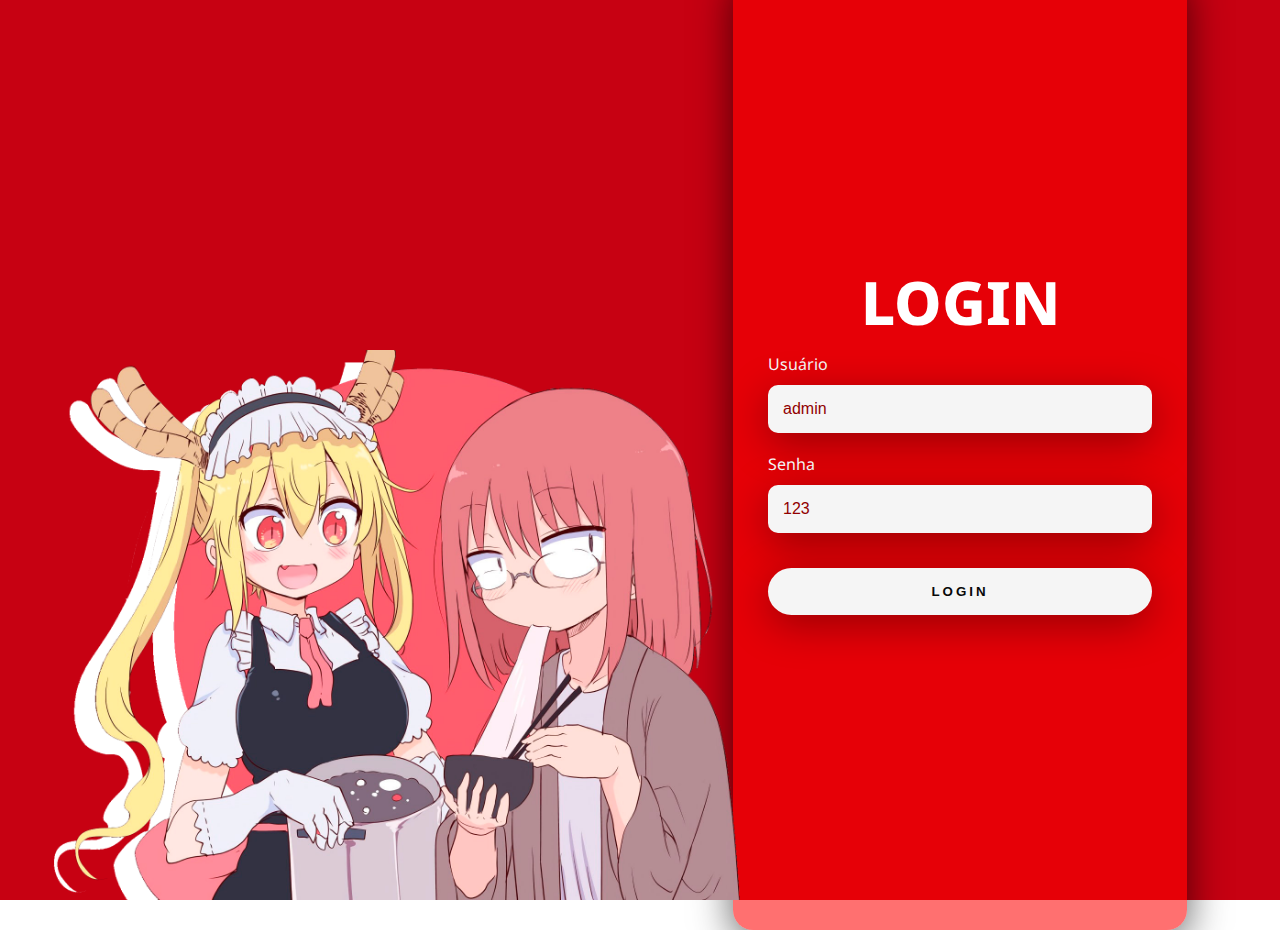
<file: index.html>
<!DOCTYPE html>
<html lang="pt-br">
<head>
    <link rel="shortcut icon" href="imagens/iconA.png">
    <meta charset="UTF-8">
    <meta http-equiv="X-UA-Compatible" content="IE=edge">
    <meta name="viewport" content="width=device-width, initial-scale=1.0">
    <link rel="stylesheet" type="text/css" href="CSS/layout.css">
    <title>Tela de Login</title>
    <script src="https://cdn.jsdelivr.net/npm/bootstrap@5.2.0-beta1/dist/js/bootstrap.bundle.min.js"></script>
    <script type="text/javascript" src="javascript/login.js"></script>

</head>
<body>
    <div class="main-login">
       
        <div class="left-login">
           
            <img src="Imagens/Tohru2.png" class="tohru-img" alt="Tohru">
        </div>
        <div class="right-login">
            <div class="card-login">
                <h1>LOGIN</h1>

                <div class="textfield">
                    <label for="usuario">Usuário</label>
                    <input id="usuario" type="text" name="usuario" placeholder="admin">
                </div>
                <div class="textfield">
                    <label for="password">Senha</label>
                    <input id="senha" type="password" name="Senha" placeholder="123">
                </div>
                <button onclick="logar()"type="submit" class="btn-login">Login<i class="fas fa-sign-in-alt"></i></button>
            </div>
            
        </div>
            
    </div>
       
</body>
</html>
</file>
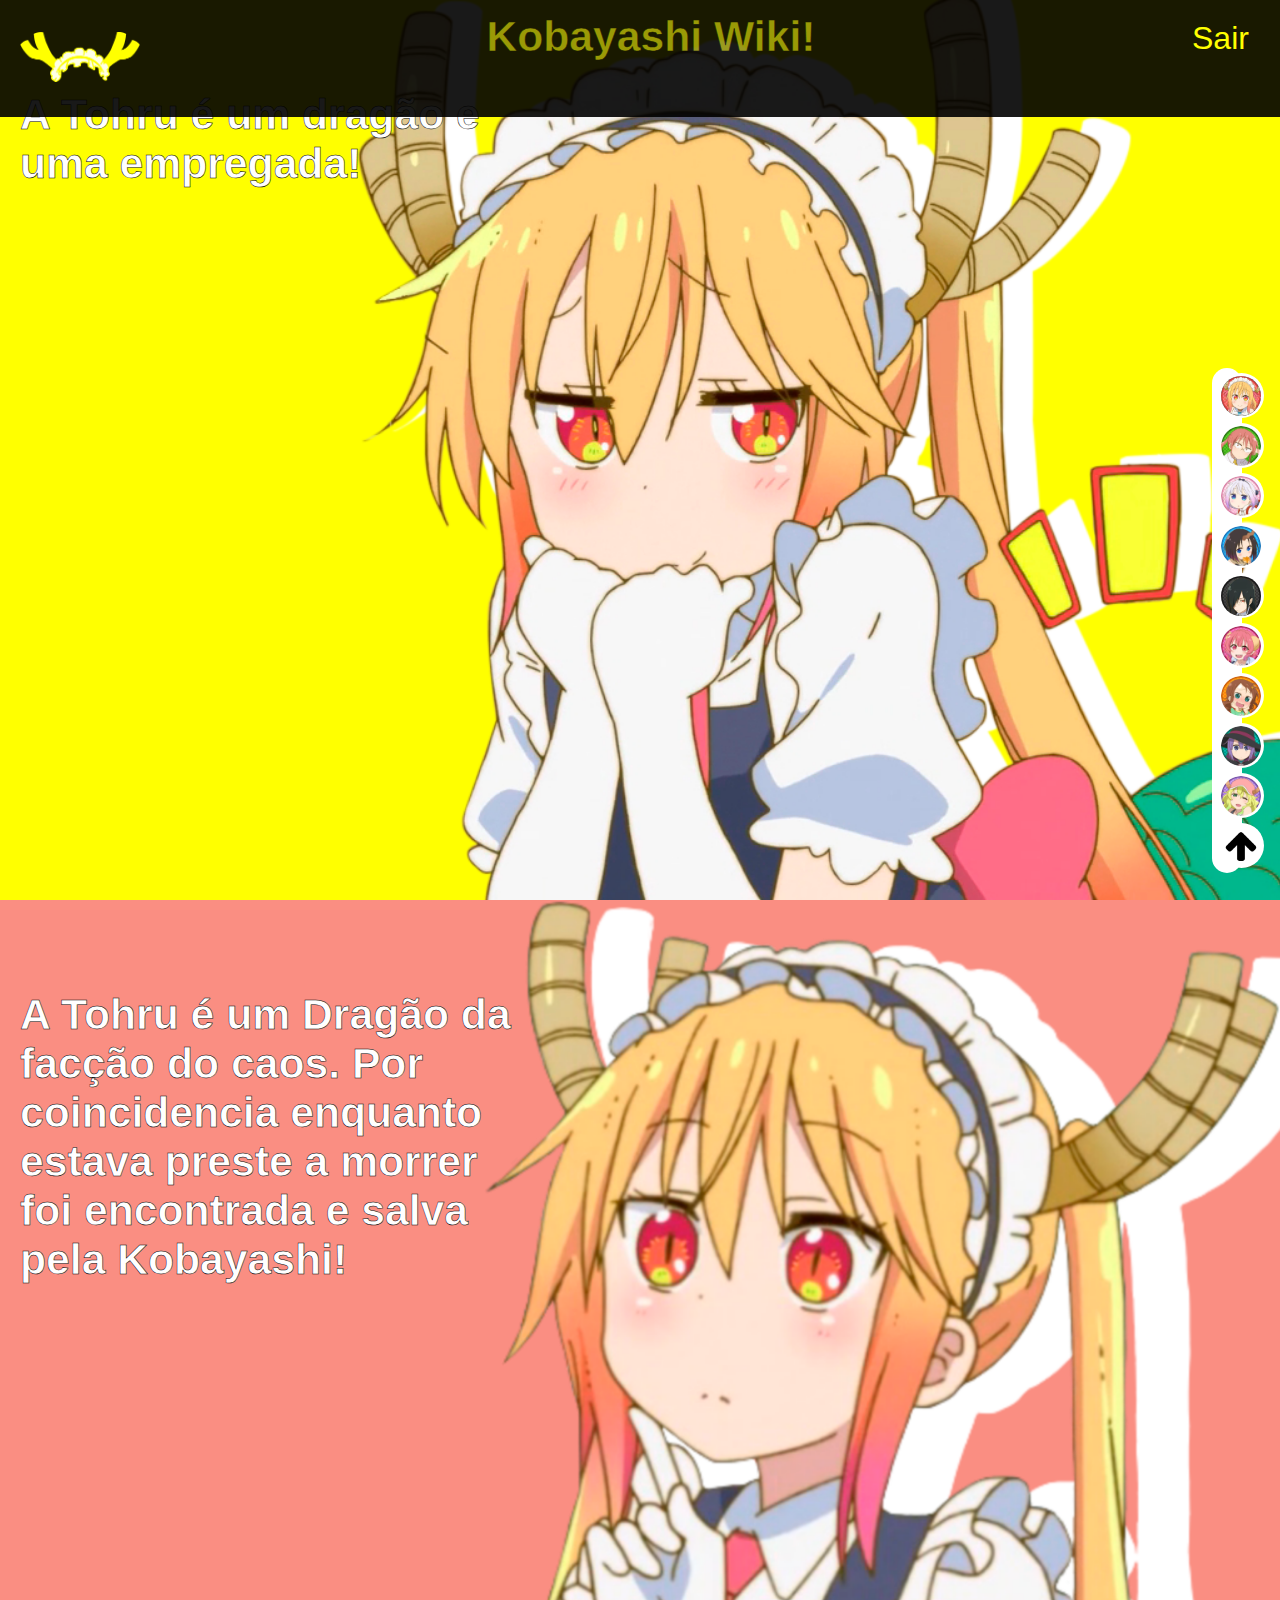
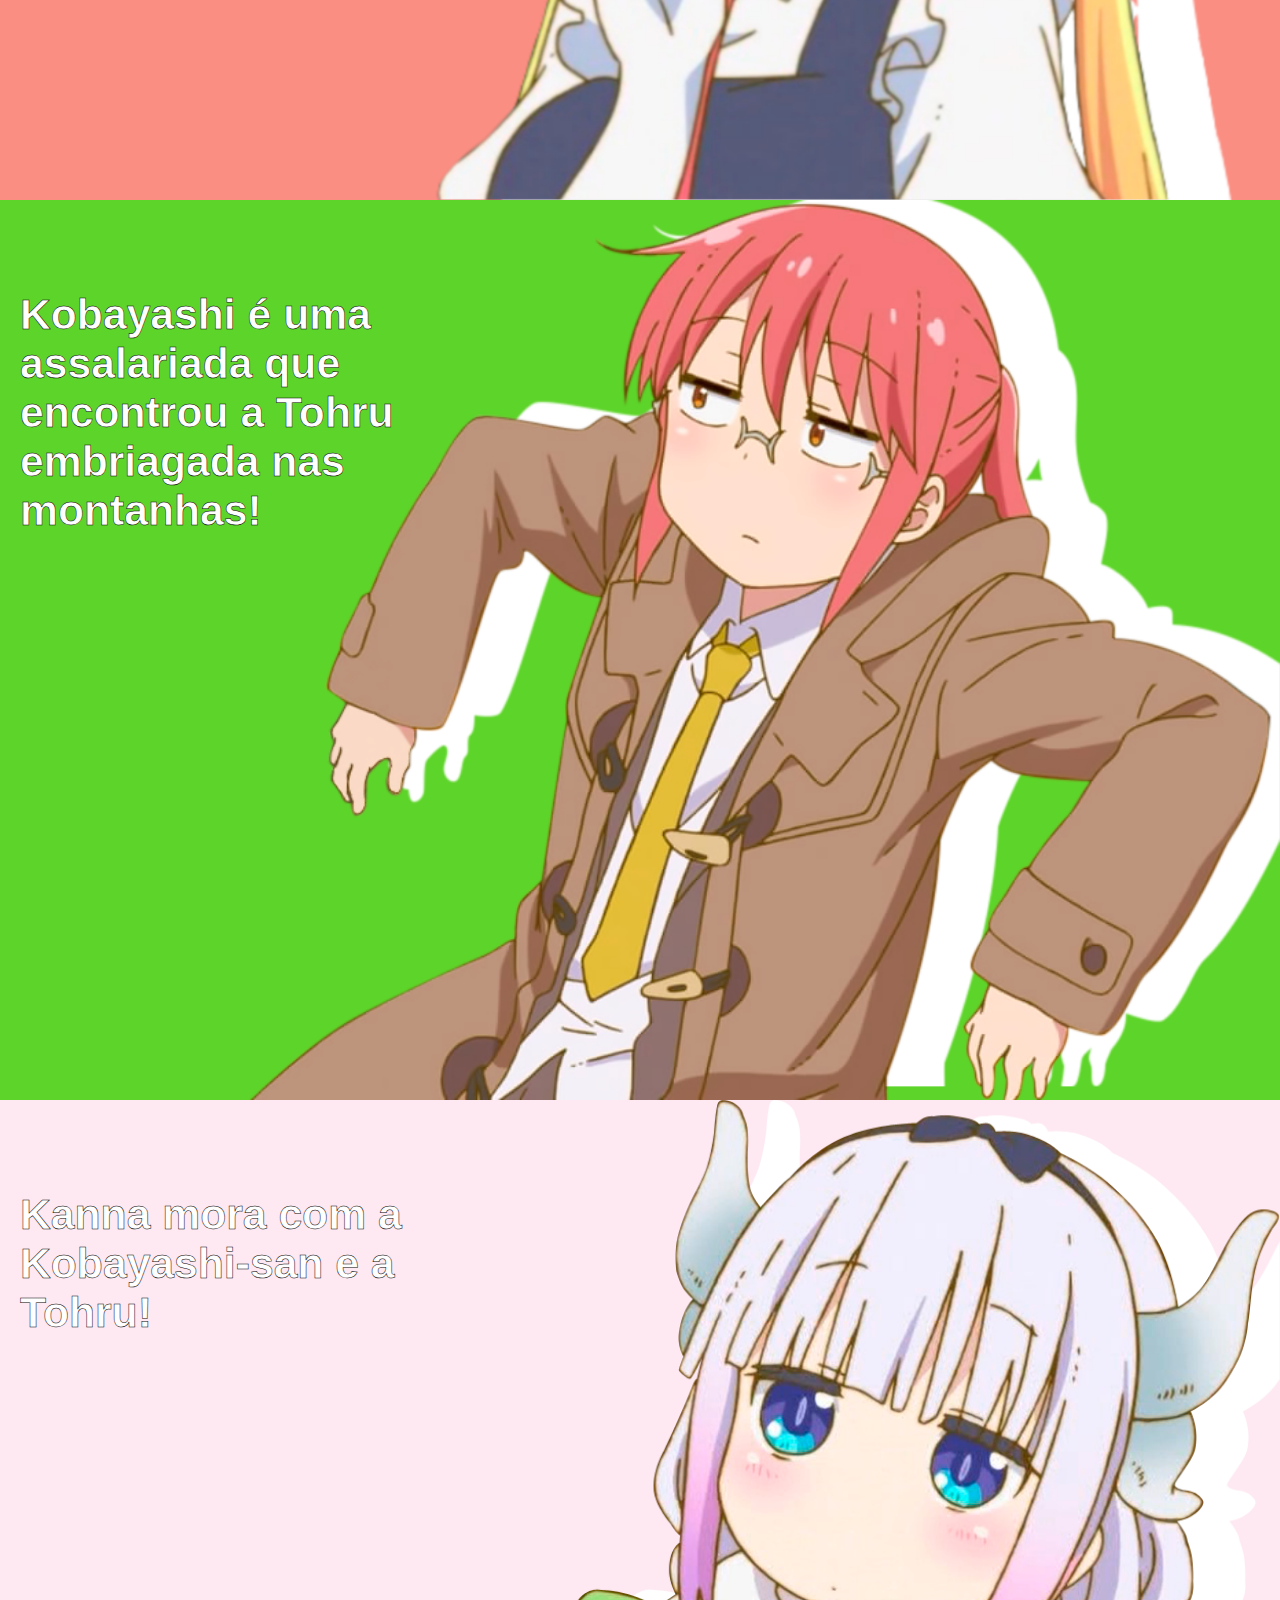
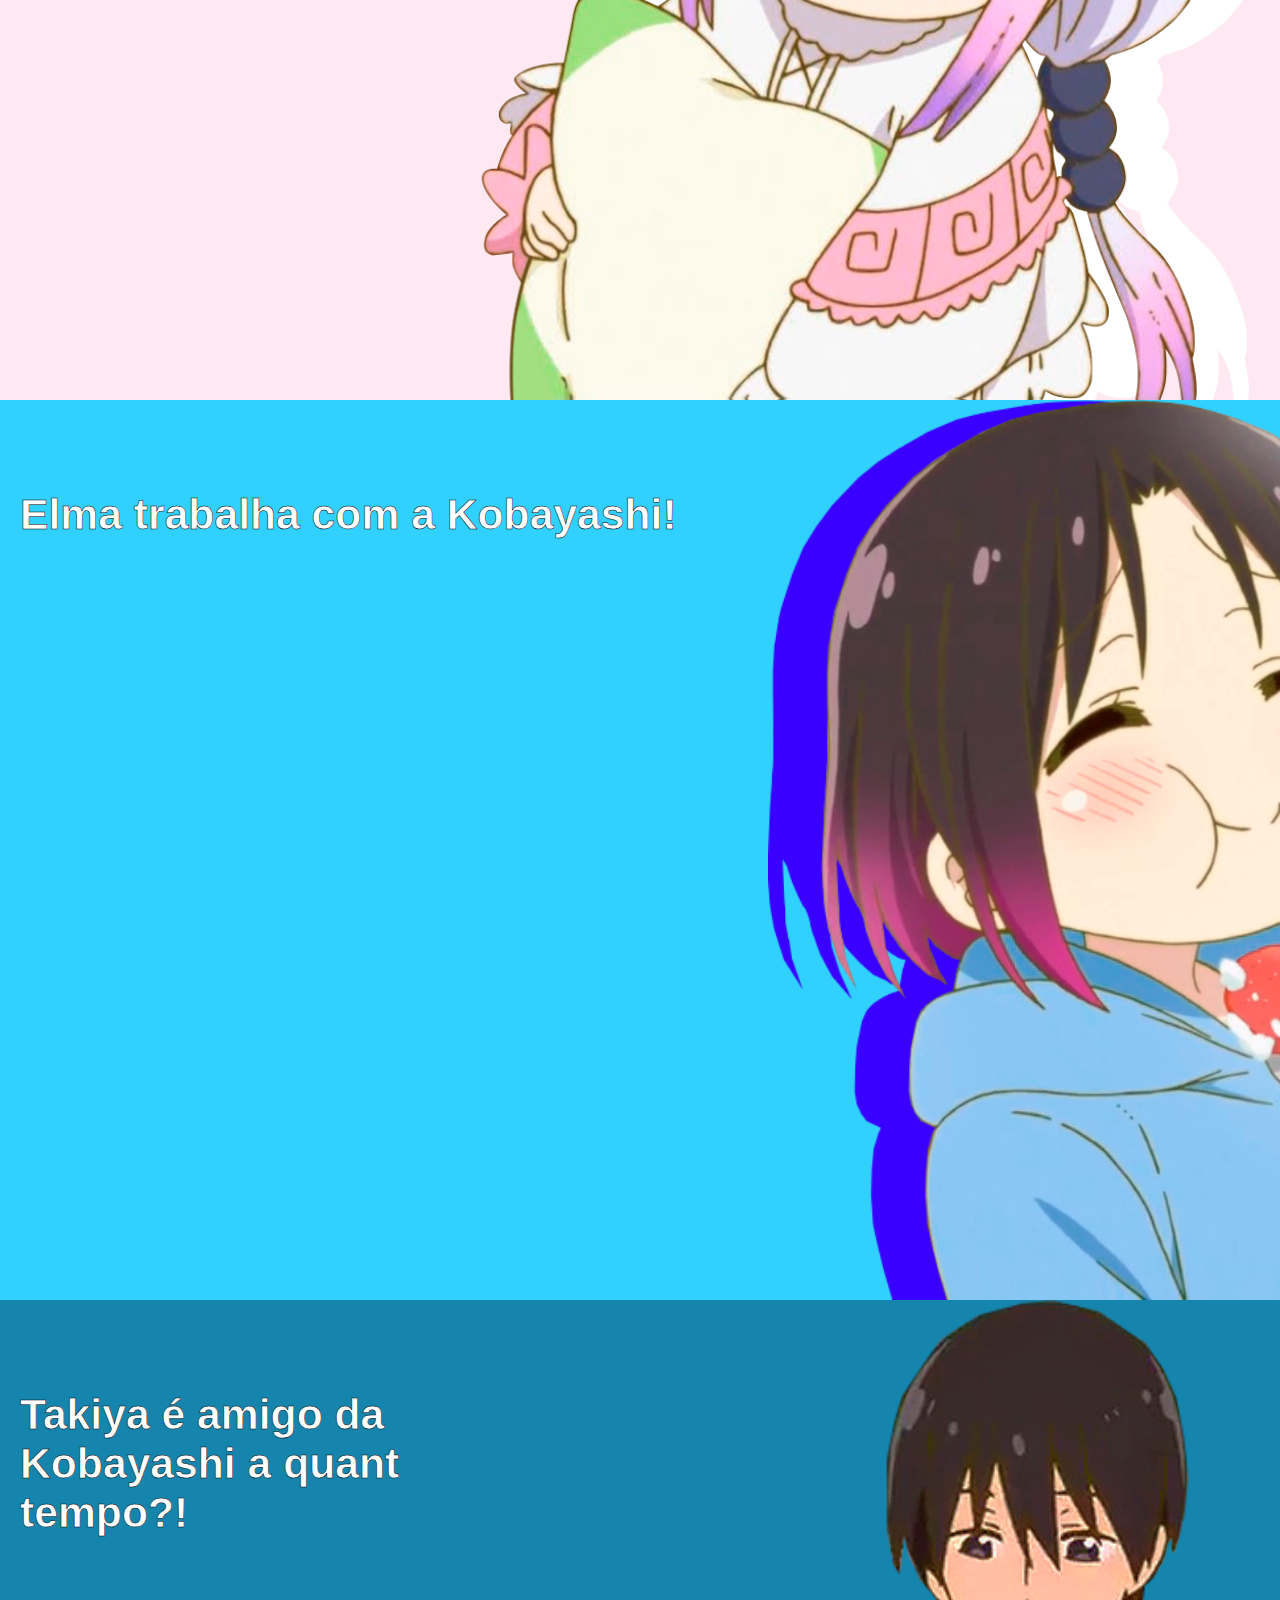
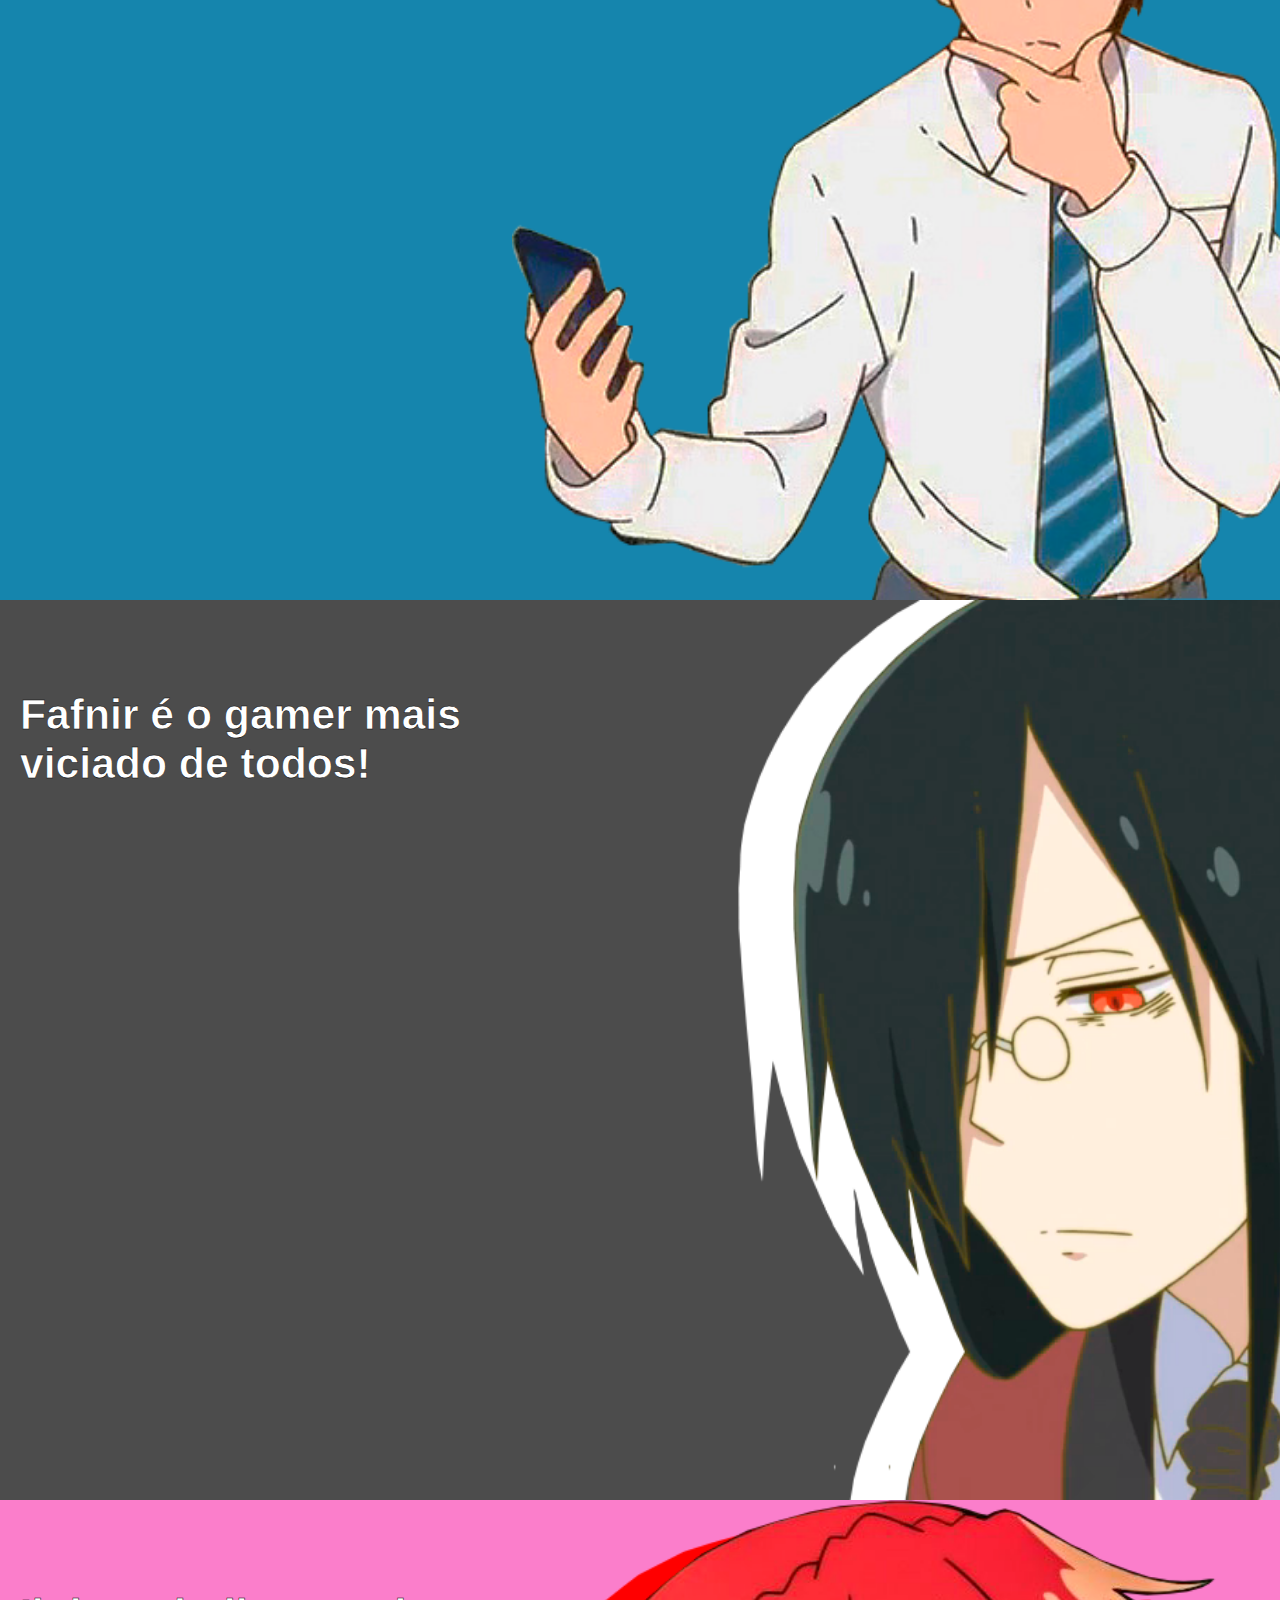
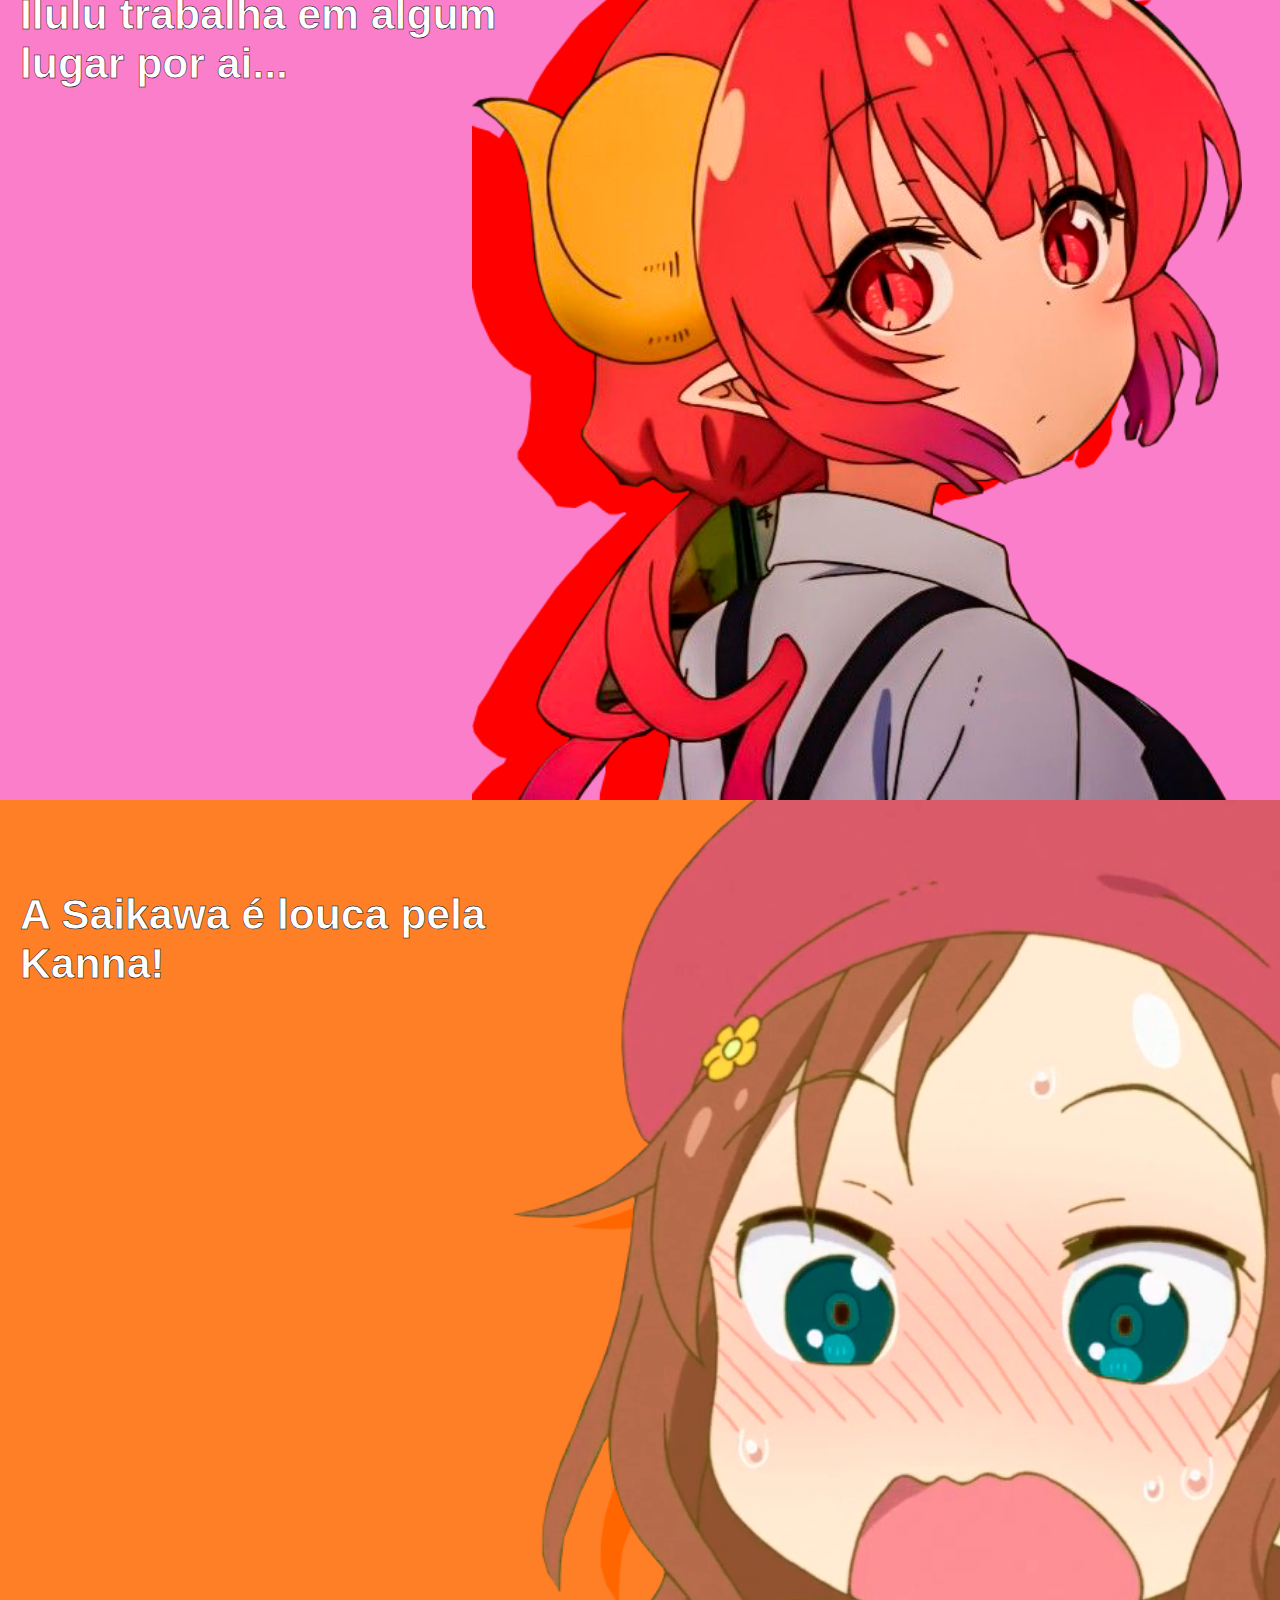
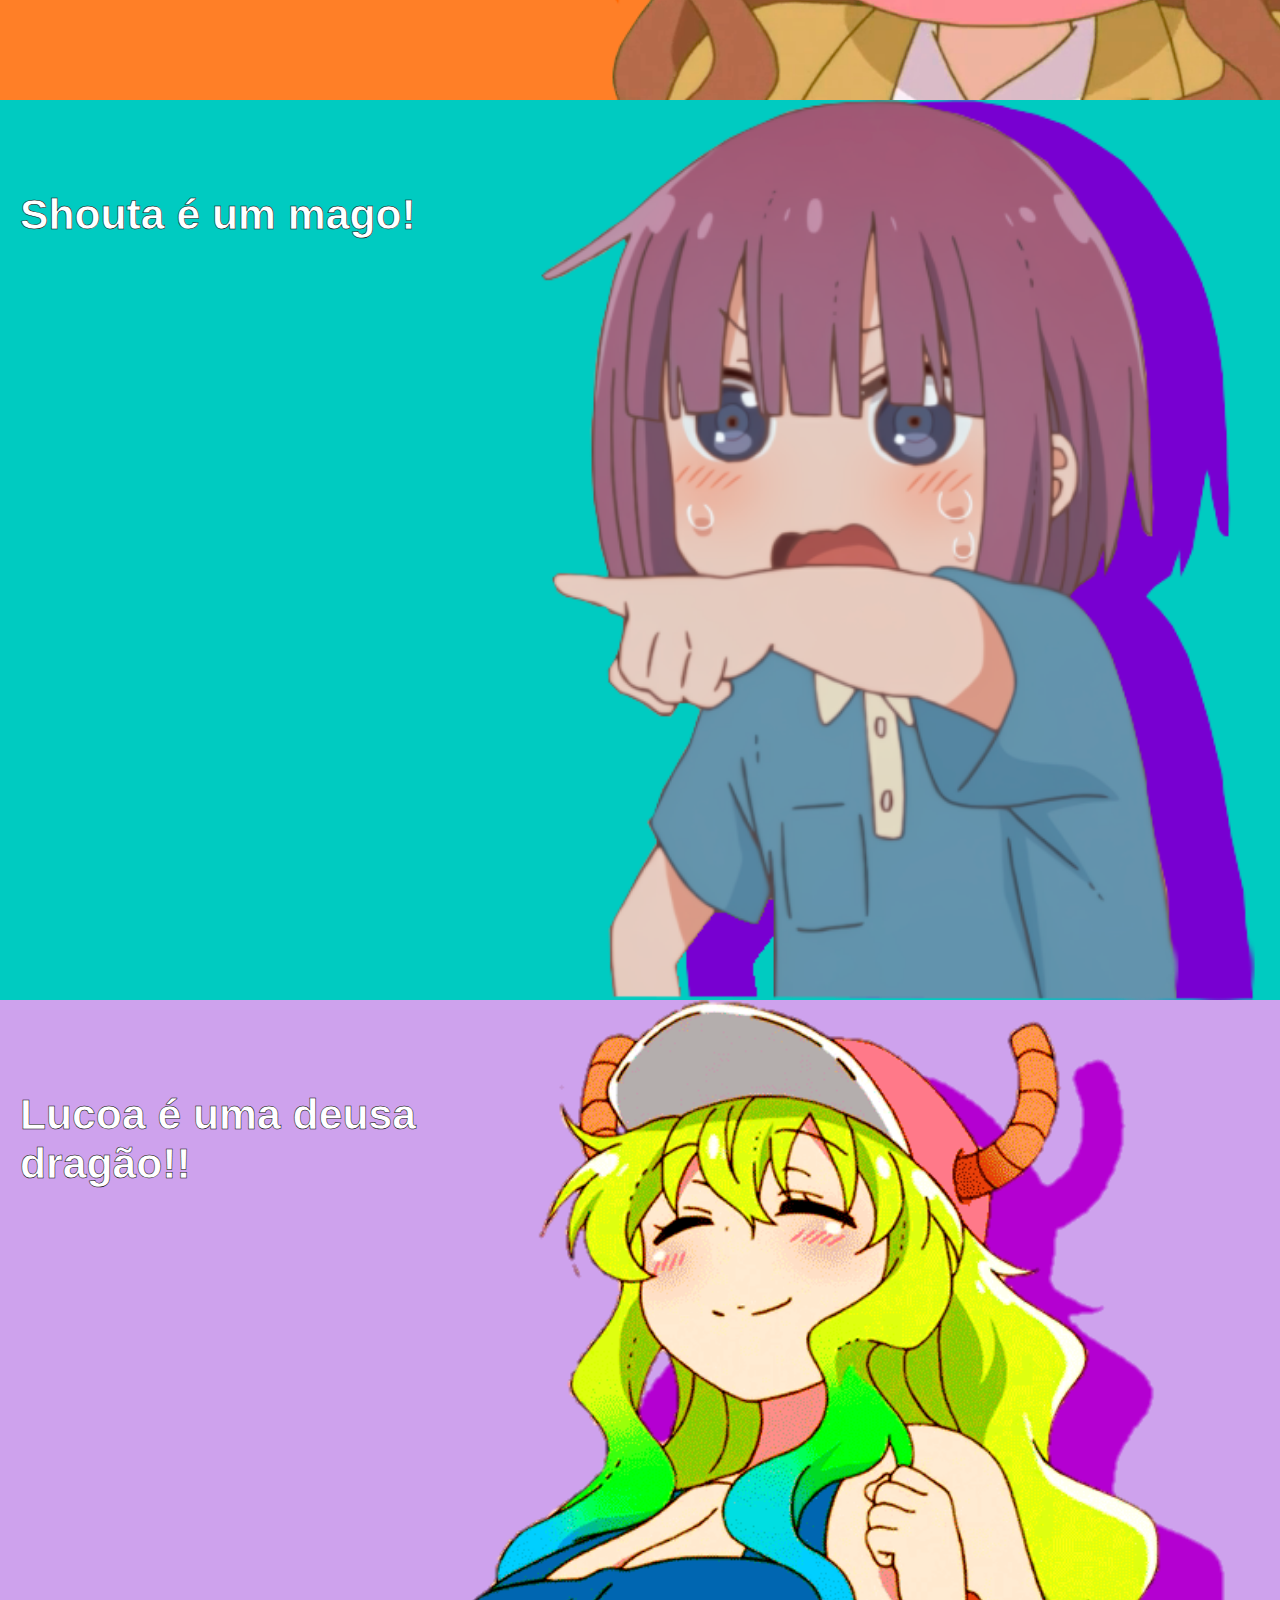
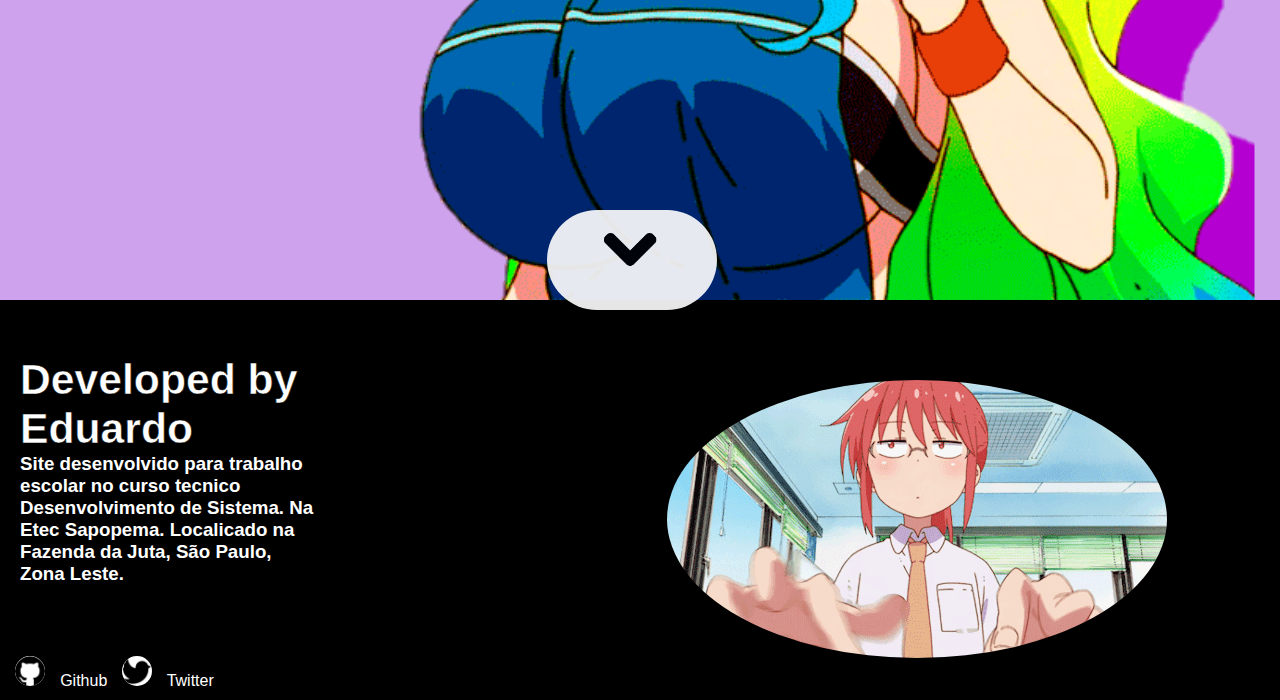
<file: indexpag.html>
<!DOCTYPE html>
<html lang="pt-br">
<head>
    <link rel="shortcut icon" href="Indexpag/iconA.png">
    <meta charset="UTF-8">
    <meta http-equiv="X-UA-Compatible" content="IE=edge">
    <meta name="viewport" content="width=device-width, initial-scale=1.0">
    <link rel="stylesheet" type="text/css" href="CSS/indexstyles.css">
    <script src="https://code.jquery.com/jquery-3.6.0.min.js"></script>
    <script src="https://ajax.googleapis.com/ajax/libs/jquery/2.1.0/jquery.min.js"></script>
    <title>Kobayashi-san Chi no Maid Dragon </title>

</script>
</head>
<body>
    <div class="all-divs-pag">

        <nav class="navbar-indexpag" id="navbar-indexpag">  
            <a class="icon-navbar" href="#tohru-apresentation"><img class="icon-navbar-img" src="navbar-icon/iconA.png"></a>
            <div class="div-title">
            <h1><a class="navtitle"href="#">Kobayashi Wiki!</a></h1>
            </div>
            <ul class="urnordered-nav">
                <li class="li-exit"><a class="hiperlink-navbar" href="../../index.html">Sair</a></li>
            </ul>
        </nav>

        <div class="tohru-apresentation" id="tohru-apresentation">
            <div class="ta-left">
                <h1 class="text-apresentation">A Tohru é um dragão e uma empregada!</h1>
            </div>
            <div class="ta-right">
                <img class="Tohru-Apresentation-img" src="Indexpag/Tohru-Apresentation.png">
                
                
            </div>
        </div>
        <div class="tohru-session" id="tohru-session">
            <div class="ts-left">
                <h1 class="tohru-session-text">A <a href="#">Tohru</a> é um Dragão da facção do caos. Por coincidencia enquanto estava preste a morrer foi encontrada e salva pela Kobayashi!</h1>
            </div>
            <div class="ts-right">
                <img class="tohru-session-img" src="Indexpag/Tohru-Session.png">
            </div>
        </div>
        <div class="kobayashi-session" id="kobayashi-session">
            <div class="ks-left">
                <h1 class="kobayashi-text"><a href="#">Kobayashi </a> é uma assalariada que encontrou a Tohru embriagada nas montanhas!</h1>
            </div>
            <div class="ks-right">
                <img class="ks-img" src="Indexpag/Kobayashi Apresentation.png">
            </div>

        </div>
        <div class="kanna-session" id="kanna-session">
            <div class="kn-left">
                <h1 class="kanna-text"><a href="#">Kanna</a> mora com a Kobayashi-san e a Tohru!</h1>
            </div>
            <div class="kn-right">
                <img class="kn-img" src="Indexpag/Kanna-Apresentation.png">
            </div>

        </div>
        <div class="elma-session" id="elma-session">
            <div class="el-left">
                <h1 class="elma-text"><a href="#">Elma</a> trabalha com a Kobayashi!</h1>
            </div>
            <div class="el-right">
                <img class="el-img" src="Indexpag/Elma-Apresentation.png">
            </div>

        </div>
        <div class="takiya-session" id="takiya-session">
            <div class="tk-left">
                <h1 class="tk-text"><a href="#">Takiya</a> é amigo da Kobayashi a quant tempo?!</h1>
            </div>
            <div class="tk-right">
                <img class="tk-img" src="Indexpag/Tokiya-Apresentation.png">
            </div>

        </div>
        <div class="fafnir-session" id="fafnir-session">
            <div class="faf-left">
                <h1 class="faf-text"><a href="#">Fafnir</a> é o gamer mais viciado de todos!</h1>
            </div>
            <div class="faf-right">
                <img class="faf-img" src="Indexpag/Fafnir-Apresentation.png">
            </div>
            

        </div>
        <div class="ilulu-session" id="ilulu-session">
            <div class="il-left">
                <h1 class="il-text"><a href="#">Ilulu</a> trabalha em algum lugar por ai...</h1>
            </div>
            <div class="il-right">
                <img class="il-img" src="Indexpag/Ilulu-Apresentation.png">
            </div>
            

        </div>
        <div class="saikawa-session" id="saikawa-session">
            <div class="sai-left">
                <h1 class="sai-text">A <a href="#">Saikawa</a> é louca pela Kanna!</h1>

            </div>
            <div class="sai-right">
                <img class="sai-img" src="Indexpag/Saikawa-Apresentation.png">
            </div>
            

        </div>
        <div class="shouta-session" id="shouta-session">
            <div class="shou-left">
                <h1 class="shou-text"><a href="#">Shouta</a> é um mago!</h1>
            </div>
            <div class="shou-right">
                <img class="shou-img" src="Indexpag/Shouta-Apresentation.png">
            </div>
            

        </div>
        <div class="quetza-session" id="quetza-session">
            <div class="que-left">
                <h1 class="que-text"><a href="#">Lucoa</a> é uma deusa dragão!!</h1>
            </div>
            <div class="que-right">
                <img class="que-img" src="Indexpag/Quetza-Apresentation.png">
            </div>

             
            <div class="more-below">
                
                
                <input type="checkbox" id="check-more-below" class="check-more-below">
                <label for="check-more-below">
                   
                    <div class="more-below-section">
                        
                        <div class="buttom-more-below">
                            <a id="a-more-below" class="a-more-below" href="#about-the-user"> 
                            <img class="more-below-icon" src="about/more-below-icon.png"> 
                            </a>
                             
                         </div>
                    </a>
                    </div>
                 </label>
                
                
                 
                 
                 
            </div>

               
            

        
        </div>

        <div class="about-the-user" id="about-the-user">

            <div class="social-network">
                <div class="text-about">
                    <h1>Developed by Eduardo</h1>
                    <h3>Site desenvolvido para trabalho escolar no curso tecnico Desenvolvimento de Sistema. Na Etec Sapopema. Localicado na Fazenda da Juta, São Paulo, Zona Leste.</h3>
                   </div>
            <div class="my-network">
            <span class="github-span">
                <img class="github-icon" src="about/github-icon.png">
                <a class="github-a" href="https://github.com/duzoka" target="_blank">Github</a>
            </span>

            <span class="twitter-span">
                <img class="twitter-icon" src="about/twitter-icon.png">
                <a class="twitter-a" href="https://twitter.com/eoduzoka" target="_blank">Twitter</a>
            </span>
            </div>
         </div>

         <div class="about-right">
             
            <img class="kb-tap" src="about/kobayshi-tapping.gif">
         </div>
        </div>
        
        <div class="home-icons">
           
            <div class="tohru-home-icon">
                <a href="#tohru-session"><img class="tohru-home-icon-img" src="home-icons/tohru-icon.jpg"></a>
            </div>
            <div class="kobayashi-home-icon">
                <a href="#kobayashi-session"><img class="kobayashi-home-icon-img" src="home-icons/kobayashi-icon.png"></a>
            </div>
            <div class="kanna-home-icon">
                <a href="#kanna-session"><img class="kanna-home-icon-img" src="home-icons/kanna-icon.png"></a>
            </div>
            <div class="elma-home-icon">
                <a href="#elma-session"><img class="elma-home-icon-img" src="home-icons/elma-icon.png"></a>
            </div>
            <div class="fafnir-home-icon">
                <a href="#fafnir-session"><img class="fafnir-home-icon-img" src="home-icons/fafnir-icon.jpg"></a>
            </div>
            <div class="ilulu-home-icon">
                <a href="#ilulu-session"><img class="ilulu-home-icon-img" src="home-icons/ilulu-icon.png"></a>
            </div>
            <div class="saikawa-home-icon">
                <a href="#saikawa-session"><img class="saikawa-home-icon-img" src="home-icons/saikawa-icon.jpg"></a>
            </div>
            <div class="shouta-home-icon">
                <a href="#shouta-session"><img class="shouta-home-icon-img" src="home-icons/shouta-icon.png"></a>
            </div>
            <div class="lucoa-home-icon">
                <a href="#quetza-session"><img class="lucoa-home-icon-img" src="home-icons/lucoa-icon.png"></a>
            </div>
            <div class="main-pag-home-icon">
                <a href="#tohru-apresentation"><img class="main-pag-home-icon-img" src="home-icons/main-home.png"></a>
            </div>

        </div>


    </div>

</body>
<Script src="javascript/btn-demon.js"></Script>
<!-- <script src="javascript/indexpag.js"></script> -->

</html>
</file>
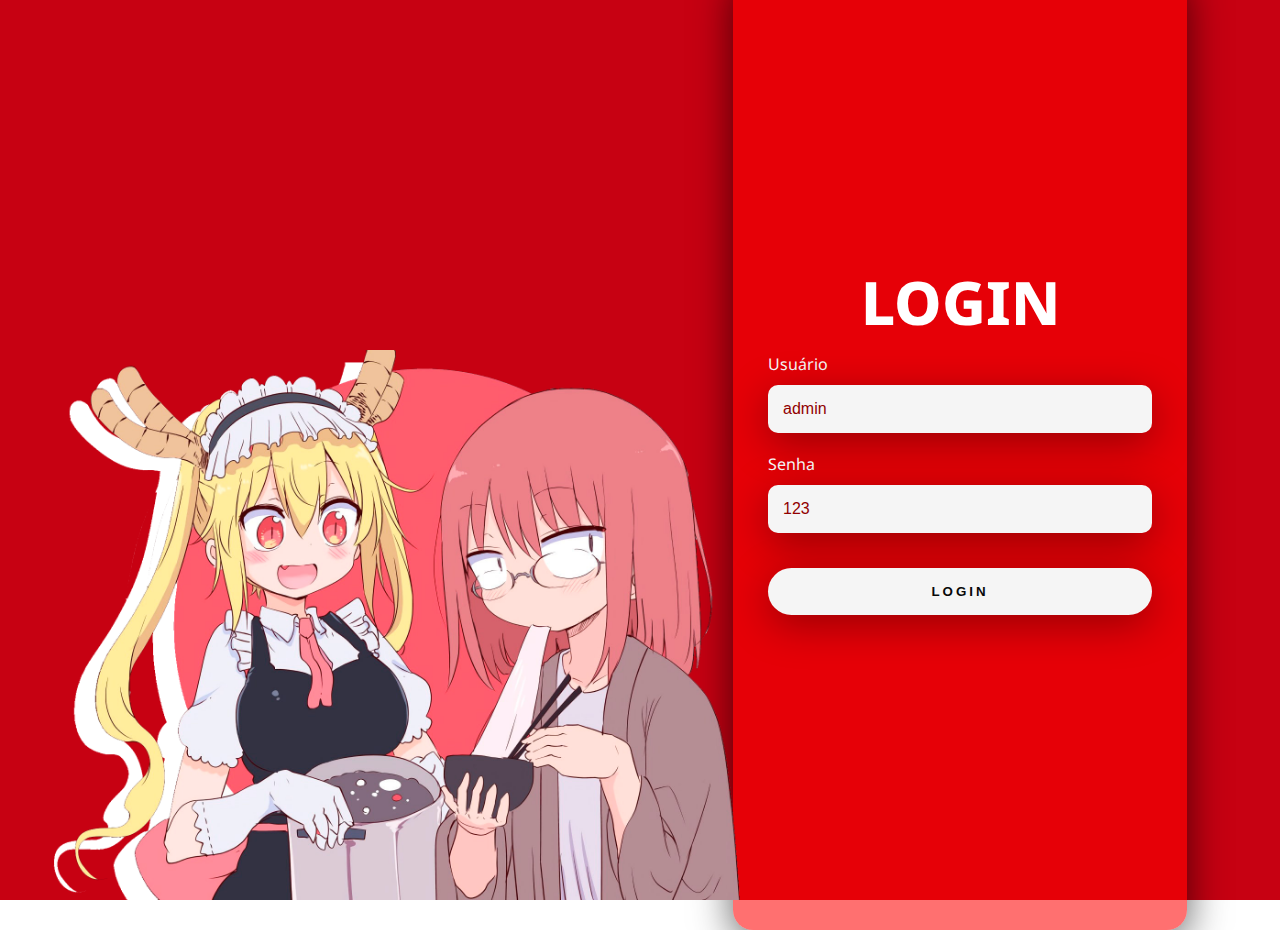
<file: login.html>
<!DOCTYPE html>
<html lang="pt-br">
<head>
    <link rel="shortcut icon" href="imagens/iconA.png">
    <meta charset="UTF-8">
    <meta http-equiv="X-UA-Compatible" content="IE=edge">
    <meta name="viewport" content="width=device-width, initial-scale=1.0">
    <link rel="stylesheet" type="text/css" href="CSS/layout.css">
    <title>Tela de Login</title>
    <script src="https://cdn.jsdelivr.net/npm/bootstrap@5.2.0-beta1/dist/js/bootstrap.bundle.min.js"></script>
    <script type="text/javascript" src="javascript/login.js"></script>

</head>
<body>
    <div class="main-login">
       
        <div class="left-login">
           
            <img src="Imagens/Tohru2.png" class="tohru-img" alt="Tohru">
        </div>
        <div class="right-login">
            <div class="card-login">
                <h1>LOGIN</h1>

                <div class="textfield">
                    <label for="usuario">Usuário</label>
                    <input id="usuario" type="text" name="usuario" placeholder="admin">
                </div>
                <div class="textfield">
                    <label for="password">Senha</label>
                    <input id="senha" type="password" name="Senha" placeholder="123">
                </div>
                <button onclick="logar()"type="submit" class="btn-login">Login<i class="fas fa-sign-in-alt"></i></button>
            </div>
            
        </div>
            
    </div>
       
</body>
</html>
</file>
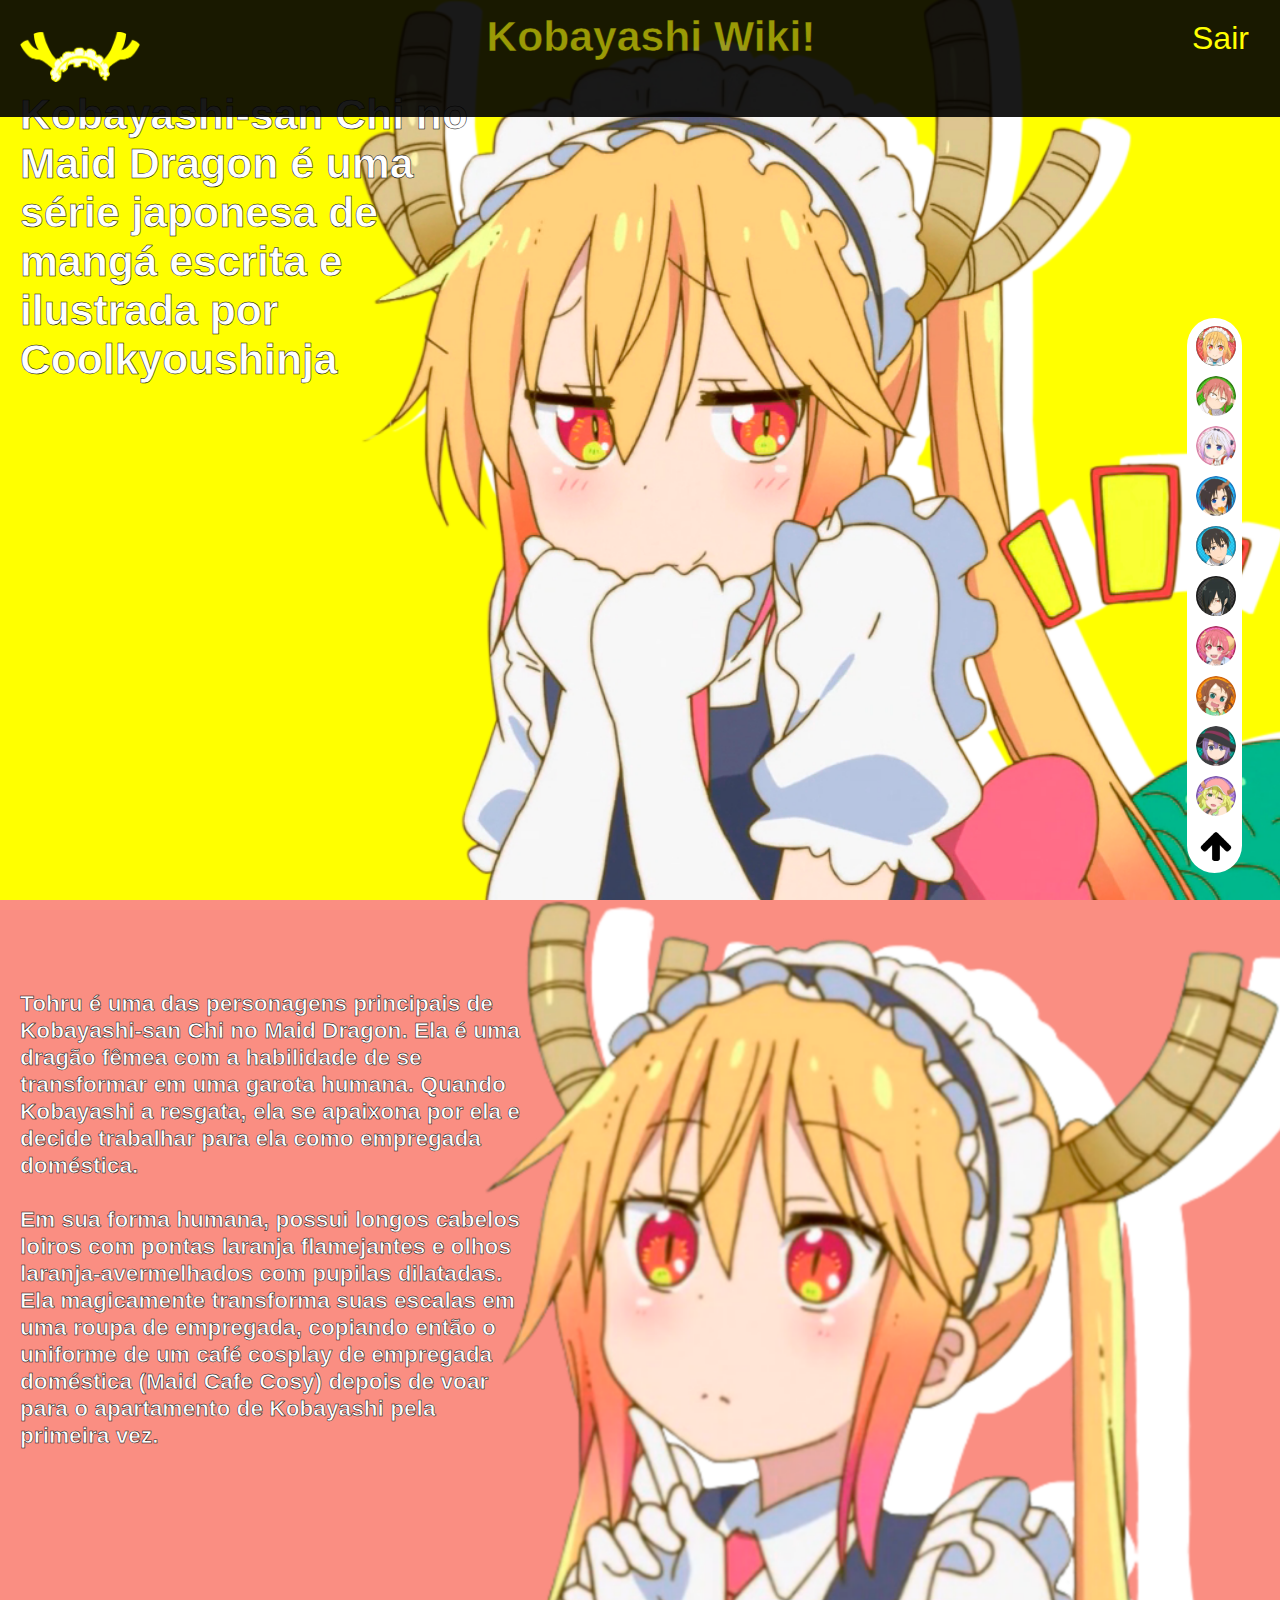
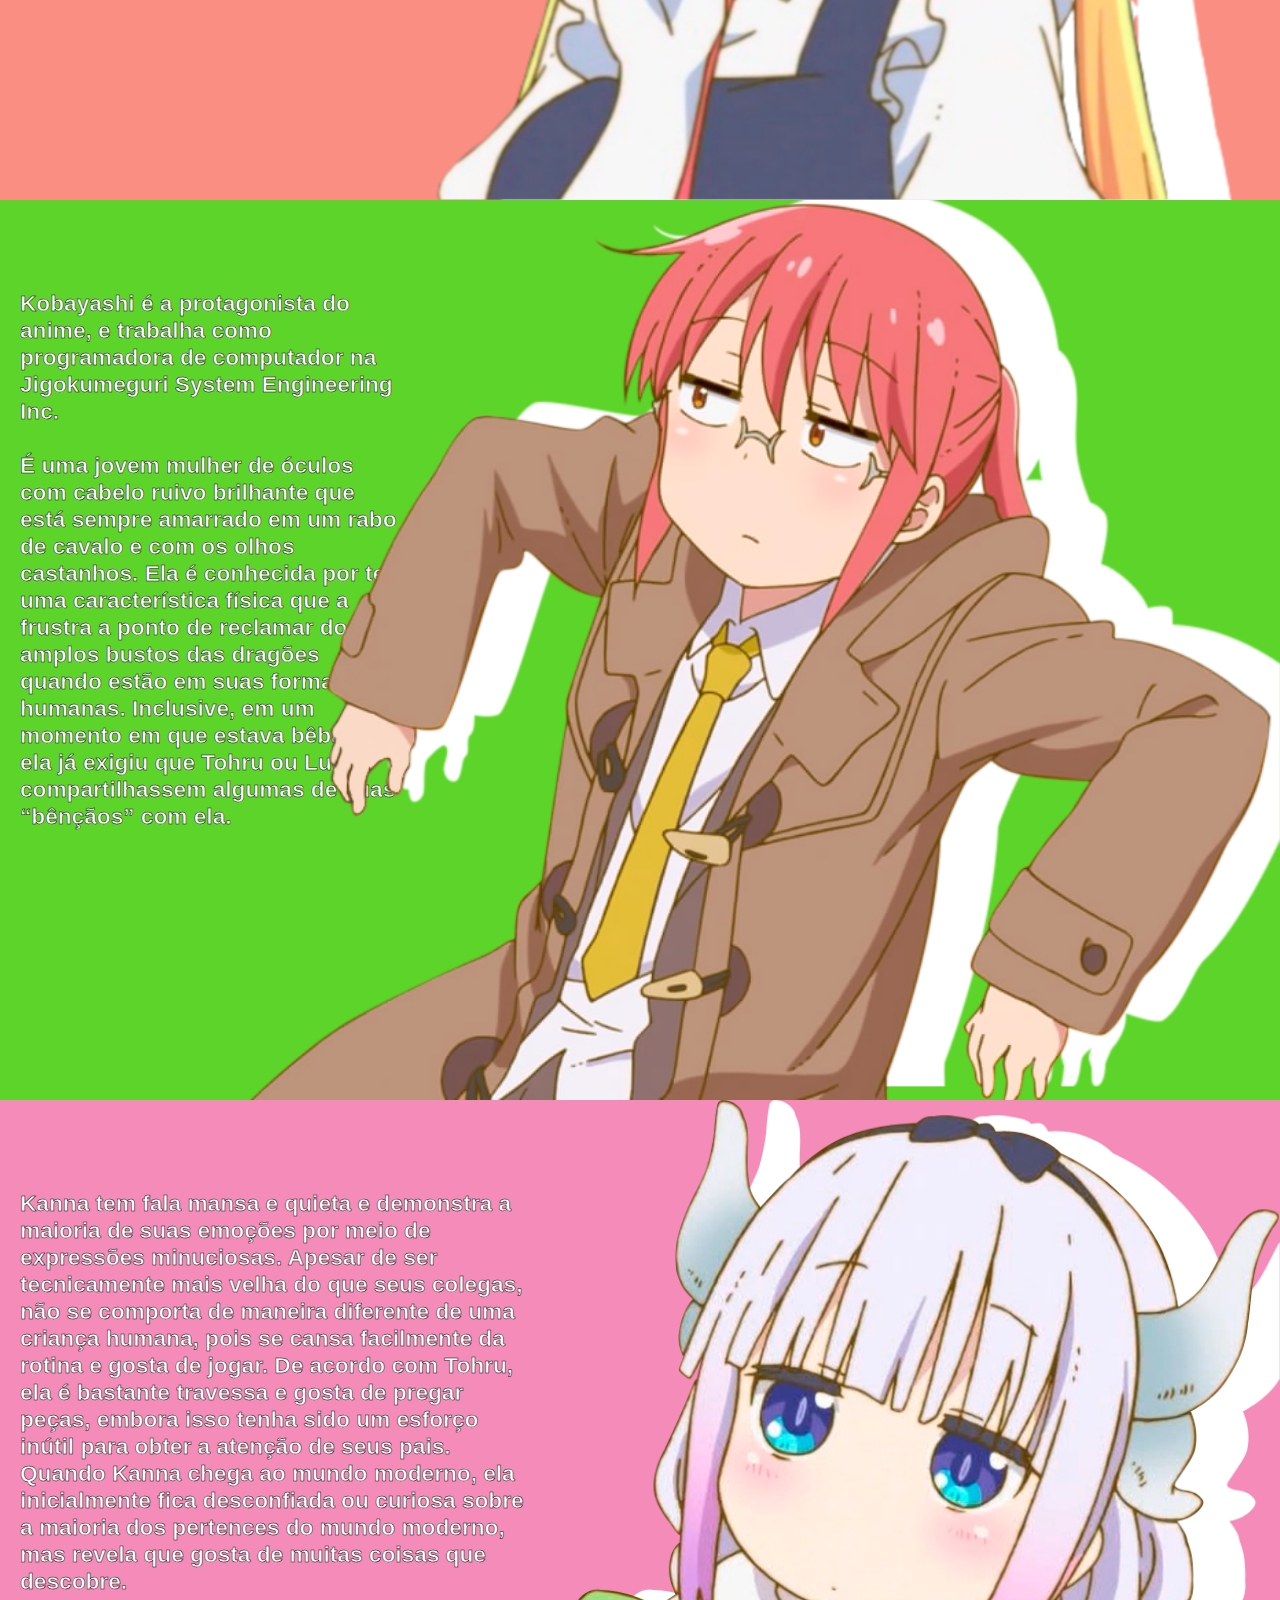
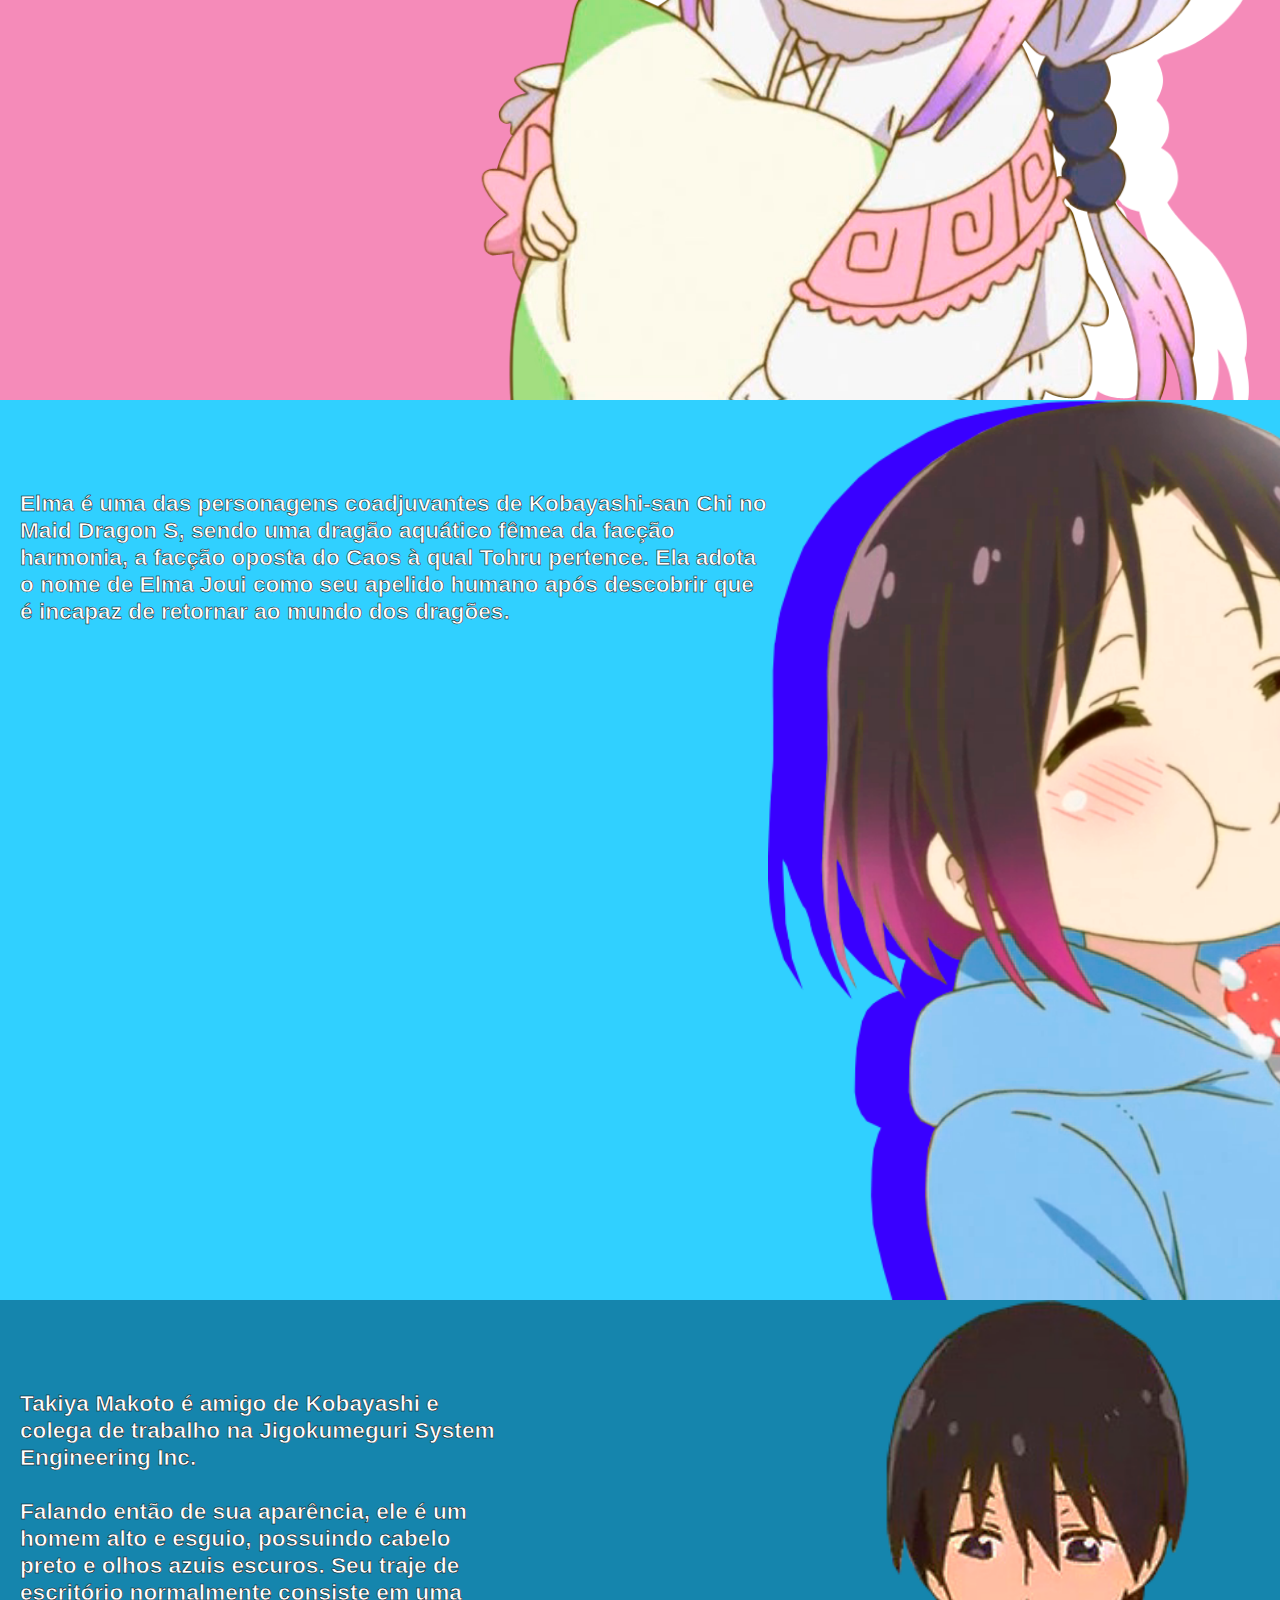
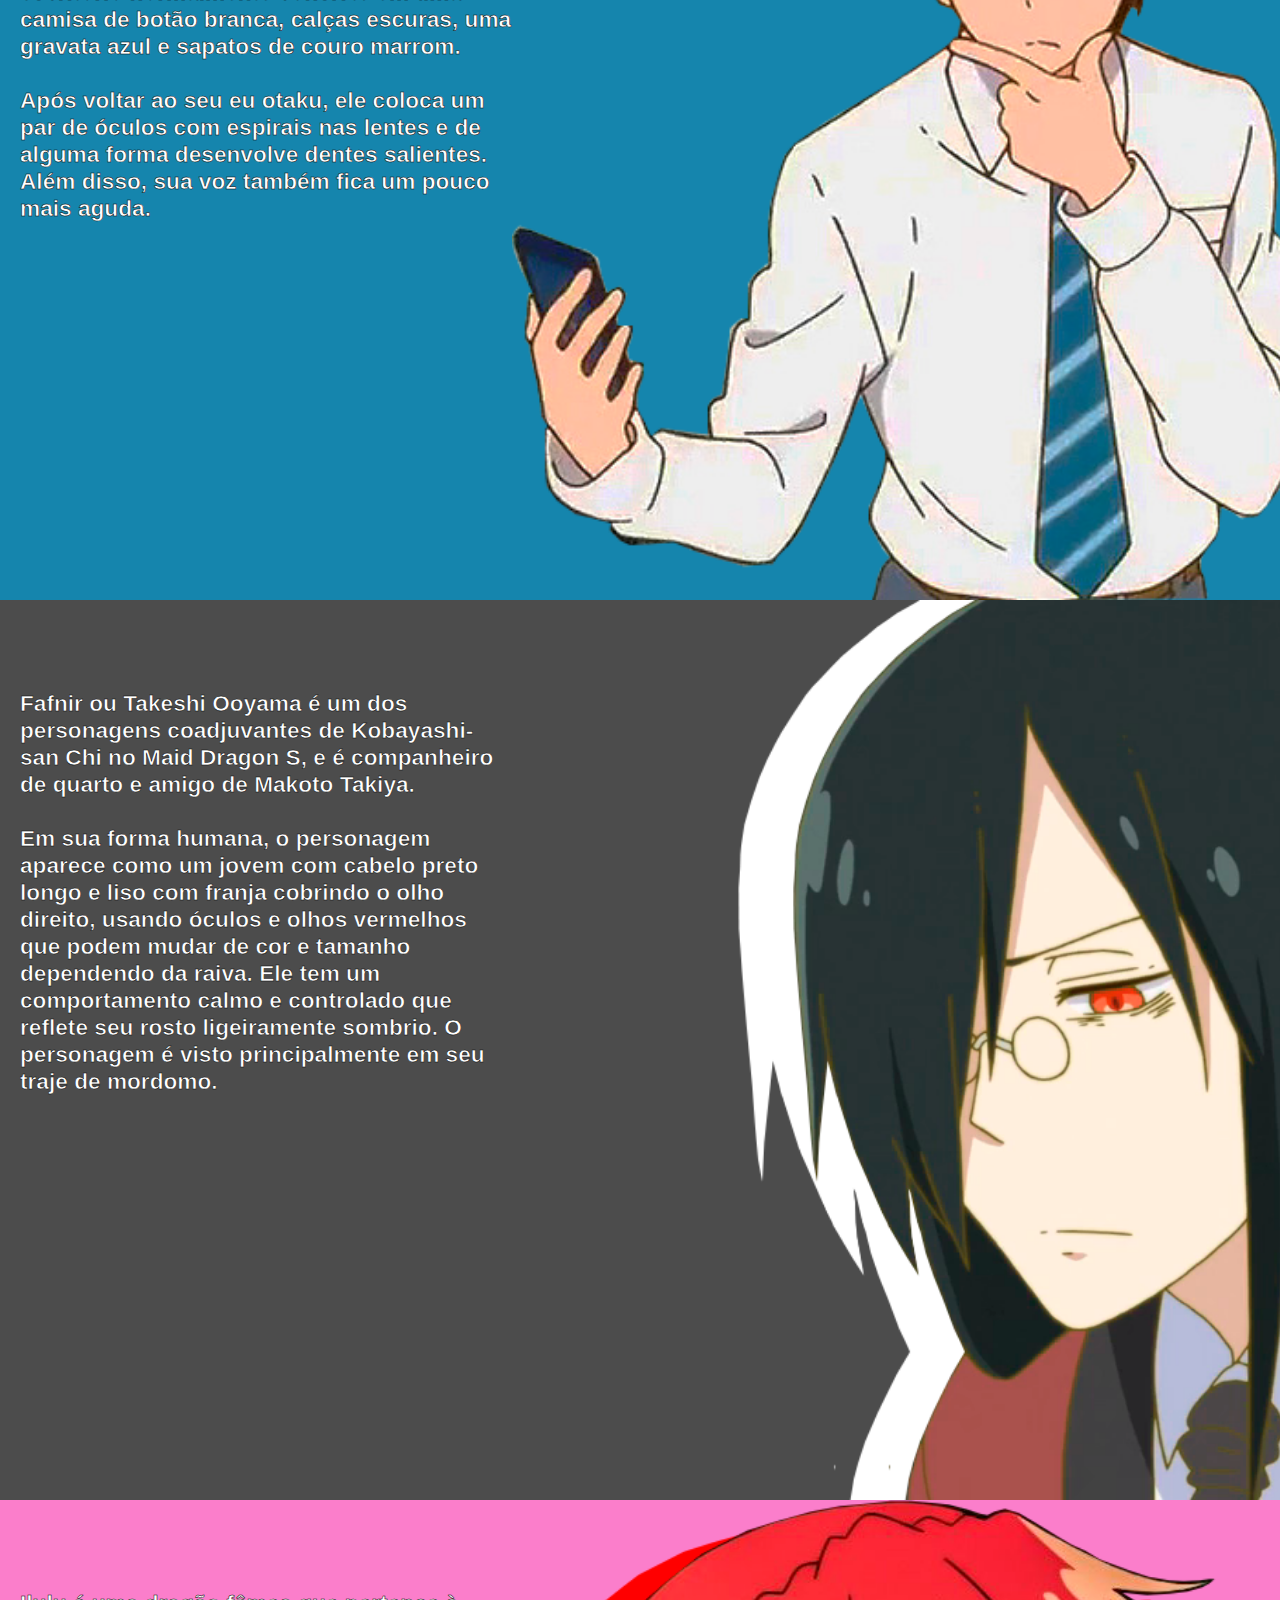
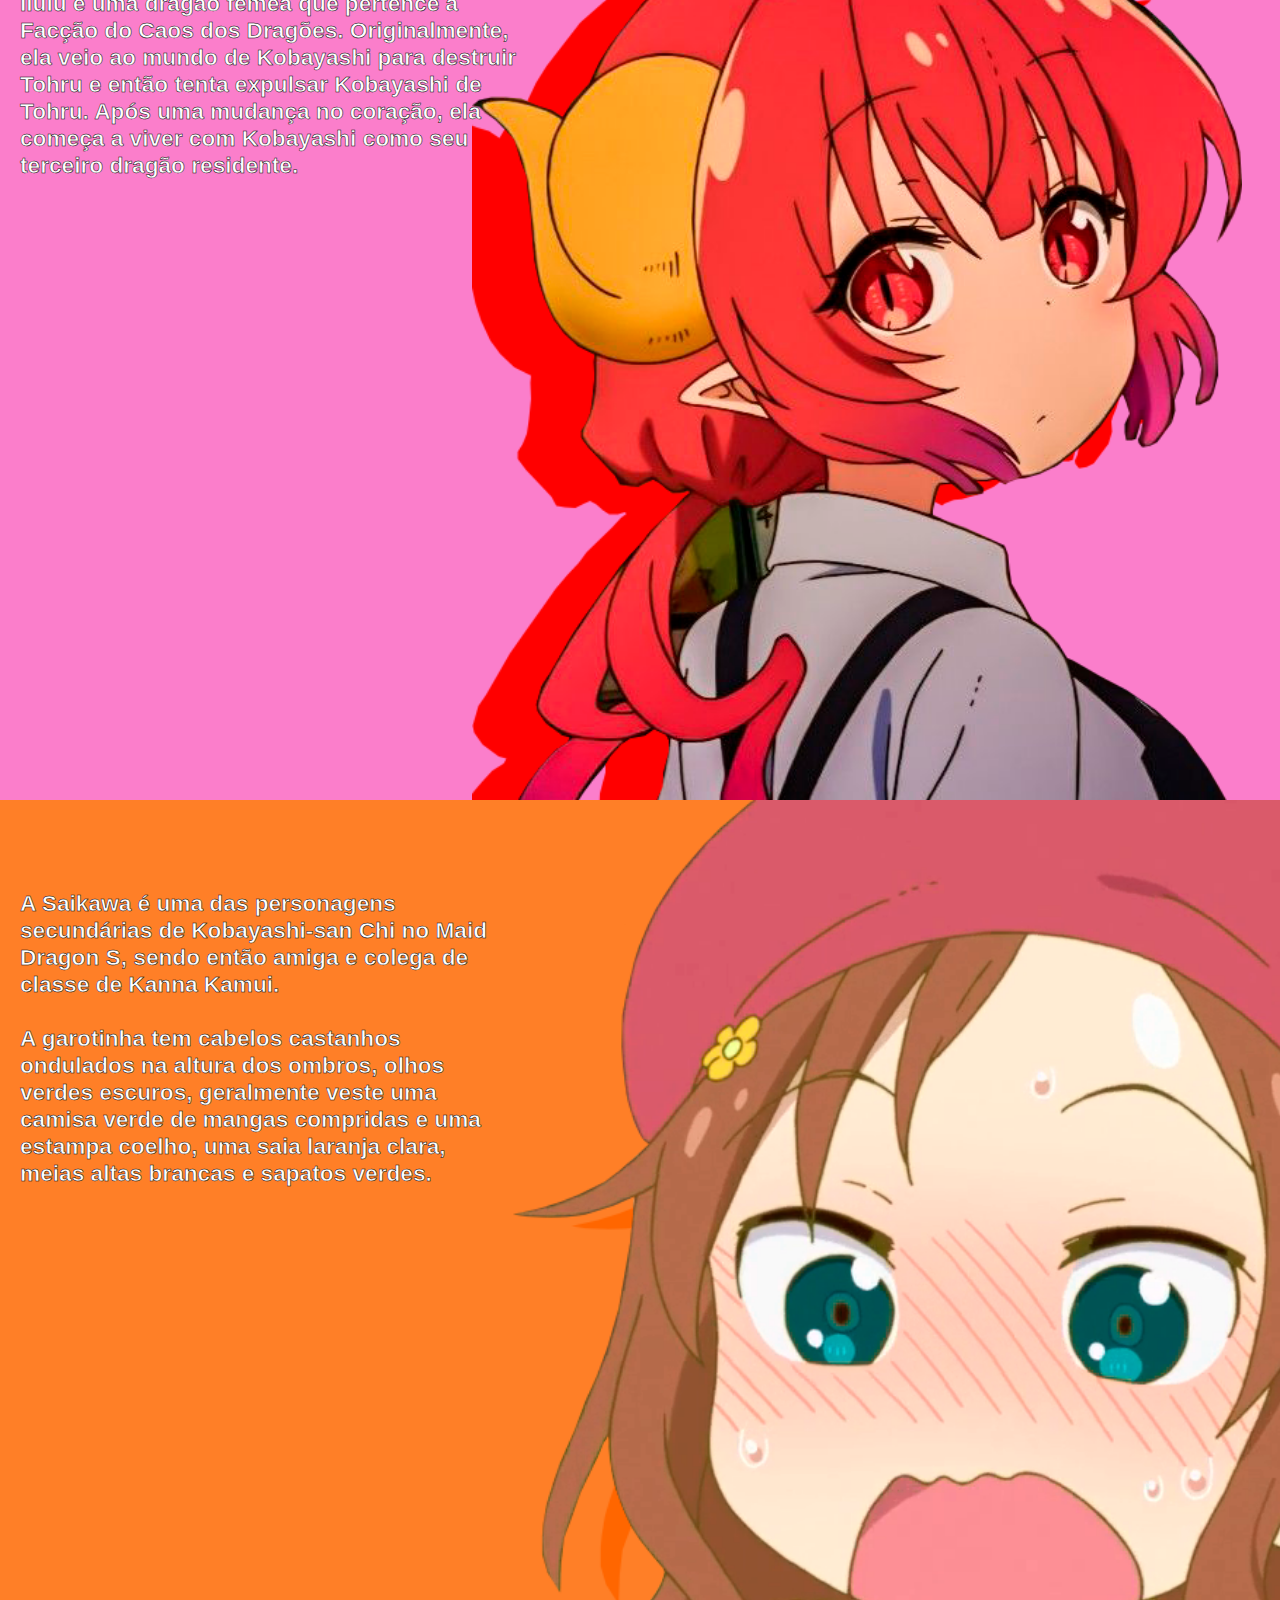
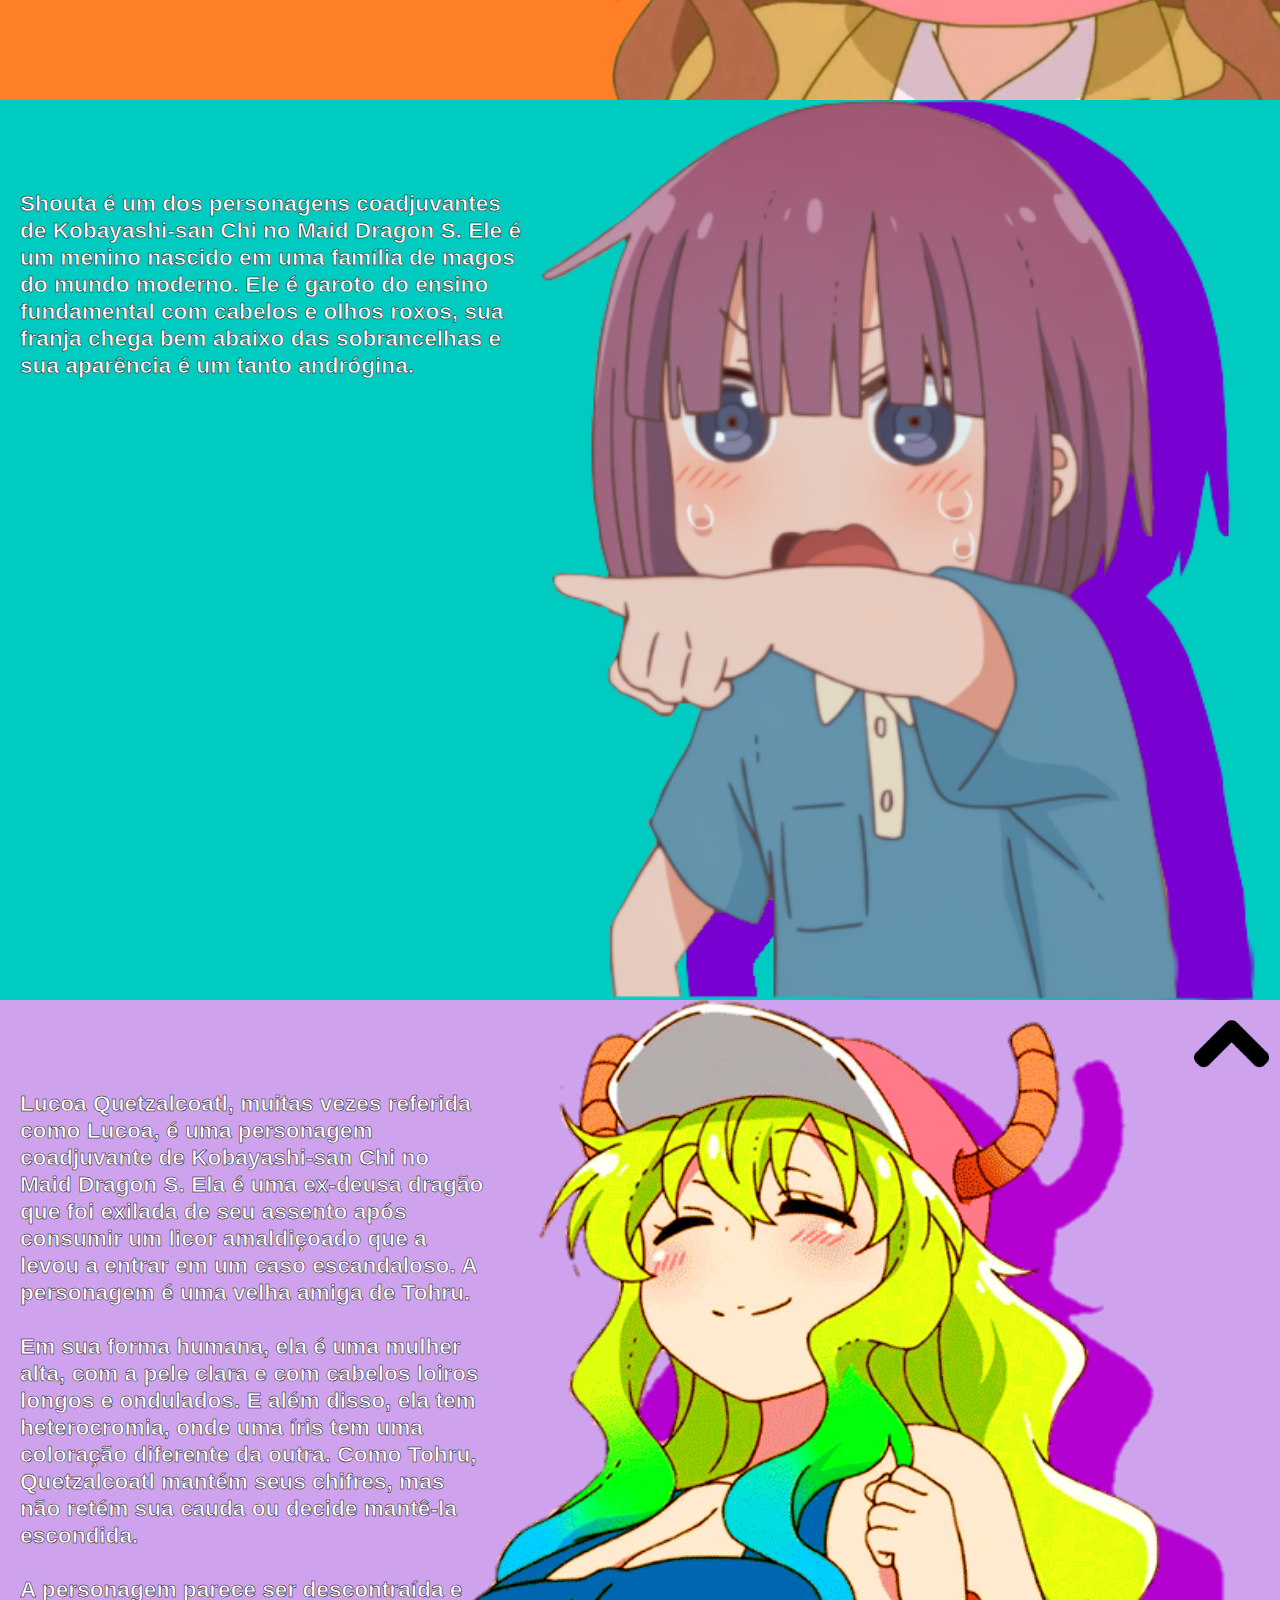
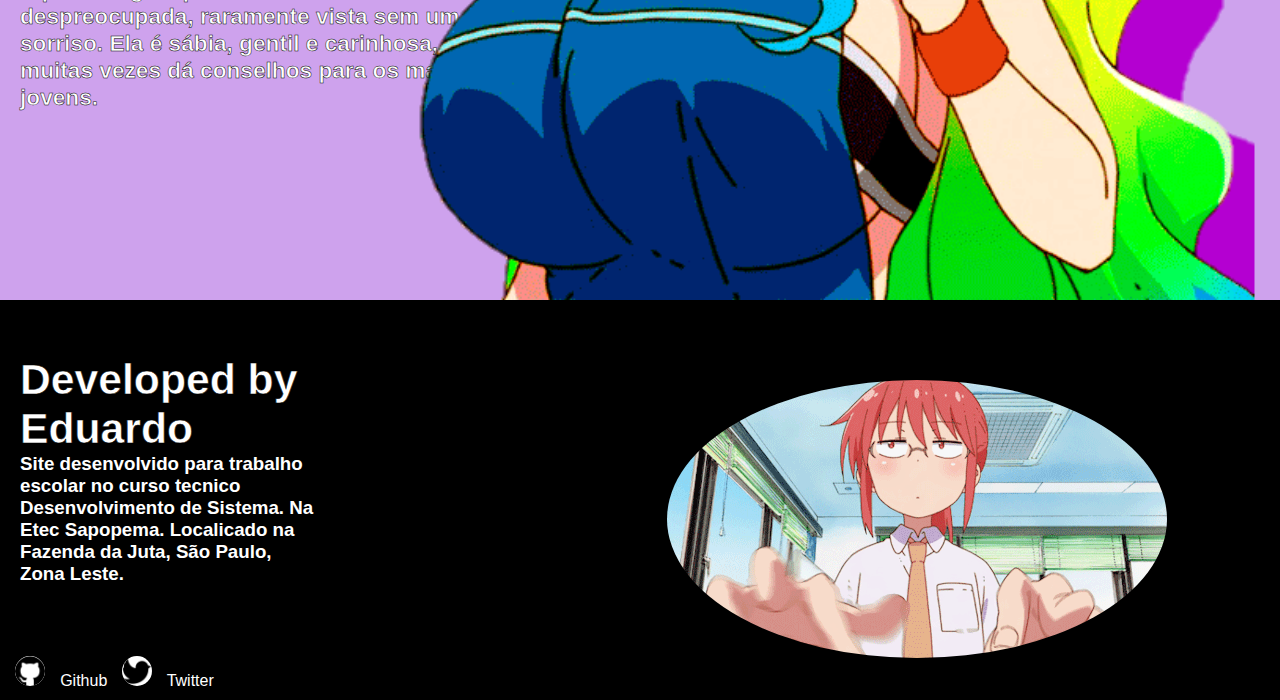
<file: mainpag.html>
<!DOCTYPE html>
<html lang="pt-br">
<head>
    <link rel="shortcut icon" href="Indexpag/iconA.png">
    <meta charset="UTF-8">
    <meta http-equiv="X-UA-Compatible" content="IE=edge">
    <meta name="viewport" content="width=device-width, initial-scale=1.0">
    <link rel="stylesheet" type="text/css" href="CSS/maingpag.css">
    <script src="https://code.jquery.com/jquery-3.6.0.min.js"></script>
    <script src="https://ajax.googleapis.com/ajax/libs/jquery/2.1.0/jquery.min.js"></script>
    <title>Kobayashi-san Chi no Maid Dragon </title>

</script>
</head>
<body>
    <div class="all-divs-pag">

        <nav class="navbar-indexpag" id="navbar-indexpag">  
            <a class="icon-navbar" href="#tohru-apresentation"><img class="icon-navbar-img" src="navbar-icon/iconA.png"></a>
            <div class="div-title">
            <h1><a class="navtitle" href="#">Kobayashi Wiki!</a></h1>
            </div>
            <ul class="urnordered-nav">
                <li class="li-exit"><a class="hiperlink-navbar" href="../../index.html">Sair</a></li>
            </ul>
        </nav>

        <div class="tohru-apresentation" id="tohru-apresentation">
            <div class="ta-left">
                <h1 class="text-apresentation">Kobayashi-san Chi no Maid Dragon é uma série japonesa de mangá escrita e ilustrada por Coolkyoushinja</h1>
            </div>
            <div class="ta-right">
                <img class="Tohru-Apresentation-img" src="Indexpag/Tohru-Apresentation.png">
                
                
            </div>
        </div>
        <div class="tohru-session" id="tohru-session">
            <div class="ts-left">
                <h2 class="tohru-session-text"><a class="ts-text" target="_blank" href="https://maid-dragon.fandom.com/wiki/Tohru">Tohru</a> é uma das personagens principais de Kobayashi-san Chi no Maid Dragon. Ela é uma dragão fêmea com a habilidade de se transformar em uma garota humana. Quando Kobayashi a resgata, ela se apaixona por ela e decide trabalhar para ela como empregada doméstica. <br><br> Em sua forma humana, possui longos cabelos loiros com pontas laranja flamejantes e olhos laranja-avermelhados com pupilas dilatadas. Ela magicamente transforma suas escalas em uma roupa de empregada, copiando então o uniforme de um café cosplay de empregada doméstica (Maid Cafe Cosy) depois de voar para o apartamento de Kobayashi pela primeira vez.</h2>
            </div>
            <div class="ts-right">
                <img class="tohru-session-img" src="Indexpag/Tohru-Session.png">
            </div>
        </div>
        <div class="kobayashi-session" id="kobayashi-session">
            <div class="ks-left">
                <h2 class="kobayashi-text"><a target="_blank" href="https://maid-dragon.fandom.com/wiki/Kobayashi">Kobayashi </a> é a protagonista do anime, e trabalha como programadora de computador na Jigokumeguri System Engineering Inc. <br><br> É uma jovem mulher de óculos com cabelo ruivo brilhante que está sempre amarrado em um rabo de cavalo e com os olhos castanhos. Ela é conhecida por ter uma característica física que a frustra a ponto de reclamar dos amplos bustos das dragões quando estão em suas formas humanas. Inclusive, em um momento em que estava bêbada, ela já exigiu que Tohru ou Lucoa compartilhassem algumas de suas “bênçãos” com ela.</h2>
            </div>
            <div class="ks-right">
                <img class="ks-img" src="Indexpag/Kobayashi Apresentation.png">
            </div>

        </div>
        <div class="kanna-session" id="kanna-session">
            <div class="kn-left">
                <h2 class="kanna-text"><a target="_blank" href="https://maid-dragon.fandom.com/wiki/Kanna_Kamui">Kanna</a> tem fala mansa e quieta e demonstra a maioria de suas emoções por meio de expressões minuciosas. Apesar de ser tecnicamente mais velha do que seus colegas, não se comporta de maneira diferente de uma criança humana, pois se cansa facilmente da rotina e gosta de jogar. De acordo com Tohru, ela é bastante travessa e gosta de pregar peças, embora isso tenha sido um esforço inútil para obter a atenção de seus pais. Quando Kanna chega ao mundo moderno, ela inicialmente fica desconfiada ou curiosa sobre a maioria dos pertences do mundo moderno, mas revela que gosta de muitas coisas que descobre.</h2>
            </div>
            <div class="kn-right">
                <img class="kn-img" src="Indexpag/Kanna-Apresentation.png">
            </div>

        </div>
        <div class="elma-session" id="elma-session">
            <div class="el-left">
                <h2 class="elma-text"><a target="_blank" href="https://maid-dragon.fandom.com/wiki/Elma">Elma</a> é uma das personagens coadjuvantes de Kobayashi-san Chi no Maid Dragon S, sendo uma dragão aquático fêmea da facção harmonia, a facção oposta do Caos à qual Tohru pertence. Ela adota o nome de Elma Joui como seu apelido humano após descobrir que é incapaz de retornar ao mundo dos dragões.</h2>
            </div>
            <div class="el-right">
                <img class="el-img" src="Indexpag/Elma-Apresentation.png">
            </div>

        </div>
        <div class="takiya-session" id="takiya-session">
            <div class="tk-left">
                <h2 class="tk-text"><a target="_blank" href="https://maid-dragon.fandom.com/wiki/Makoto_Takiya">Takiya</a> Makoto é amigo de Kobayashi e colega de trabalho na Jigokumeguri System Engineering Inc. <br><br> Falando então de sua aparência, ele é um homem alto e esguio, possuindo cabelo preto e olhos azuis escuros. Seu traje de escritório normalmente consiste em uma camisa de botão branca, calças escuras, uma gravata azul e sapatos de couro marrom. <br><br> Após voltar ao seu eu otaku, ele coloca um par de óculos com espirais nas lentes e de alguma forma desenvolve dentes salientes. Além disso, sua voz também fica um pouco mais aguda.</h2>
            </div>
            <div class="tk-right">
                <img class="tk-img" src="Indexpag/Tokiya-Apresentation.png">
            </div>

        </div>
        <div class="fafnir-session" id="fafnir-session">
            <div class="faf-left">
                <h2 class="faf-text"><a target="_blank" href="https://maid-dragon.fandom.com/wiki/Fafnir">Fafnir</a> ou Takeshi Ooyama é um dos personagens coadjuvantes de Kobayashi-san Chi no Maid Dragon S, e é companheiro de quarto e amigo de Makoto Takiya. <br><br> Em sua forma humana, o personagem aparece como um jovem com cabelo preto longo e liso com franja cobrindo o olho direito, usando óculos e olhos vermelhos que podem mudar de cor e tamanho dependendo da raiva. Ele tem um comportamento calmo e controlado que reflete seu rosto ligeiramente sombrio. O personagem é visto principalmente em seu traje de mordomo.</h2>
            </div>
            <div class="faf-right">
                <img class="faf-img" src="Indexpag/Fafnir-Apresentation.png">
            </div>
            

        </div>
        <div class="ilulu-session" id="ilulu-session">
            <div class="il-left">
                <h2 class="il-text"><a target="_blank" href="https://maid-dragon.fandom.com/wiki/Ilulu">Ilulu</a> é uma dragão fêmea que pertence à Facção do Caos dos Dragões. Originalmente, ela veio ao mundo de Kobayashi para destruir Tohru e então tenta expulsar Kobayashi de Tohru. Após uma mudança no coração, ela começa a viver com Kobayashi como seu terceiro dragão residente. </h2>
            </div>
            <div class="il-right">
                <img class="il-img" src="Indexpag/Ilulu-Apresentation.png">
            </div>
            

        </div>
        <div class="saikawa-session" id="saikawa-session">
            <div class="sai-left">
                <h2 class="sai-text">A <a target="_blank" href="https://maid-dragon.fandom.com/wiki/Riko_Saikawa">Saikawa</a> é uma das personagens secundárias de Kobayashi-san Chi no Maid Dragon S, sendo então amiga e colega de classe de Kanna Kamui. <br><br> A garotinha tem cabelos castanhos ondulados na altura dos ombros, olhos verdes escuros, geralmente veste uma camisa verde de mangas compridas e uma estampa coelho, uma saia laranja clara, meias altas brancas e sapatos verdes. </h2>

            </div>
            <div class="sai-right">
                <img class="sai-img" src="Indexpag/Saikawa-Apresentation.png">
            </div>
            

        </div>
        <div class="shouta-session" id="shouta-session">
            <div class="shou-left">
                <h2 class="shou-text"><a target="_blank" href="https://maid-dragon.fandom.com/wiki/Shouta_Magatsuchi">Shouta</a> é um dos personagens coadjuvantes de Kobayashi-san Chi no Maid Dragon S. Ele é um menino nascido em uma família de magos do mundo moderno. Ele é garoto do ensino fundamental com cabelos e olhos roxos, sua franja chega bem abaixo das sobrancelhas e sua aparência é um tanto andrógina.</h2>
            </div>
            <div class="shou-right">
                <img class="shou-img" src="Indexpag/Shouta-Apresentation.png">
            </div>
            

        </div>
        <div class="quetza-session" id="quetza-session">
            <div class="que-left">
                <h2 class="que-text"><a target="_blank" href="https://maid-dragon.fandom.com/wiki/Quetzalcoatl">Lucoa</a> Quetzalcoatl, muitas vezes referida como Lucoa, é uma personagem coadjuvante de Kobayashi-san Chi no Maid Dragon S. Ela é uma ex-deusa dragão que foi exilada de seu assento após consumir um licor amaldiçoado que a levou a entrar em um caso escandaloso. A personagem é uma velha amiga de Tohru. <br><br> Em sua forma humana, ela é uma mulher alta, com a pele clara e com cabelos loiros longos e ondulados. E além disso, ela tem heterocromia, onde uma íris tem uma coloração diferente da outra. Como Tohru, Quetzalcoatl mantém seus chifres, mas não retém sua cauda ou decide mantê-la escondida. <br><br> A personagem parece ser descontraída e despreocupada, raramente vista sem um sorriso. Ela é sábia, gentil e carinhosa, e muitas vezes dá conselhos para os mais jovens. </h2>
            </div>
            <div class="que-right">
                <img class="que-img" src="Indexpag/Quetza-Apresentation.png">
            </div>

              <div class="bottom-lc">
                <a id="a-more-below" class="a-more-below" href="#about-the-user"> 
                        <img class="more-below-icon" src="about/more-below-icon.png"> 
                </a>
                </div> 
 
        
               
            

        
        </div>

        <div class="about-the-user" id="about-the-user">

            <div class="social-network">
                <div class="text-about">
                    <h1>Developed by Eduardo</h1>
                    <h3>Site desenvolvido para trabalho escolar no curso tecnico Desenvolvimento de Sistema. Na Etec Sapopema. Localicado na Fazenda da Juta, São Paulo, Zona Leste.</h3>
                   </div>
            <div class="my-network">
            <span class="github-span">
                <img class="github-icon" src="about/github-icon.png">
                <a class="github-a" href="https://github.com/duzoka" target="_blank">Github</a>
            </span>

            <span class="twitter-span">
                <img class="twitter-icon" src="about/twitter-icon.png">
                <a class="twitter-a" href="https://twitter.com/eoduzoka" target="_blank">Twitter</a>
            </span>
            </div>
         </div>

         <div class="about-right">
             
            <img class="kb-tap" src="about/kobayshi-tapping.gif">
         </div>
        </div>
        
        <div class="home-icons">
           
            <div class="tohru-home-icon">
                <a href="#tohru-session"><img class="tohru-home-icon-img" src="home-icons/tohru-icon.jpg"></a>
            </div>
            <div class="kobayashi-home-icon">
                <a href="#kobayashi-session"><img class="kobayashi-home-icon-img" src="home-icons/kobayashi-icon.png"></a>
            </div>
            <div class="kanna-home-icon">
                <a href="#kanna-session"><img class="kanna-home-icon-img" src="home-icons/kanna-icon.png"></a>
            </div>
            <div class="elma-home-icon">
                <a href="#elma-session"><img class="elma-home-icon-img" src="home-icons/elma-icon.png"></a>
            </div>
            <div class="takiya-home-icon">
                <a href="#takiya-session"><img class="takiya-home-icon-img" src="home-icons/takiya.jpg"></a>
            </div>
            <div class="fafnir-home-icon">
                <a href="#fafnir-session"><img class="fafnir-home-icon-img" src="home-icons/fafnir-icon.jpg"></a>
            </div>
            <div class="ilulu-home-icon">
                <a href="#ilulu-session"><img class="ilulu-home-icon-img" src="home-icons/ilulu-icon.png"></a>
            </div>
            <div class="saikawa-home-icon">
                <a href="#saikawa-session"><img class="saikawa-home-icon-img" src="home-icons/saikawa-icon.jpg"></a>
            </div>
            <div class="shouta-home-icon">
                <a href="#shouta-session"><img class="shouta-home-icon-img" src="home-icons/shouta-icon.png"></a>
            </div>
            <div class="lucoa-home-icon">
                <a href="#quetza-session"><img class="lucoa-home-icon-img" src="home-icons/lucoa-icon.png"></a>
            </div>
            <div class="main-pag-home-icon">
                <a href="#tohru-apresentation"><img class="main-pag-home-icon-img" src="home-icons/main-home.png"></a>
            </div>

        </div>


    </div>

</body>
<Script src="javascript/btn-demon.js"></Script>
<!-- <script src="javascript/indexpag.js"></script> -->

</html>
</file>
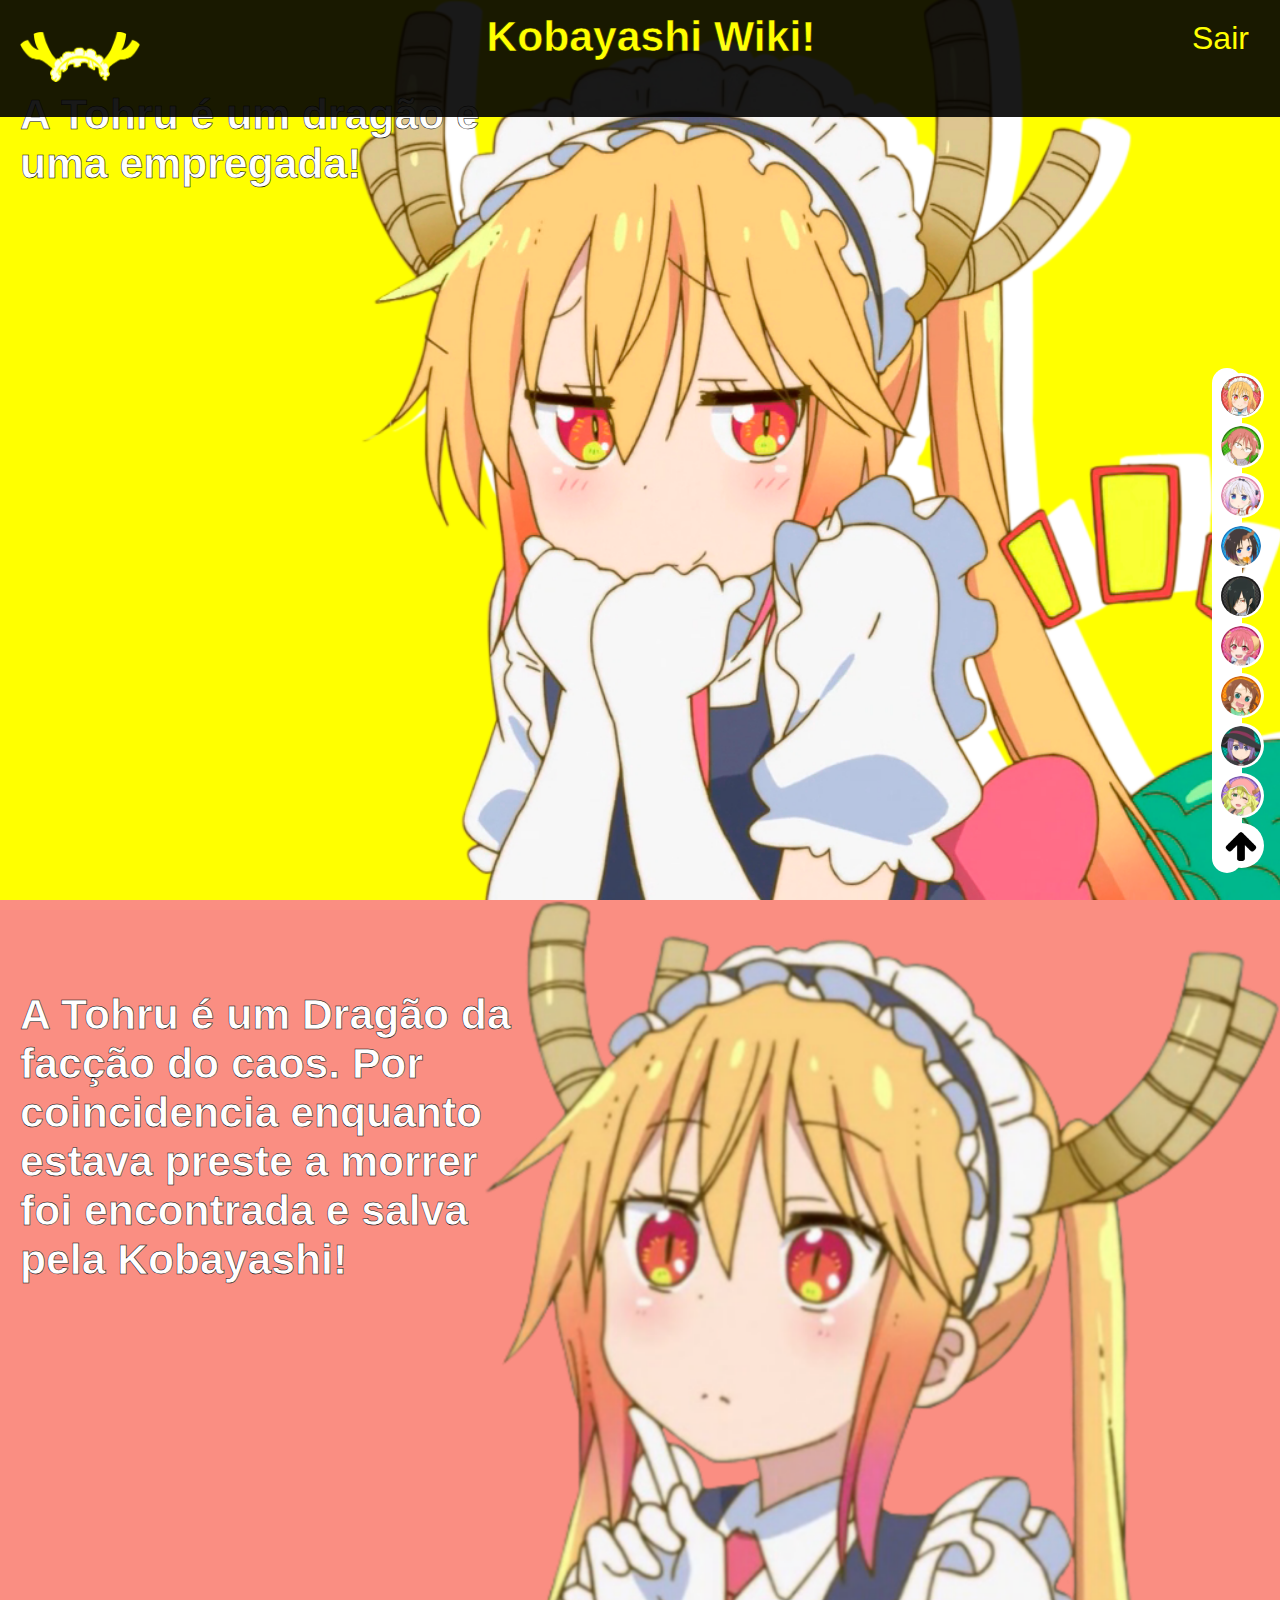
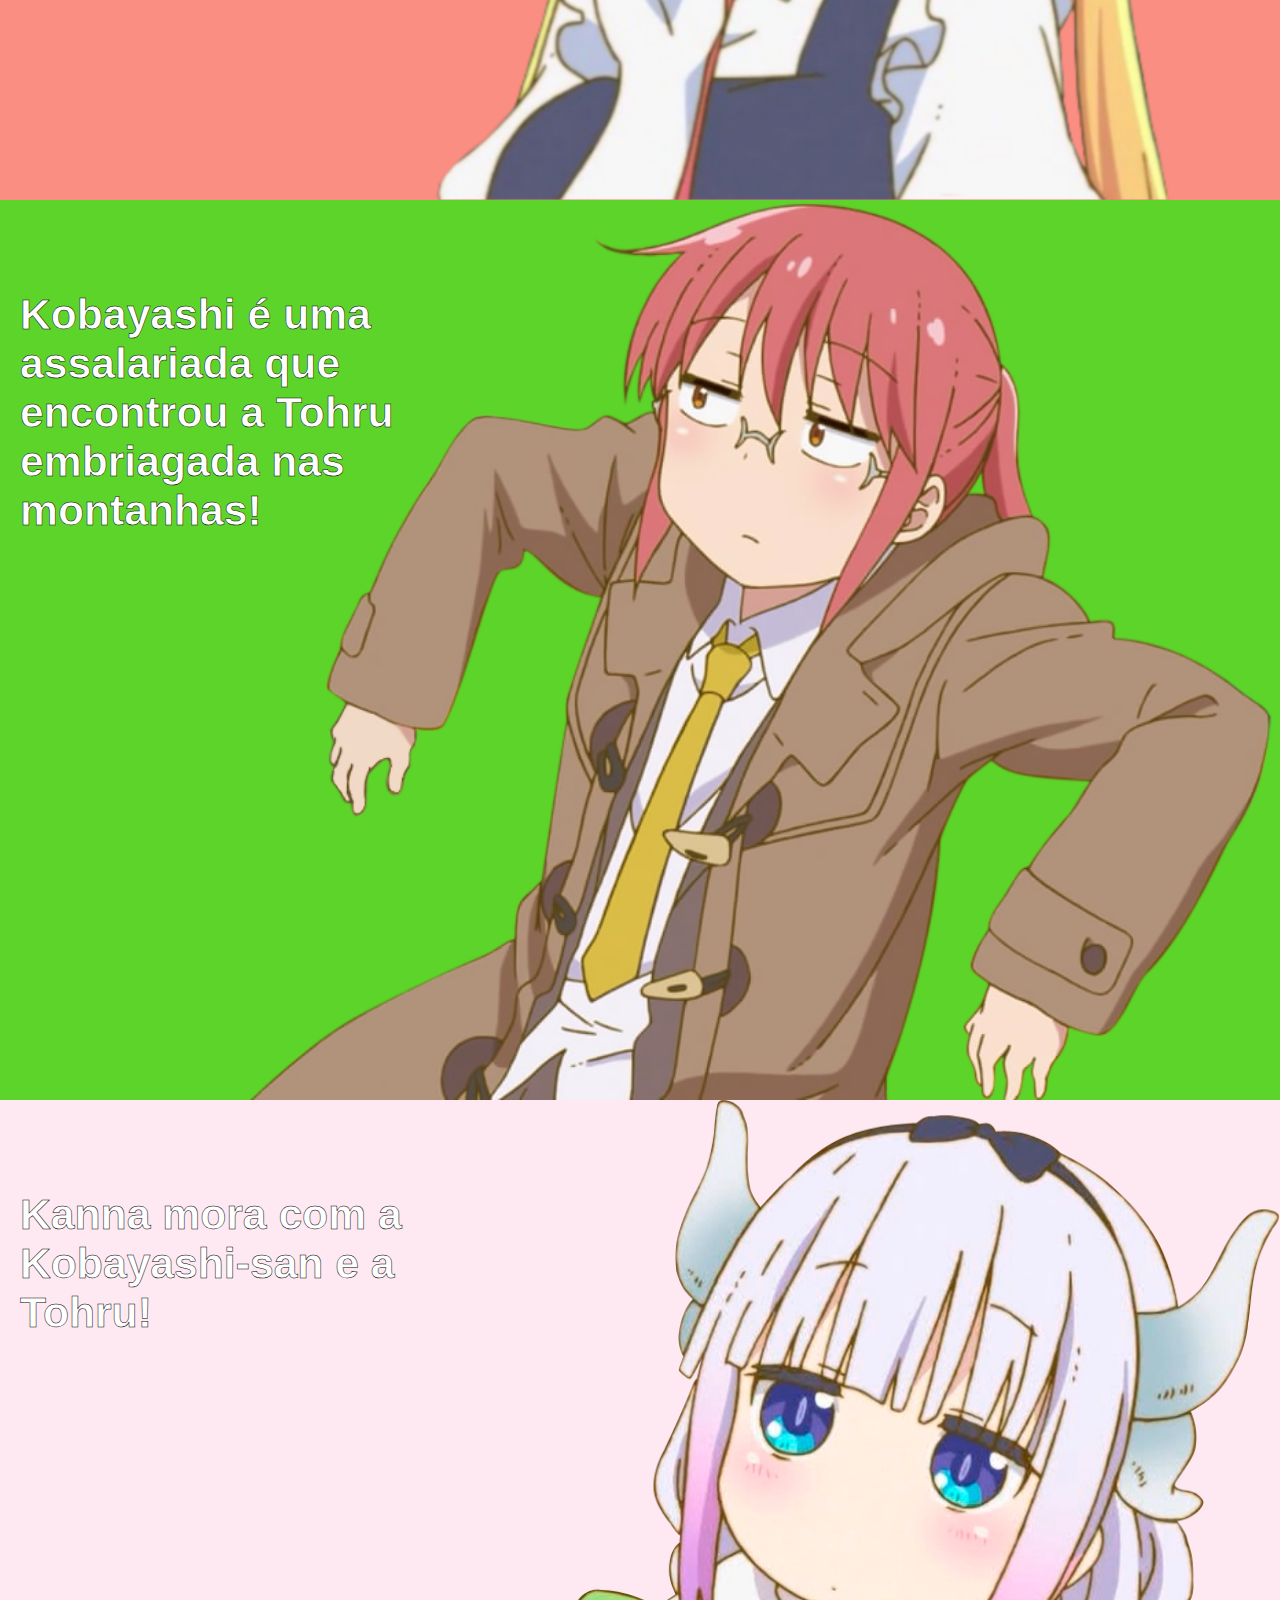
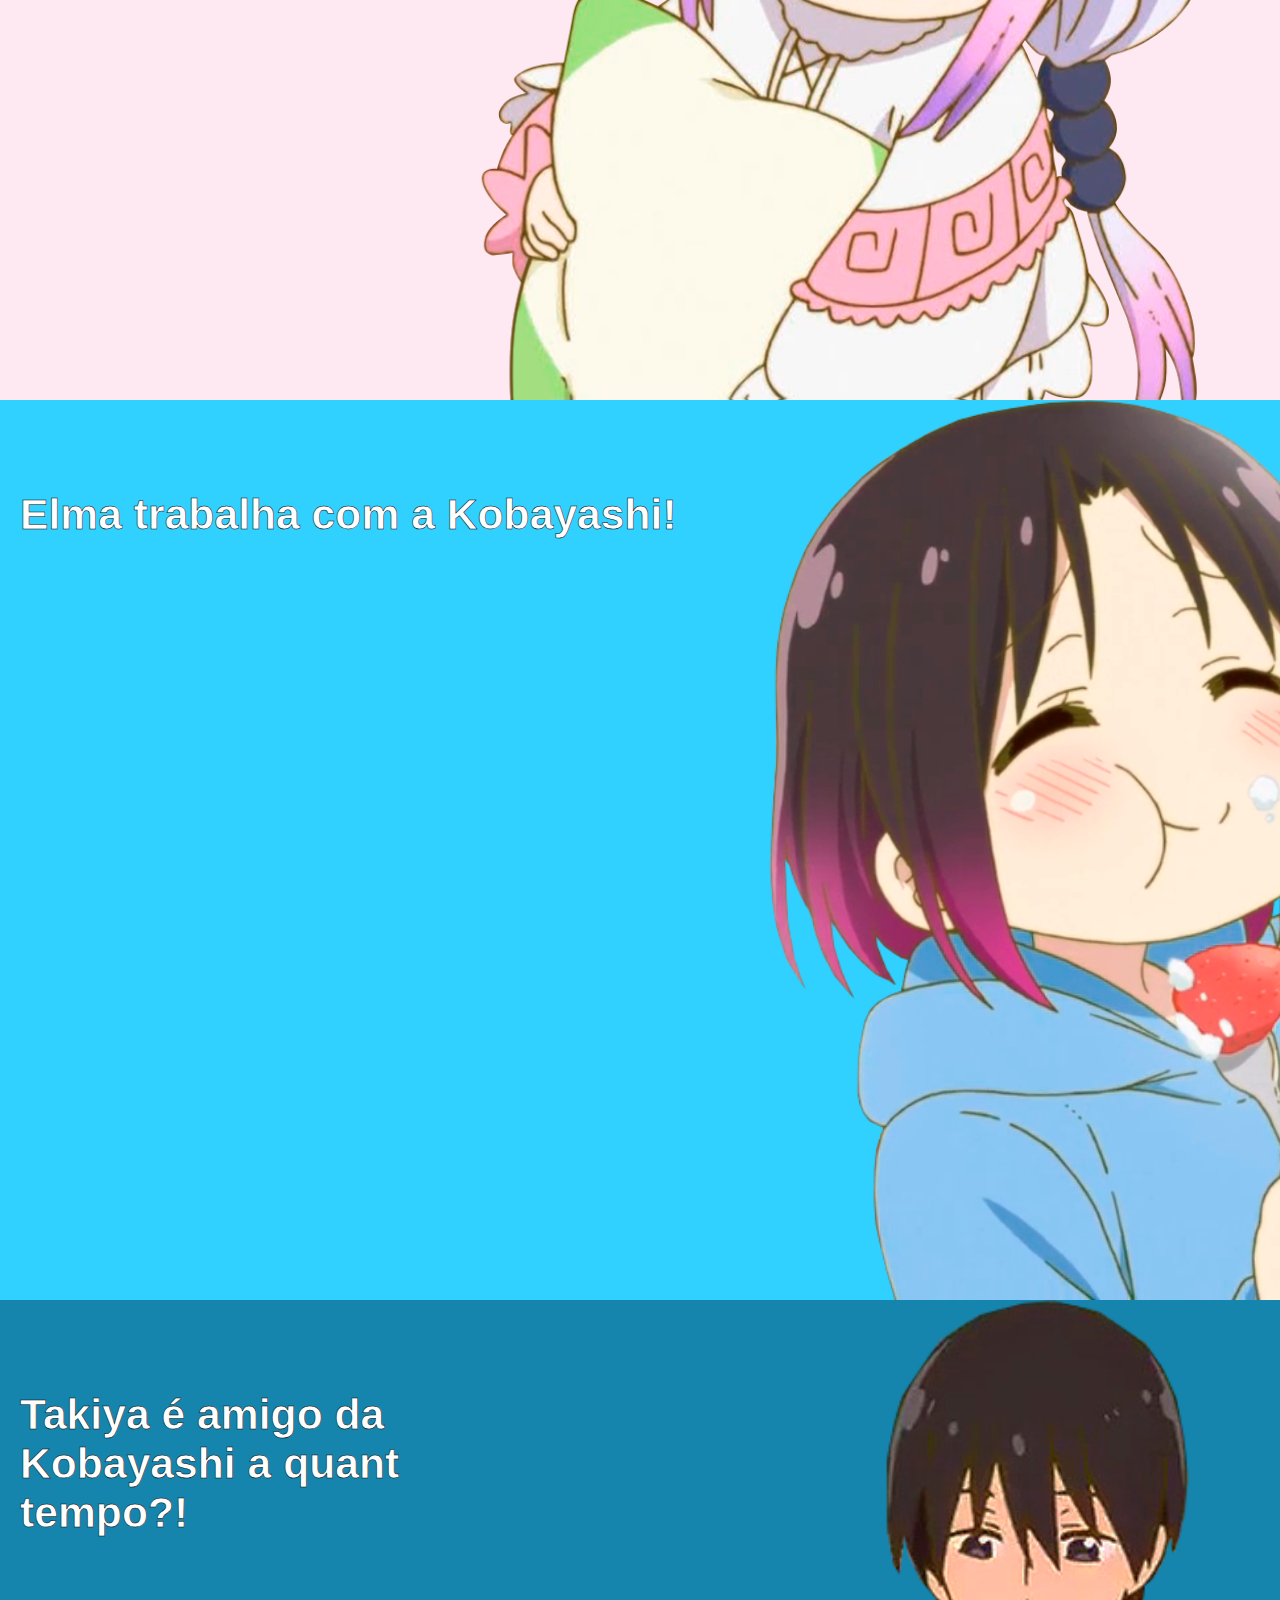
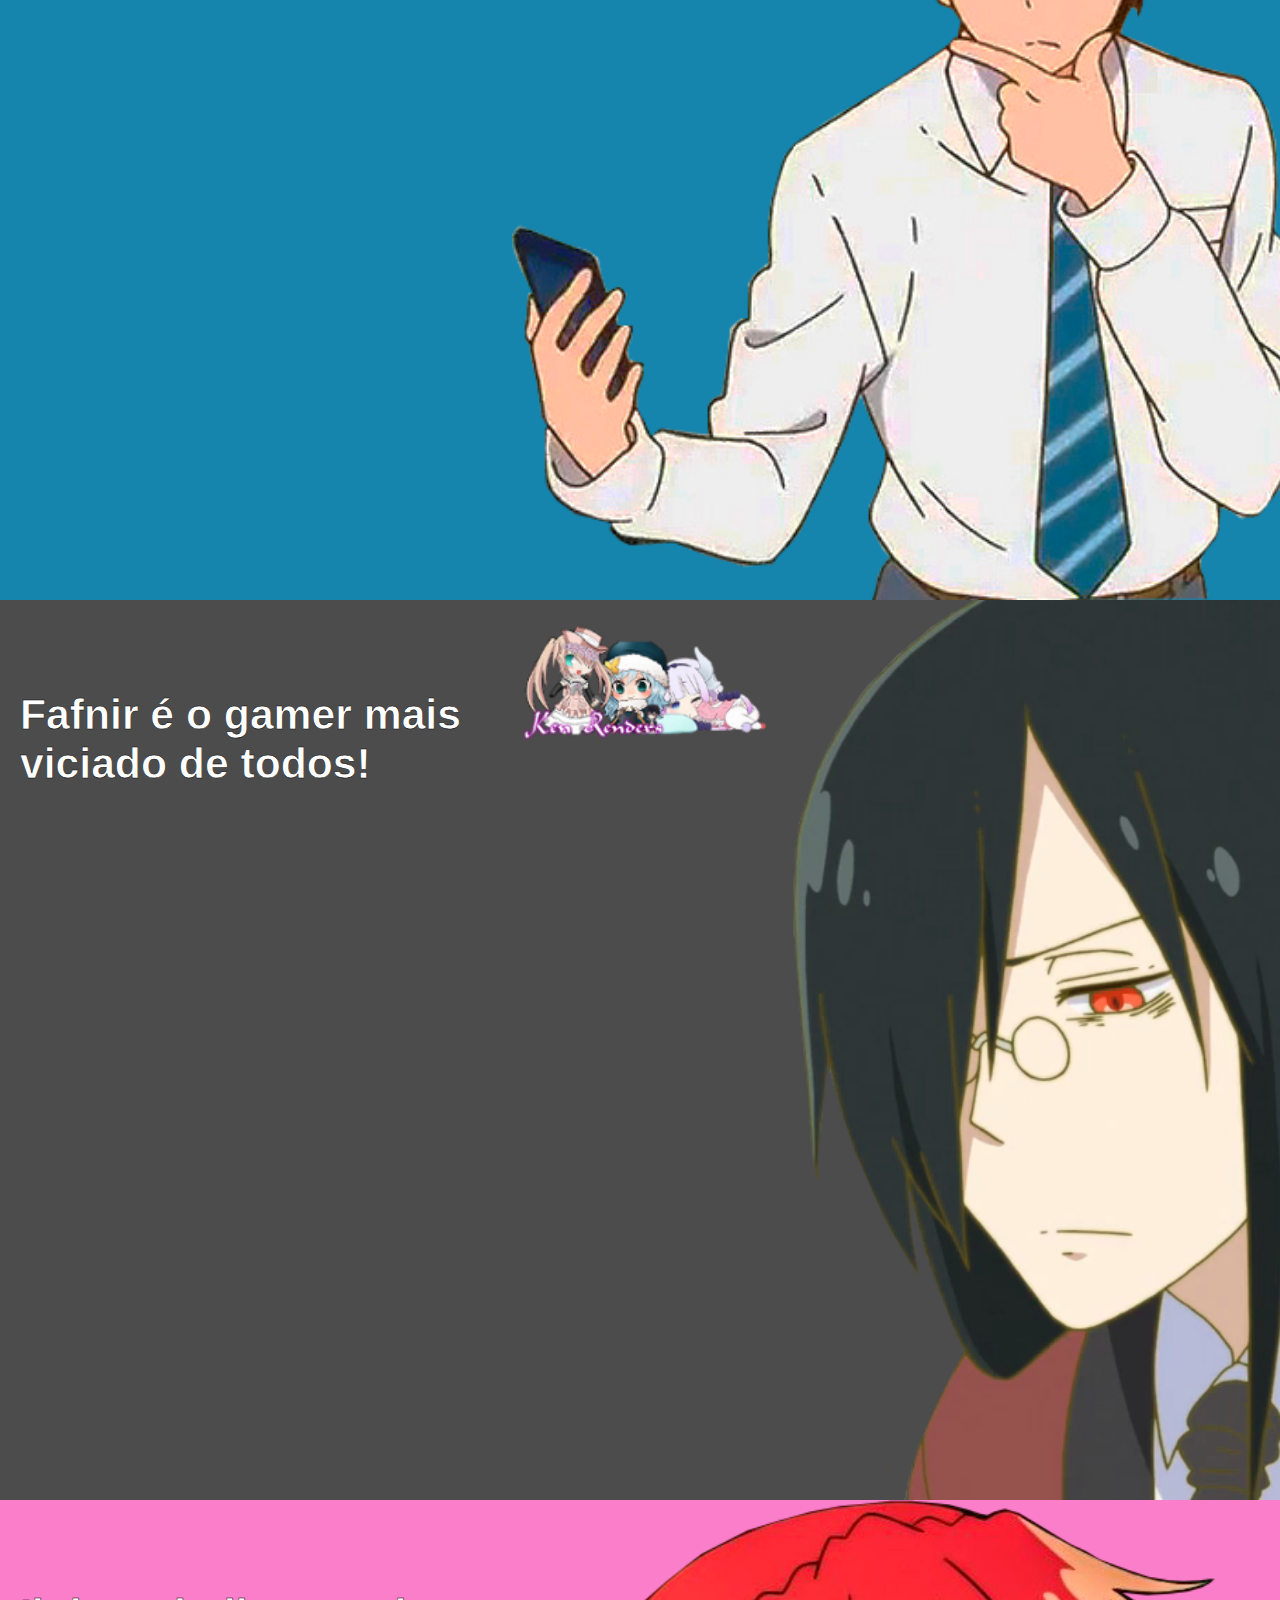
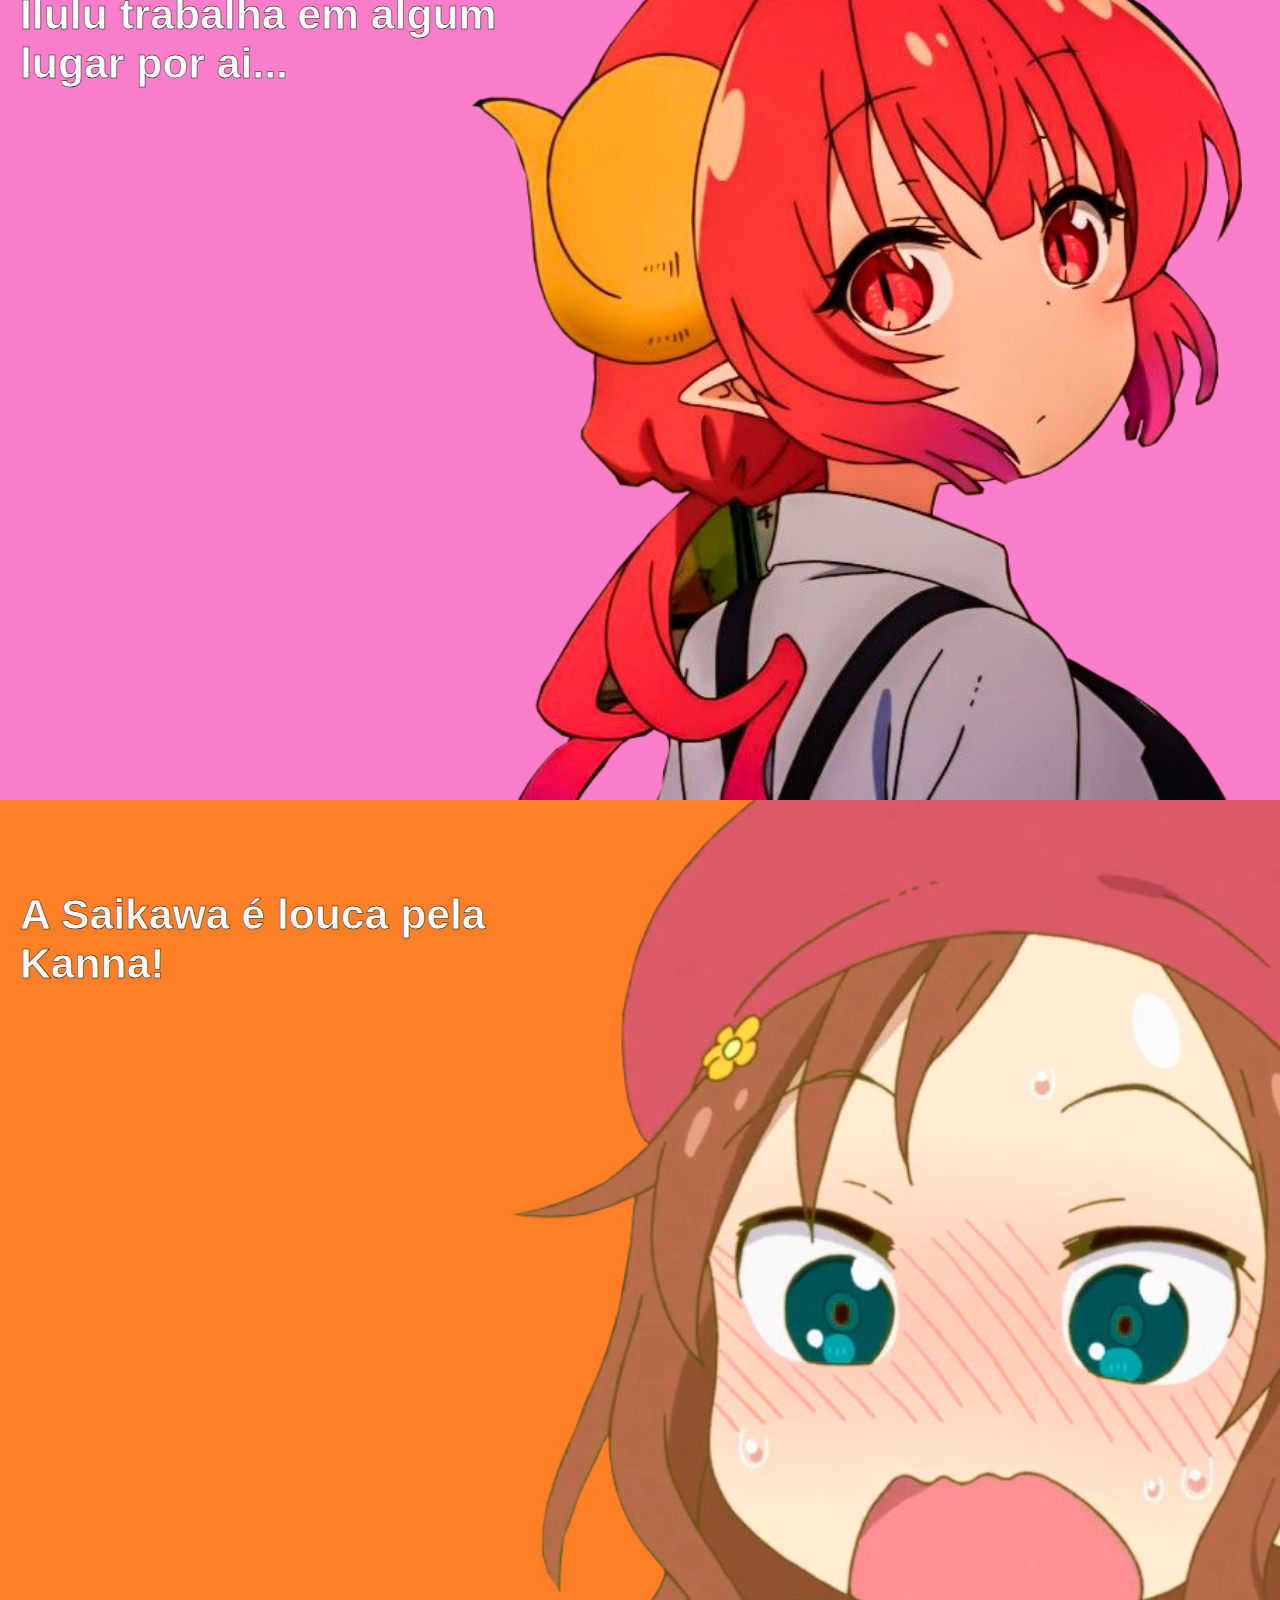
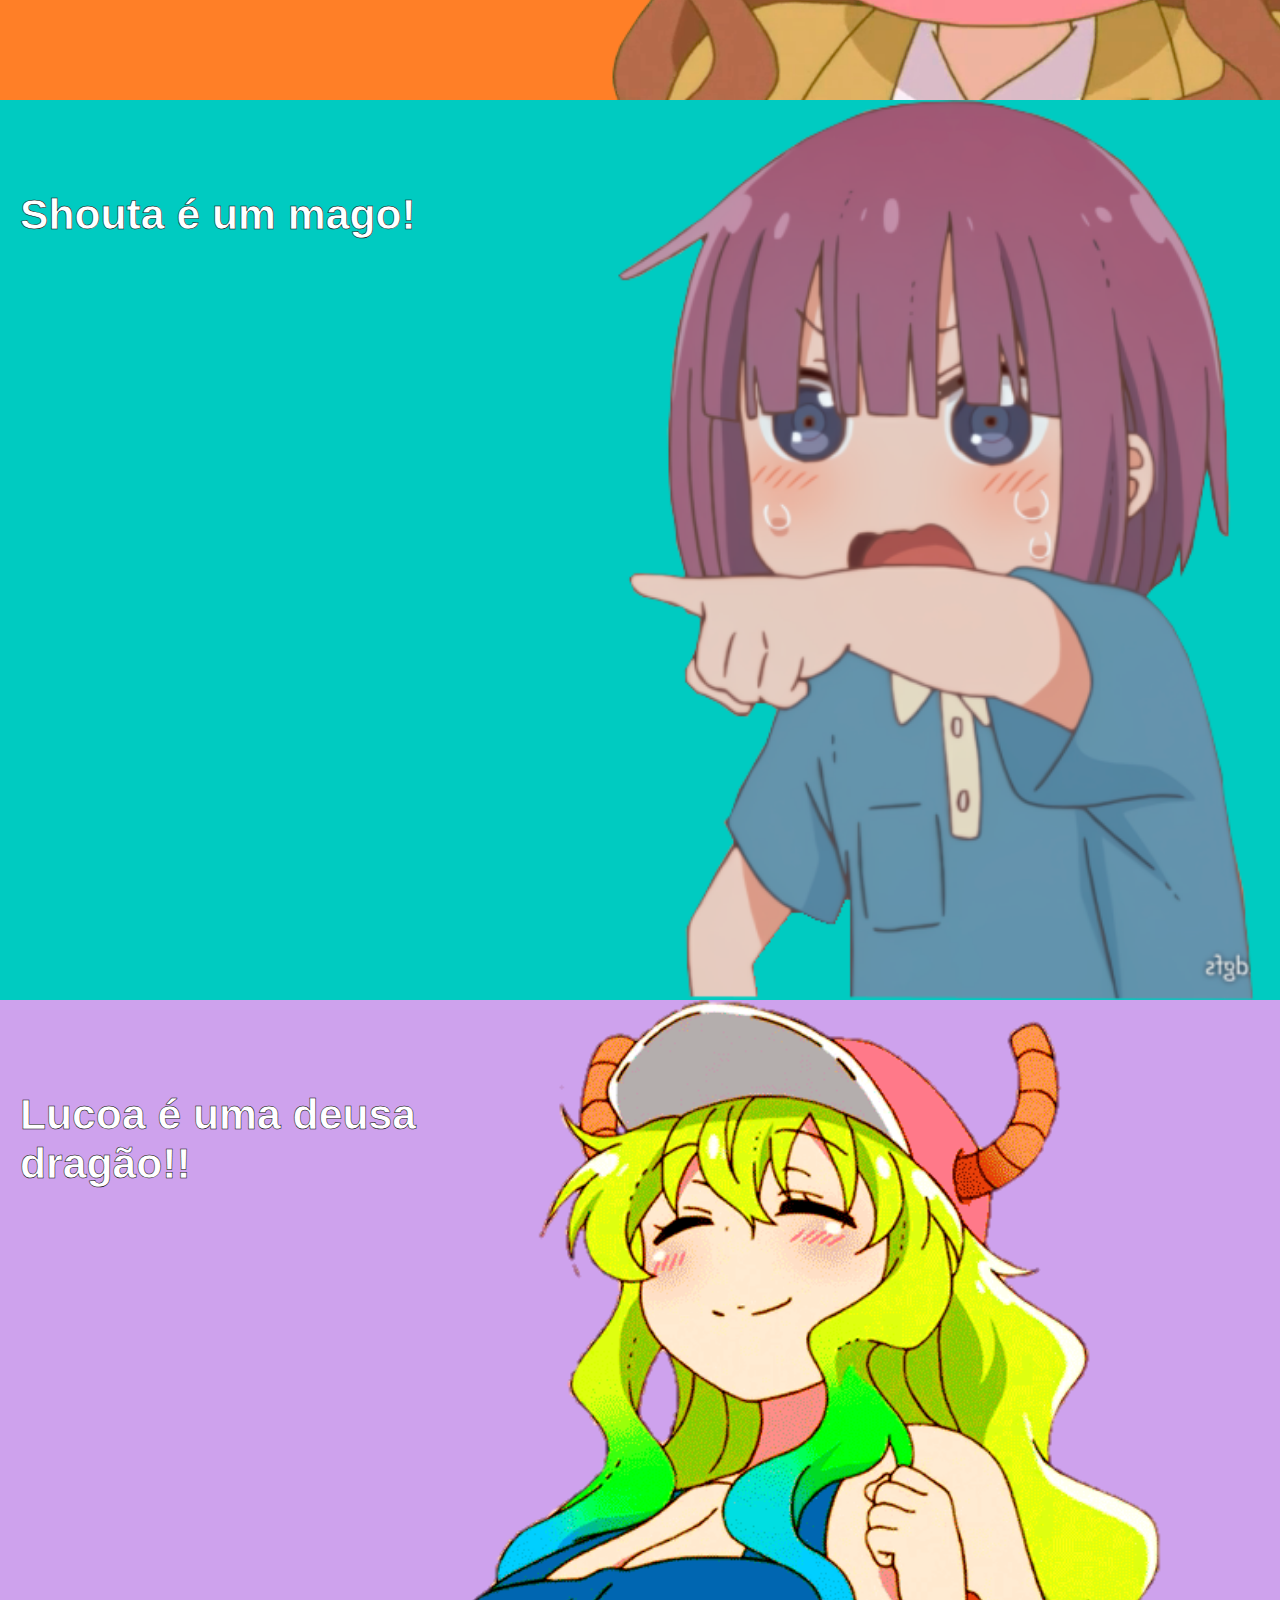
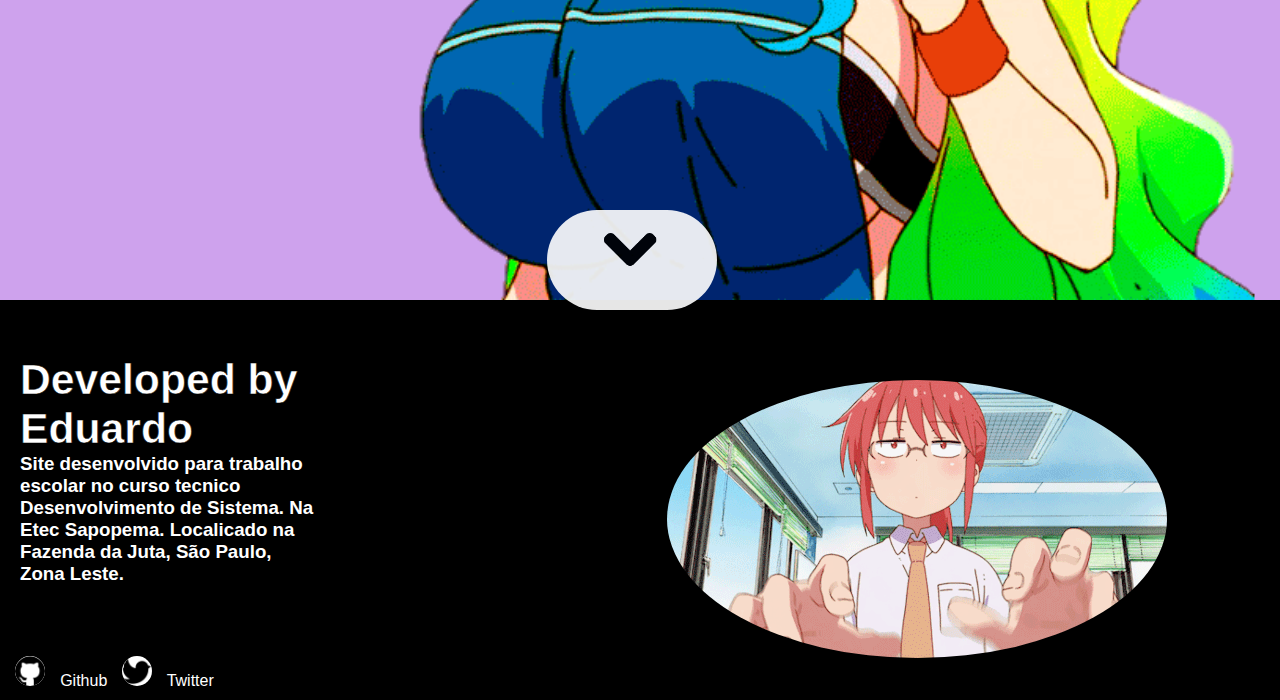
<file: Indexpag/mainpag.html>
<!DOCTYPE html>
<html lang="pt-br">
<head>
    <link rel="shortcut icon" href="Indexpag/iconA.png">
    <meta charset="UTF-8">
    <meta http-equiv="X-UA-Compatible" content="IE=edge">
    <meta name="viewport" content="width=device-width, initial-scale=1.0">
    <link rel="stylesheet" type="text/css" href="CSS/indexstyles.css">
    <script src="https://code.jquery.com/jquery-3.6.0.min.js"></script>
    <script src="https://ajax.googleapis.com/ajax/libs/jquery/2.1.0/jquery.min.js"></script>
    <title>Kobayashi-san Chi no Maid Dragon </title>

</script>
</head>
<body>
    <div class="all-divs-pag">

        <nav class="navbar-indexpag" id="navbar-indexpag">  
            <a class="icon-navbar" href="#tohru-apresentation"><img class="icon-navbar-img" src="navbar-icon/iconA.png"></a>
            <div class="div-title">
            <h1><a class="navtitle"href="#">Kobayashi Wiki!</a></h1>
            </div>
            <ul class="urnordered-nav">
                <li class="li-exit"><a class="hiperlink-navbar" href="../../index.html">Sair</a></li>
            </ul>
        </nav>

        <div class="tohru-apresentation" id="tohru-apresentation">
            <div class="ta-left">
                <h1 class="text-apresentation">A Tohru é um dragão e uma empregada!</h1>
            </div>
            <div class="ta-right">
                <img class="Tohru-Apresentation-img" src="Indexpag/Tohru-Apresentation.png">
                
                
            </div>
        </div>
        <div class="tohru-session" id="tohru-session">
            <div class="ts-left">
                <h1 class="tohru-session-text">A <a href="#">Tohru</a> é um Dragão da facção do caos. Por coincidencia enquanto estava preste a morrer foi encontrada e salva pela Kobayashi!</h1>
            </div>
            <div class="ts-right">
                <img class="tohru-session-img" src="Indexpag/Tohru-Session.png">
            </div>
        </div>
        <div class="kobayashi-session" id="kobayashi-session">
            <div class="ks-left">
                <h1 class="kobayashi-text"><a href="#">Kobayashi </a> é uma assalariada que encontrou a Tohru embriagada nas montanhas!</h1>
            </div>
            <div class="ks-right">
                <img class="ks-img" src="Indexpag/Kobayashi Apresentation.png">
            </div>

        </div>
        <div class="kanna-session" id="kanna-session">
            <div class="kn-left">
                <h1 class="kanna-text"><a href="#">Kanna</a> mora com a Kobayashi-san e a Tohru!</h1>
            </div>
            <div class="kn-right">
                <img class="kn-img" src="Indexpag/Kanna-Apresentation.png">
            </div>

        </div>
        <div class="elma-session" id="elma-session">
            <div class="el-left">
                <h1 class="elma-text"><a href="#">Elma</a> trabalha com a Kobayashi!</h1>
            </div>
            <div class="el-right">
                <img class="el-img" src="Indexpag/Elma-Apresentation.png">
            </div>

        </div>
        <div class="takiya-session" id="takiya-session">
            <div class="tk-left">
                <h1 class="tk-text"><a href="#">Takiya</a> é amigo da Kobayashi a quant tempo?!</h1>
            </div>
            <div class="tk-right">
                <img class="tk-img" src="Indexpag/Tokiya-Apresentation.png">
            </div>

        </div>
        <div class="fafnir-session" id="fafnir-session">
            <div class="faf-left">
                <h1 class="faf-text"><a href="#">Fafnir</a> é o gamer mais viciado de todos!</h1>
            </div>
            <div class="faf-right">
                <img class="faf-img" src="Indexpag/Fafnir-Apresentation.png">
            </div>
            

        </div>
        <div class="ilulu-session" id="ilulu-session">
            <div class="il-left">
                <h1 class="il-text"><a href="#">Ilulu</a> trabalha em algum lugar por ai...</h1>
            </div>
            <div class="il-right">
                <img class="il-img" src="Indexpag/Ilulu-Apresentation.png">
            </div>
            

        </div>
        <div class="saikawa-session" id="saikawa-session">
            <div class="sai-left">
                <h1 class="sai-text">A <a href="#">Saikawa</a> é louca pela Kanna!</h1>

            </div>
            <div class="sai-right">
                <img class="sai-img" src="Indexpag/Saikawa-Apresentation.png">
            </div>
            

        </div>
        <div class="shouta-session" id="shouta-session">
            <div class="shou-left">
                <h1 class="shou-text"><a href="#">Shouta</a> é um mago!</h1>
            </div>
            <div class="shou-right">
                <img class="shou-img" src="Indexpag/Shouta-Apresentation.png">
            </div>
            

        </div>
        <div class="quetza-session" id="quetza-session">
            <div class="que-left">
                <h1 class="que-text"><a href="#">Lucoa</a> é uma deusa dragão!!</h1>
            </div>
            <div class="que-right">
                <img class="que-img" src="Indexpag/Quetza-Apresentation.png">
            </div>

             
            <div class="more-below">
                
                
                <input type="checkbox" id="check-more-below" class="check-more-below">
                <label for="check-more-below">
                   
                    <div class="more-below-section">
                        
                        <div class="buttom-more-below">
                            <a id="a-more-below" class="a-more-below" href="#about-the-user"> 
                            <img class="more-below-icon" src="about/more-below-icon.png"> 
                            </a>
                             
                         </div>
                    </a>
                    </div>
                 </label>
                
                
                 
                 
                 
            </div>

               
            

        
        </div>

        <div class="about-the-user" id="about-the-user">

            <div class="social-network">
                <div class="text-about">
                    <h1>Developed by Eduardo</h1>
                    <h3>Site desenvolvido para trabalho escolar no curso tecnico Desenvolvimento de Sistema. Na Etec Sapopema. Localicado na Fazenda da Juta, São Paulo, Zona Leste.</h3>
                   </div>
            <div class="my-network">
            <span class="github-span">
                <img class="github-icon" src="about/github-icon.png">
                <a class="github-a" href="https://github.com/duzoka" target="_blank">Github</a>
            </span>

            <span class="twitter-span">
                <img class="twitter-icon" src="about/twitter-icon.png">
                <a class="twitter-a" href="https://twitter.com/eoduzoka" target="_blank">Twitter</a>
            </span>
            </div>
         </div>

         <div class="about-right">
             
            <img class="kb-tap" src="about/kobayshi-tapping.gif">
         </div>
        </div>
        
        <div class="home-icons">
           
            <div class="tohru-home-icon">
                <a href="#tohru-session"><img class="tohru-home-icon-img" src="home-icons/tohru-icon.jpg"></a>
            </div>
            <div class="kobayashi-home-icon">
                <a href="#kobayashi-session"><img class="kobayashi-home-icon-img" src="home-icons/kobayashi-icon.png"></a>
            </div>
            <div class="kanna-home-icon">
                <a href="#kanna-session"><img class="kanna-home-icon-img" src="home-icons/kanna-icon.png"></a>
            </div>
            <div class="elma-home-icon">
                <a href="#elma-session"><img class="elma-home-icon-img" src="home-icons/elma-icon.png"></a>
            </div>
            <div class="fafnir-home-icon">
                <a href="#fafnir-session"><img class="fafnir-home-icon-img" src="home-icons/fafnir-icon.jpg"></a>
            </div>
            <div class="ilulu-home-icon">
                <a href="#ilulu-session"><img class="ilulu-home-icon-img" src="home-icons/ilulu-icon.png"></a>
            </div>
            <div class="saikawa-home-icon">
                <a href="#saikawa-session"><img class="saikawa-home-icon-img" src="home-icons/saikawa-icon.jpg"></a>
            </div>
            <div class="shouta-home-icon">
                <a href="#shouta-session"><img class="shouta-home-icon-img" src="home-icons/shouta-icon.png"></a>
            </div>
            <div class="lucoa-home-icon">
                <a href="#quetza-session"><img class="lucoa-home-icon-img" src="home-icons/lucoa-icon.png"></a>
            </div>
            <div class="main-pag-home-icon">
                <a href="#tohru-apresentation"><img class="main-pag-home-icon-img" src="home-icons/main-home.png"></a>
            </div>

        </div>


    </div>

</body>
<Script src="javascript/btn-demon.js"></Script>
<!-- <script src="javascript/indexpag.js"></script> -->

</html>
</file>
<file: CSS/layout.css>
@import url('https://fonts.googleapis.com/css2?family=Noto+Sans:ital,wght@0,100;0,200;0,300;1,100;1,200;1,300&display=swap');

body {
    margin: 0;
    font-family: 'Noto Sans', sans-serif;
    overflow: hidden;
   
}
.main-login {
    width: 100vw;
    height: 100vh;
    background: rgb(199, 1, 18)  ;
    display: flex;
    justify-content: center;
    align-items: center;
}

.left-login{
    width: 50vw;
    height: 100vh;
    display: flex;
    justify-content: center;
    flex-direction: column;

}

.left-login > h1 {
    color: rgb(255, 255, 255)
}

.tohru-img {
    position: absolute;
    width: 55rem;
    bottom: 0%;
    border: 0;
    justify-content: center;
}

.right-login {
    width: 50vw;
    height: 100vh;
    display: flex;
    justify-content: center;
    align-items: center;

}

.card-login {
    width: 60%;
    height: 100%;
    display: flex;
    justify-content: center;
    align-items: center;
    flex-direction: column;
    padding: 30px 35px;
    background: #ff00008f;
    border-radius: 20px;
    box-shadow: 0px 10px 40px #000000a1;
    
}

.card-login > h1{
    color: rgb(255, 255, 255);
    font-size: 60px;
    font-weight: 800;
    margin: 0;
    
}

.textfield {
    width: 100%;
    display: flex;
    flex-direction: column;
    align-items: flex-start;
    justify-content: center;
    margin: 10px 0px;
}

.textfield > input {
    width: 100%;
    border: none;
    border-radius: 10px;
    padding: 15px;
    background: whitesmoke;
    color: rgb(0, 0, 0);
    font-size: 12pt;
    box-shadow: 0px 10px 40px #00000056;
    outline: none;
    box-sizing: border-box;
}

.textfield > label {
    color: #f7f7f7;
    margin-bottom: 10px;
}

.textfield > input::placeholder{
    color:rgb(145, 0, 0)
}

.btn-login {
    width: 100%;
    padding: 16px 0px;
    margin: 25px;
    border: none;
    border-radius: 25px;
    outline: none;
    text-transform: uppercase;
    font-weight: 800;
    letter-spacing: 3px;
    color:rgb(8, 8, 8);
    background: whitesmoke;
    cursor: pointer;
    box-shadow: 0px 10px 40px #00000056;
}
</file>
<file: CSS/indexstyles.css>
@import url('http://fonts.cdnfonts.com/css/candy-beans');

* {
    margin: 0;
    padding: 0;
}
body {
    margin: 0;
    
    color: rgb(255, 255, 255);
    font-family: 'Candy Beans', sans-serif;
}

a {
    text-decoration: none;
    color: white;
}
/* Div que engloba tudo */
.all-divs-pag {
    width: 100vw;
    height: 100vh;
    display: block;

}

/* nav superior */

nav {
    width: 100%;
    height: 13%;
    display: flex;
    position: fixed;
    z-index: 99;
    background-color: black;
    opacity: 90%;
    
}

nav .icon-navbar {
    margin: auto 40px auto 20px;
    opacity: 100%;
    font-weight: bold;
}

.icon-navbar-img {
    width: 120px;
    height: 50px;
    opacity: 100%;
}

/* Remoção do efeito no hiperlink */
nav a {
    text-decoration: none;
}

/* Posicionamento na direita do botão "sair" */

nav ul {
    position: absolute;
    right: 3%;
    left: 90%;
    list-style: none;

}

/* Titulo da nav */

nav .div-title {
    
    right: 20%;
}

nav .navtitle {
    position: absolute;
    text-decoration: none;
    margin: 0;
    padding: 0; 
    top: 10%;
    left: 38%;
    color: rgba(184, 184, 9, 0.801);
    transition: 0.3s;

}

.navtitle:hover {
    color: white;
}

/* correção de margem e remoção do estilo do texto "sair"*/

nav .li-exit {
    list-style: none;
    margin: 20px 20px auto 40px;
    margin-bottom: 10px;
    
}

.li-exit {
    font-size: 32px;
}

/* Mudando a cor do hiperlink "sair". */

.hiperlink-navbar{
    color: yellow;
    transition: 0.3s;
}

.hiperlink-navbar:hover{
    color: white;
}

/* Home icons */

.home-icons {
    width: 30px;
    height: 505px;
    position: fixed;
    right: 3%;
    bottom: 3%;
    z-index: 99;
    border-radius: 50px;
    background: white;
    animation-duration: 0.5s;
    animation-name: home-animation;
    animation-iteration-count: 8.5;
    animation-direction: alternate;
}

@keyframes home-animation {
    from {
      right: 5%;
      background: rgb(255, 0, 0);
    }
  
    to {
      right: 2%;
      background: white;
    }
  }

a:hover {
    color: yellow;
   
}

/* Tohru-Icon*/

.tohru-home-icon {
    position: absolute;
    margin: 5px 5px 5px 7px;
    width: 45px;
    height: 45px;
    background: white;
    border-radius: 50%;
    transition: 0.3s;
}

.tohru-home-icon:hover  {
    background: #cd3935;
    
}

.tohru-home-icon-img {
    position: relative;
    margin: 2.5px;
    width: 40px;
    height: 40px;
    background: rgb(252, 252, 252);
    border-radius: 50%;
    transition: 0.3s;
}

.tohru-home-icon-img:hover {
background: #cd3935;
}

/* Kobayashi-icon */
.kobayashi-home-icon {
    position: absolute;
    margin: 5px 5px 5px 7px;
    top: 50px;
    width: 45px;
    height: 45px;
    background: white;
    border-radius: 50%;
    transition: 0.3s;
}

.kobayashi-home-icon:hover {
    background: #2d7913;
}

.kobayashi-home-icon-img {
    position: relative;
    margin: 2.5px;
    width: 40px;
    height: 40px;
    background: rgb(255, 255, 255);
    border-radius: 50%;
    transition: 0.3s;
}

.kobayashi-home-icon-img:hover {
background: #2d7913;
}

/* Kanna-icon */
.kanna-home-icon {
    position: absolute;
    margin: 5px 5px 5px 7px;
    top: 100px;
    width: 45px;
    height: 45px;
    background: white;
    border-radius: 50%;
    transition: 0.3s;
}

.kanna-home-icon:hover {
    background: #d984a7;
}

.kanna-home-icon-img {
    position: relative;
    margin: 2.5px;
    width: 40px;
    height: 40px;
    background: rgb(255, 255, 255);
    border-radius: 50%;
    transition: 0.3s;
}

.kobayashi-home-icon-img:hover {
background: #d984a7;
}

/* Elma-icon */
.elma-home-icon {
    position: absolute;
    margin: 5px 5px 5px 7px;
    top: 150px;
    width: 45px;
    height: 45px;
    background: white;
    border-radius: 50%;
    transition: 0.3s;
}

.elma-home-icon:hover {
    background: #1876bc;
}

.elma-home-icon-img {
    position: relative;
    margin: 2.5px;
    width: 40px;
    height: 40px;
    background: rgb(255, 255, 255);
    border-radius: 50%;
    transition: 0.3s;
}

.elma-home-icon-img:hover {
background: #1876bc;
}

/* Fafnir-icon */
.fafnir-home-icon {
    position: absolute;
    margin: 5px 5px 5px 7px;
    top: 200px;
    width: 45px;
    height: 45px;
    background: white;
    border-radius: 50%;
    transition: 0.3s;
}

.fafnir-home-icon:hover {
    background: #1d1d1d;
}

.fafnir-home-icon-img {
    position: relative;
    margin: 2.5px;
    width: 40px;
    height: 40px;
    background: rgb(255, 255, 255);
    border-radius: 50%;
    transition: 0.3s;
}

.fafnir-home-icon-img:hover {
background: #1d1d1d;
}

/* Ilulu-icon */
.ilulu-home-icon {
    position: absolute;
    margin: 5px 5px 5px 7px;
    top: 250px;
    width: 45px;
    height: 45px;
    background: white;
    border-radius: 50%;
    transition: 0.3s;
}

.ilulu-home-icon:hover {
    background: #a7275b;
}

.ilulu-home-icon-img {
    position: relative;
    margin: 2.5px;
    width: 40px;
    height: 40px;
    background: rgb(255, 255, 255);
    border-radius: 50%;
    transition: 0.3s;
}

.ilulu-home-icon-img:hover {
background: #a7275b;
}

/* Saikawa-icon */
.saikawa-home-icon {
    position: absolute;
    margin: 5px 5px 5px 7px;
    top: 300px;
    width: 45px;
    height: 45px;
    background: white;
    border-radius: 50%;
    transition: 0.3s;
}

.saikawa-home-icon:hover {
    background: #cb610d;
}

.saikawa-home-icon-img {
    position: relative;
    margin: 2.5px;
    width: 40px;
    height: 40px;
    background: rgb(255, 255, 255);
    border-radius: 50%;
    transition: 0.3s;
}

.saikawa-home-icon-img:hover {
background: #cb610d;
}

/* Shouta-icon */
.shouta-home-icon {
    position: absolute;
    margin: 5px 5px 5px 7px;
    top: 350px;
    width: 45px;
    height: 45px;
    background: white;
    border-radius: 50%;
    transition: 0.3s;
}

.shouta-home-icon:hover {
    background: #006c5e;
}

.shouta-home-icon-img {
    position: relative;
    margin: 2.5px;
    width: 40px;
    height: 40px;
    background: rgb(255, 255, 255);
    border-radius: 50%;
    transition: 0.3s;
}

.shouta-home-icon-img:hover {
background: #006c5e;
}

/* Lucoa-icon */
.lucoa-home-icon {
    position: absolute;
    margin: 5px 5px 5px 7px;
    top: 400px;
    width: 45px;
    height: 45px;
    background: white;
    border-radius: 50%;
    transition: 0.3s;
}

.lucoa-home-icon:hover {
    background: #7752a7;
}

.lucoa-home-icon-img {
    position: relative;
    margin: 2.5px;
    width: 40px;
    height: 40px;
    background: rgb(255, 255, 255);
    border-radius: 50%;
    transition: 0.3s;
}

.lucoa-home-icon-img:hover {
background: #7752a7;
}

/* Main-pag-icon */
.main-pag-home-icon {
    position: absolute;
    margin: 5px 5px 5px 7px;
    top: 450px;
    width: 45px;
    height: 45px;
    background: white;
    border-radius: 50%;
    transition: 0.3s;
}

.main-pag-home-icon:hover {
    background: yellow;
}

.main-pag-home-icon-img {
    position: relative;
    margin: 2.5px;
    width: 40px;
    height: 40px;
    background: rgb(255, 255, 255);
    border-radius: 50%;
    transition: 0.3s;
}

.main-pag-home-icon-img:hover {
background: yellow;
}

h1 {
    font-size: 32pt;
    color: rgb(255, 255, 255);
     -webkit-text-stroke: 0.5px rgb(0, 0, 0);
}

/* Div de apresentação: Tohru Apresentação */
.tohru-apresentation {
    width: 100vw;
    height: 100vh;
    display: flex;
    background: yellow;
}
/* Div esquerda da Tohru apresentação */
.ta-left {
    width: 40%;
    height: 100%;
    position: relative;
    display: flex;
    flex-direction: column;
    padding: 90px 0px 0px 20px;
    z-index: 2;
}

/*Div direita da Tohru apresentação */
.ta-right {
    width: 60%;
    height: 100%;
    align-items: center;
    justify-content: center;
    
}

.Tohru-Apresentation-img {
    width: auto;
    height: 100%; 
    position: absolute;
    right: 0%;
    transform: scaleX(-1);
       
}

/* Tohru-Session */

/* Divisão de tela */
.tohru-session {
    width: 100%;
    height: 100%;
    display: flex;
    position: relative;
    background: #fa8e82;
}

/*Divisão das partes da tela */
.ts-left {
    width: 40%;
    height: 100%;
    display: flex;
    flex-direction: column;
    padding: 90px 0px 0px 20px;
}

/*Tohru divisão direita */

.ts-right {
    width: 60%;
    height: 100%;
    align-items: right;
    justify-content: center;
}

.tohru-session-img {
    position: absolute;
    width: auto;
    height: 100%;
    right: 0%;

}

/*Kobayashi session */

.kobayashi-session {
    width: 100%;
    height: 100%;
    display: flex;
    position: relative;
    background: #5dd429;
    background-size: cover;
}

/* Divisão de lados Tohru */

.ks-left {
    width: 30%;
    height: 100%;
    display: flex;
    flex-direction: column;
    padding: 90px 0px 0px 20px;
}

/* Divisão direita Kobayashi */

.ks-right {
    width: 70%;
    height: 100%;
    align-items: right;
    justify-content: center;
    
}

.ks-img {
    position: absolute;
    width: auto;
    height: 100%;
    transform: scaleX(-1);
    right: 0%;
}

/* Kanna Session */

.kanna-session {
    width: 100%;
    height: 100%;
    display: flex;
    position: relative;
    background: #fee9f2;
}

/*Divisão das partes da tela Kanna */
.kn-left {
    width: 40%;
    height: 100%;
    display: flex;
    flex-direction: column;
    padding: 90px 0px 0px 20px;
}

/* Lado direito */

.kn-right {
    width: 60%;
    height: 100%;
    align-items: center;
    justify-content: center;
    
}

.kn-img {
    position: absolute;
    width: auto;
    height: 100%;
    transform: scaleX(-1);
    right: 0%;
    
}

/* Elma Sessão */

.elma-session {
    width: 100%;
    height: 100%;
    display: flex;
    position: relative;
    background: #30d0ff;
}

/*Divisão das partes da tela Elma */
.el-left {
    width: 60%;
    height: 100%;
    display: flex;
    flex-direction: column;
    padding: 90px 0px 0px 20px;
}

/* Divisão direita */ 

.el-right {
    width: 40%;
    height: 100%;
    align-items: left;
    justify-content: left;
    
}

.el-img {
    width: auto;
    height: 100%;
}

/* Takiya Sessão */

.takiya-session {
    width: 100%;
    height: 100%;
    display: flex;
    position: relative;
    background: #1585ad;
}

/*Divisão das partes da tela */
.tk-left {
    width: 40%;
    height: 100%;
    display: flex;
    flex-direction: column;
    padding: 90px 0px 0px 20px;
}

/* Divisão direita */

.tk-right {
    width: 60%;
    height: 100%;
    align-items: center;
    justify-content: left;
}

.tk-img {
    width: auto;
    height: 100%;

}

/* Fafnir Sessão */

.fafnir-session {
    width: 100%;
    height: 100%;
    display: flex;
    background: #4c4c4c;
}

/*Divisão das partes da tela */
.faf-left {
    width: 40%;
    height: 100%;
    display: flex;
    flex-direction: column;
    padding: 90px 0px 0px 20px;
}

.faf-right {
    width: 60%;
    height: 100%;
    align-items: center;
    justify-content: left;
}

.faf-img {
    width: auto;
    height: 100%;

}

/* Ilulu Sessão */

.ilulu-session {
    width: 100%;
    height: 100%;
    display: flex;
    position: relative;
    background: #fb7ecb;
}

/*Divisão das partes da tela */
.il-left {
    width: 40%;
    height: 100%;
    display: flex;
    flex-direction: column;
    padding: 90px 0px 0px 20px;
}

.il-right {
    width: 60%;
    height: 100%;
    align-items: center;
    justify-content: left;
}

.il-img {
    position: absolute;
    width: auto;
    height: 100%;
    right: 3%;

}

/* Saikawa Sessão */

.saikawa-session {
    width: 100%;
    height: 100%;
    display: flex;
    position: relative;
    background: #ff7f27;
}

/*Divisão das partes da tela */
.sai-left {
    width: 40%;
    height: 100%;
    display: flex;
    flex-direction: column;
    padding: 90px 0px 0px 20px;
}

.sai-right {
    width: 60%;
    height: 100%;
    align-items: center;
    justify-content: left;
}

.sai-img {
    width: auto;
    height: 100%;
    transform: scaleX(-1);

}

/* Shouta Sessão */

.shouta-session {
    width: 100%;
    height: 100%;
    display: flex;
    position: relative;
    background: #00cbc1;
}

/*Divisão das partes da tela */
.shou-left {
    width: 40%;
    height: 100%;
    display: flex;
    flex-direction: column;
    padding: 90px 0px 0px 20px;
}

.shou-right {
    width: 60%;
    height: 100%;
    align-items: center;
    justify-content: left;
}

.shou-img {
    position: absolute;
    width: auto;
    height: 100%;
    transform: scaleX(-1);
    right: 2%;

}

/* Shouta Sessão */

.quetza-session {
    width: 100%;
    height: 100%;
    display: flex;
    background: #cea2ed;
}

/*Divisão das partes da tela */
.que-left {
    width: 40%;
    height: 100%;
    display: flex;
    flex-direction: column;
    padding: 90px 0px 0px 20px;
}

.que-right {
    width: 60%;
    height: 100%;
    align-items: center;
    justify-content: left;
}

.que-img {
    position: absolute;
    width: auto;
    height: 100%;
    transform: scaleX(-1);
    right: 2%;

}

/* Botão para descer a tela na sessão da quetza*/

/* formando o botão */
.more-below {
    position: relative;
    width: 200px;
    height: 100px;
    top: 90%;
    right: 44%;
    justify-content: center;
    background: rgb(255, 255, 255);
    border-radius: 50px;
    opacity: 90%;
    z-index: 95;
}

#check-more-below {  
   display: none;
}

.buttom-more-below {
    position: absolute;
    width: 60px;
    height: 60px;
    justify-content: center;
    border-radius: 80px;
    transition: 0.2s ease-in-out;
    
}

.more-below-section {
    position: absolute;
    left: 28%;
    width: 50px;
    height: 50px;
    transition: 0.2s ease-in-out;
}

.more-below-icon {
    position: relative;
    width: 70px;
    height: 70px;
    z-index: 50;
   
    transform: scaleY(-1);
    transition: 0.2s;
}

.more-below-icon:hover{
    transform: scaleY(1);
    z-index: 50;
    background: yellow;
    
}

.about-the-user {
    width: 100vw;
    height: 400px;
    display: flex;
    background: rgb(0, 0, 0);
}

/* Div com minhas informações sobre mim */

.social-network {
    position: relative;
    width: 40%;
    height: 100%;
    display: flex;
    flex-direction: column;
    justify-content: center;
    padding: 0px 0px 0px 20px;
}

.my-network {
    position: absolute;
    width: 100%;
    height: 10%;
    bottom: 1%;
    left: 1%;
}

.about-right {
    position: relative;
    width: 60%;
    height: 100%;
}

.text-about {
    position: absolute;
    width: 300px;
    height: 300px;
    margin-top: 5%;
    margin-bottom: 3%;

}

.kb-tap {
    position: absolute;
    top: 20%;
    right: 15%;
    width: 500px;
    border-radius: 50%;
    float: right;
    
}

.github-span, .twitter-span {
    position: relative;
    margin: 0px 0px 0px 10px;
}

.github-icon, .twitter-icon {
    width: 30px;
    height: 30px;
    background: white;
    border-radius: 25px;

}

.twitter-a, .github-a {
    position: relative;
    margin-left: 2%;
    text-decoration: none;
    color: white;
    transition: 0.3s;
}

.twitter-a:hover{
    color: #00cbc1;
}

.github-a:hover {
    color: gray;
}

@media (max-width: 1440px) {
    
    .home-icons {
       bottom: 10%; 
    }

}

@media (max-width: 1366px) {
    
    .home-icons {
       bottom: 3%; 
    }

}
</file>
<file: CSS/maingpag.css>
@import url('http://fonts.cdnfonts.com/css/candy-beans');

* {
    margin: 0;
    padding: 0;
}
body {
    margin: 0;
    overflow: hidden;
    color: rgb(255, 255, 255);
    font-family: 'Candy Beans', sans-serif;
}

a {
    text-decoration: none;
    color: white;
}
/* Div que engloba tudo */
.all-divs-pag {
    width: 100vw;
    height: 100vh;
    display: block;

}

/* nav superior */

nav {
    width: 100%;
    height: 13%;
    display: flex;
    position: fixed;
    z-index: 99;
    background-color: black;
    opacity: 90%;
    
}

nav .icon-navbar {
    margin: auto 40px auto 20px;
    opacity: 100%;
    font-weight: bold;
}

.icon-navbar-img {
    width: 120px;
    height: 50px;
    opacity: 100%;
}

/* Remoção do efeito no hiperlink */
nav a {
    text-decoration: none;
}

/* Posicionamento na direita do botão "sair" */

nav ul {
    position: absolute;
    right: 3%;
    left: 90%;
    list-style: none;

}

/* Titulo da nav */

nav .div-title {
    
    right: 20%;
}

nav .navtitle {
    position: absolute;
    text-decoration: none;
    margin: 0;
    padding: 0; 
    top: 10%;
    left: 38%;
    color: rgba(184, 184, 9, 0.801);
    transition: 0.3s;

}

.navtitle:hover {
    color: rgb(255, 255, 255);
}

/* correção de margem e remoção do estilo do texto "sair"*/

nav .li-exit {
    list-style: none;
    margin: 20px 20px auto 40px;
    margin-bottom: 10px;
    
}

.li-exit {
    font-size: 32px;
}

/* Mudando a cor do hiperlink "sair". */

.hiperlink-navbar{
    color: yellow;
    transition: 0.3s;
}

.hiperlink-navbar:hover{
    color: white;
}

/* Home icons */

.home-icons {
    width: 55px;
    height: 555px;
    position: fixed;
    right: 3%;
    bottom: 3%;
    z-index: 99;
    border-radius: 50px;
    background: white;
    animation-duration: 0.5s;
    animation-name: home-animation;
    animation-iteration-count: 8.5;
    animation-direction: alternate;
}

@keyframes home-animation {
    from {
      right: 5%;
      background: rgb(255, 0, 0);
    }
  
    to {
      right: 2%;
      background: white;
    }
  }

a:hover {
    transition: .5s;
    color: yellow;
   
}

/* Tohru-Icon*/

.tohru-home-icon {
    position: absolute;
    margin: 5px 5px 5px 7px;
    width: 45px;
    height: 45px;
    background: white;
    border-radius: 50%;
    transition: 0.3s;
}

.tohru-home-icon:hover  {
    background: #cd3935;
    
}

.tohru-home-icon-img {
    position: relative;
    margin: 2.5px;
    width: 40px;
    height: 40px;
    background: rgb(252, 252, 252);
    border-radius: 50%;
    transition: 0.3s;
}

.tohru-home-icon-img:hover {
background: #cd3935;
}

/* Kobayashi-icon */
.kobayashi-home-icon {
    position: absolute;
    margin: 5px 5px 5px 7px;
    top: 50px;
    width: 45px;
    height: 45px;
    background: white;
    border-radius: 50%;
    transition: 0.3s;
}

.kobayashi-home-icon:hover {
    background: #2d7913;
}

.kobayashi-home-icon-img {
    position: relative;
    margin: 2.5px;
    width: 40px;
    height: 40px;
    background: rgb(255, 255, 255);
    border-radius: 50%;
    transition: 0.3s;
}

.kobayashi-home-icon-img:hover {
background: #2d7913;
}

/* Kanna-icon */
.kanna-home-icon {
    position: absolute;
    margin: 5px 5px 5px 7px;
    top: 100px;
    width: 45px;
    height: 45px;
    background: white;
    border-radius: 50%;
    transition: 0.3s;
}

.kanna-home-icon:hover {
    background: #d984a7;
}

.kanna-home-icon-img {
    position: relative;
    margin: 2.5px;
    width: 40px;
    height: 40px;
    background: rgb(255, 255, 255);
    border-radius: 50%;
    transition: 0.3s;
}

.kobayashi-home-icon-img:hover {
background: #d984a7;
}

/* Elma-icon */
.elma-home-icon {
    position: absolute;
    margin: 5px 5px 5px 7px;
    top: 150px;
    width: 45px;
    height: 45px;
    background: white;
    border-radius: 50%;
    transition: 0.3s;
}

.elma-home-icon:hover {
    background: #1876bc;
}

.elma-home-icon-img {
    position: relative;
    margin: 2.5px;
    width: 40px;
    height: 40px;
    background: rgb(255, 255, 255);
    border-radius: 50%;
    transition: 0.3s;
}

.elma-home-icon-img:hover {
background: #1876bc;
}

/* Takiya-icon */

.takiya-home-icon {
    position: absolute;
    margin: 5px 5px 5px 7px;
    top: 200px;
    width: 45px;
    height: 45px;
    background: white;
    border-radius: 50%;
    transition: 0.3s;
}

.takiya-home-icon:hover {
    background: #28c7ef;
    
}

.takiya-home-icon-img {
    position: relative;
    margin: 2.5px;
    width: 40px;
    height: 40px;
    background: rgb(255, 255, 255);
    border-radius: 50%;
    transition: 0.3s;
}

.takiya-home-icon-img:hover {
background: #28c7ef;
}

/* Fafnir-icon */
.fafnir-home-icon {
    position: absolute;
    margin: 5px 5px 5px 7px;
    top: 250px;
    width: 45px;
    height: 45px;
    background: white;
    border-radius: 50%;
    transition: 0.3s;
}

.fafnir-home-icon:hover {
    background: #1d1d1d;
}

.fafnir-home-icon-img {
    position: relative;
    margin: 2.5px;
    width: 40px;
    height: 40px;
    background: rgb(255, 255, 255);
    border-radius: 50%;
    transition: 0.3s;
}

.fafnir-home-icon-img:hover {
background: #1d1d1d;
}

/* Ilulu-icon */
.ilulu-home-icon {
    position: absolute;
    margin: 5px 5px 5px 7px;
    top: 300px;
    width: 45px;
    height: 45px;
    background: white;
    border-radius: 50%;
    transition: 0.3s;
}

.ilulu-home-icon:hover {
    background: #a7275b;
}

.ilulu-home-icon-img {
    position: relative;
    margin: 2.5px;
    width: 40px;
    height: 40px;
    background: rgb(255, 255, 255);
    border-radius: 50%;
    transition: 0.3s;
}

.ilulu-home-icon-img:hover {
background: #a7275b;
}

/* Saikawa-icon */
.saikawa-home-icon {
    position: absolute;
    margin: 5px 5px 5px 7px;
    top: 350px;
    width: 45px;
    height: 45px;
    background: white;
    border-radius: 50%;
    transition: 0.3s;
}

.saikawa-home-icon:hover {
    background: #cb610d;
}

.saikawa-home-icon-img {
    position: relative;
    margin: 2.5px;
    width: 40px;
    height: 40px;
    background: rgb(255, 255, 255);
    border-radius: 50%;
    transition: 0.3s;
}

.saikawa-home-icon-img:hover {
background: #cb610d;
}

/* Shouta-icon */
.shouta-home-icon {
    position: absolute;
    margin: 5px 5px 5px 7px;
    top: 400px;
    width: 45px;
    height: 45px;
    background: white;
    border-radius: 50%;
    transition: 0.3s;
}

.shouta-home-icon:hover {
    background: #006c5e;
}

.shouta-home-icon-img {
    position: relative;
    margin: 2.5px;
    width: 40px;
    height: 40px;
    background: rgb(255, 255, 255);
    border-radius: 50%;
    transition: 0.3s;
}

.shouta-home-icon-img:hover {
background: #006c5e;
}

/* Lucoa-icon */
.lucoa-home-icon {
    position: absolute;
    margin: 5px 5px 5px 7px;
    top: 450px;
    width: 45px;
    height: 45px;
    background: white;
    border-radius: 50%;
    transition: 0.3s;
}

.lucoa-home-icon:hover {
    background: #7752a7;
}

.lucoa-home-icon-img {
    position: relative;
    margin: 2.5px;
    width: 40px;
    height: 40px;
    background: rgb(255, 255, 255);
    border-radius: 50%;
    transition: 0.3s;
}

.lucoa-home-icon-img:hover {
background: #7752a7;
}

/* Main-pag-icon */
.main-pag-home-icon {
    position: absolute;
    margin: 5px 5px 5px 7px;
    top: 500px;
    width: 45px;
    height: 45px;
    background: white;
    border-radius: 50%;
    transition: 0.3s;
}

.main-pag-home-icon:hover {
    background: yellow;
}

.main-pag-home-icon-img {
    position: relative;
    margin: 2.5px;
    width: 40px;
    height: 40px;
    background: rgb(255, 255, 255);
    border-radius: 50%;
    transition: 0.3s;
}

.main-pag-home-icon-img:hover {
background: yellow;
}

h1 {
    font-size: 32pt;
    color: rgb(255, 255, 255);
    -webkit-text-stroke: 0.5px rgb(0, 0, 0);
     
}

h2 {
    font-size: 17pt;
    -webkit-text-stroke: 0.5px rgb(0, 0, 0);
}

/* Div de apresentação: Tohru Apresentação */
.tohru-apresentation {
    width: 100vw;
    height: 100vh;
    display: flex;
    background: yellow;
}
/* Div esquerda da Tohru apresentação */
.ta-left {
    width: 40%;
    height: 100%;
    position: relative;
    display: flex;
    flex-direction: column;
    padding: 90px 0px 0px 20px;
    z-index: 2;
}

/*Div direita da Tohru apresentação */
.ta-right {
    width: 60%;
    height: 100%;
    align-items: center;
    justify-content: center;
    
}

.Tohru-Apresentation-img {
    width: auto;
    height: 100%; 
    position: absolute;
    right: 0%;
    transform: scaleX(-1);
       
}

/* Tohru-Session */

/* Divisão de tela */
.tohru-session {
    width: 100%;
    height: 100%;
    display: flex;
    position: relative;
    background: #fa8e82;
}

/*Divisão das partes da tela */
.ts-left {
    width: 40%;
    height: 100%;
    display: flex;
    flex-direction: column;
    padding: 90px 0px 0px 20px;
}

/*Tohru divisão direita */

.ts-right {
    width: 60%;
    height: 100%;
    align-items: right;
    justify-content: center;
}

.tohru-session-img {
    position: absolute;
    width: auto;
    height: 100%;
    right: 0%;

}

/*Kobayashi session */

.kobayashi-session {
    width: 100%;
    height: 100%;
    display: flex;
    position: relative;
    background: #5dd429;
    background-size: cover;
}

/* Divisão de lados Tohru */

.ks-left {
    width: 30%;
    height: 100%;
    display: flex;
    flex-direction: column;
    padding: 90px 0px 0px 20px;
}

/* Divisão direita Kobayashi */

.ks-right {
    width: 70%;
    height: 100%;
    align-items: right;
    justify-content: center;
    
}

.ks-img {
    position: absolute;
    width: auto;
    height: 100%;
    transform: scaleX(-1);
    right: 0%;
}

/* Kanna Session */

.kanna-session {
    width: 100%;
    height: 100%;
    display: flex;
    position: relative;
    background: #f58bb9;
}

/*Divisão das partes da tela Kanna */
.kn-left {
    width: 40%;
    height: 100%;
    display: flex;
    flex-direction: column;
    padding: 90px 0px 0px 20px;
}

/* Lado direito */

.kn-right {
    width: 60%;
    height: 100%;
    align-items: center;
    justify-content: center;
    
}

.kn-img {
    position: absolute;
    width: auto;
    height: 100%;
    transform: scaleX(-1);
    right: 0%;
    
}

/* Elma Sessão */

.elma-session {
    width: 100%;
    height: 100%;
    display: flex;
    position: relative;
    background: #30d0ff;
}

/*Divisão das partes da tela Elma */
.el-left {
    width: 60%;
    height: 100%;
    display: flex;
    flex-direction: column;
    padding: 90px 0px 0px 20px;
}

/* Divisão direita */ 

.el-right {
    width: 40%;
    height: 100%;
    align-items: left;
    justify-content: left;
    
}

.el-img {
    width: auto;
    height: 100%;
}

/* Takiya Sessão */

.takiya-session {
    width: 100%;
    height: 100%;
    display: flex;
    position: relative;
    background: #1585ad;
}

/*Divisão das partes da tela */
.tk-left {
    width: 40%;
    height: 100%;
    display: flex;
    flex-direction: column;
    padding: 90px 0px 0px 20px;
}

/* Divisão direita */

.tk-right {
    width: 60%;
    height: 100%;
    align-items: center;
    justify-content: left;
}

.tk-img {
    width: auto;
    height: 100%;

}

/* Fafnir Sessão */

.fafnir-session {
    width: 100%;
    height: 100%;
    display: flex;
    background: #4c4c4c;
}

/*Divisão das partes da tela */
.faf-left {
    width: 40%;
    height: 100%;
    display: flex;
    flex-direction: column;
    padding: 90px 0px 0px 20px;
}

.faf-right {
    width: 60%;
    height: 100%;
    align-items: center;
    justify-content: left;
}

.faf-img {
    width: auto;
    height: 100%;

}

/* Ilulu Sessão */

.ilulu-session {
    width: 100%;
    height: 100%;
    display: flex;
    position: relative;
    background: #fb7ecb;
}

/*Divisão das partes da tela */
.il-left {
    width: 40%;
    height: 100%;
    display: flex;
    flex-direction: column;
    padding: 90px 0px 0px 20px;
}

.il-right {
    width: 60%;
    height: 100%;
    align-items: center;
    justify-content: left;
}

.il-img {
    position: absolute;
    width: auto;
    height: 100%;
    right: 3%;

}

/* Saikawa Sessão */

.saikawa-session {
    width: 100%;
    height: 100%;
    display: flex;
    position: relative;
    background: #ff7f27;
}

/*Divisão das partes da tela */
.sai-left {
    width: 40%;
    height: 100%;
    display: flex;
    flex-direction: column;
    padding: 90px 0px 0px 20px;
}

.sai-right {
    width: 60%;
    height: 100%;
    align-items: center;
    justify-content: left;
}

.sai-img {
    width: auto;
    height: 100%;
    transform: scaleX(-1);

}

/* Shouta Sessão */

.shouta-session {
    width: 100%;
    height: 100%;
    display: flex;
    position: relative;
    background: #00cbc1;
}

/*Divisão das partes da tela */
.shou-left {
    width: 40%;
    height: 100%;
    display: flex;
    flex-direction: column;
    padding: 90px 0px 0px 20px;
}

.shou-right {
    width: 60%;
    height: 100%;
    align-items: center;
    justify-content: left;
}

.shou-img {
    position: absolute;
    width: auto;
    height: 100%;
    transform: scaleX(-1);
    right: 2%;

}

/* Shouta Sessão */

.quetza-session {
    width: 100%;
    height: 100%;
    display: flex;
    background: #cea2ed;
}

/*Divisão das partes da tela */
.que-left {
    width: 40%;
    height: 100%;
    display: flex;
    flex-direction: column;
    padding: 90px 0px 0px 20px;
}

.que-right {
    width: 60%;
    height: 100%;
    align-items: center;
    justify-content: left;
}

.que-img {
    position: absolute;
    width: auto;
    height: 100%;
    transform: scaleX(-1);
    right: 2%;

}

/* formando o botão */

.more-below-icon {
    width: 100px;
    height: 100px;
}

/* ...... */

.about-the-user {
    width: 100vw;
    height: 400px;
    display: flex;
    background: rgb(0, 0, 0);
}

/* Div com minhas informações sobre mim */

.social-network {
    position: relative;
    width: 40%;
    height: 100%;
    display: flex;
    flex-direction: column;
    justify-content: center;
    padding: 0px 0px 0px 20px;
}

.my-network {
    position: absolute;
    width: 100%;
    height: 10%;
    bottom: 1%;
    left: 1%;
}

.about-right {
    position: relative;
    width: 60%;
    height: 100%;
}

.text-about {
    position: absolute;
    width: 300px;
    height: 300px;
    margin-top: 5%;
    margin-bottom: 3%;

}

.kb-tap {
    position: absolute;
    top: 20%;
    right: 15%;
    width: 500px;
    border-radius: 50%;
    float: right;
    
}

.github-span, .twitter-span {
    position: relative;
    margin: 0px 0px 0px 10px;
}

.github-icon, .twitter-icon {
    width: 30px;
    height: 30px;
    background: white;
    border-radius: 25px;

}

.twitter-a, .github-a {
    position: relative;
    margin-left: 2%;
    text-decoration: none;
    color: white;
    transition: 0.3s;
}

.twitter-a:hover{
    color: #00cbc1;
}

.github-a:hover {
    color: gray;
}

@media screen and (min-width: 1440px) {
    
    .home-icons {
       top: 20% 
    }

    h2 {
        font-size: 28px;
    }

    .ta-left, .ts-left, .ks-left, .kn-left, .el-left, .tk-left, .faf-left, .il-left, .sai-left, .shou-left, .que-left {
        padding: 120px 0px 0px 20px;

    }

}

@media screen and (min-width: 1366px) {
    
    nav {
        height: 10%;
    }
    
    .home-icons {
       bottom: 2%;
       right: 1%;
    }

    .ts-left, .ks-left, .kn-left, .el-left, .tk-left, .faf-left, .il-left, .sai-left, .shou-left, .que-left {
        padding: 10px 0px 0px 20px;
    }
    .el-left {
        padding-right: 180px;
    
    }

}

@media screen and (min-width: 1920px){
    .ta-left, .ts-left, .ks-left, .kn-left, .el-left, .tk-left, .faf-left, .il-left, .sai-left, .shou-left, .que-left {
        padding: 140px 0px 0px 20px;
}

    nav {
        height: 10%;
    }

    .home-icons {
        width: 85px;
        height: 825px;
        right: 2%;
        bottom: 2%;
    }

    h1, h2 {
        font-size: 32px;
    }

    .tohru-home-icon, .kobayashi-home-icon, .kanna-home-icon, .takiya-home-icon, .elma-home-icon, .fafnir-home-icon, .ilulu-home-icon, .saikawa-home-icon, .shouta-home-icon, .lucoa-home-icon, .main-pag-home-icon
    {
        
        width: 70px;
        height: 70px;
    }

    .tohru-home-icon-img, .kobayashi-home-icon-img, .takiya-home-icon-img, .kanna-home-icon-img, .elma-home-icon-img, .fafnir-home-icon-img, .ilulu-home-icon-img, .saikawa-home-icon-img, .shouta-home-icon-img, .lucoa-home-icon-img, .main-pag-home-icon-img
    {
        
        width: 65px;
        height: 65px;
    } 

    .kobayashi-home-icon {
        margin: 25px 5px 5px 7px;
    }

    .kanna-home-icon {
        margin: 50px 5px 5px 7px;
    }

    .elma-home-icon {
        margin: 75px 5px 5px 7px;
    }

    .takiya-home-icon {
        margin: 100px 5px 5px 7px;
    }

    .fafnir-home-icon {
        margin: 125px 5px 5px 7px;
    }

    .ilulu-home-icon {
        margin: 150px 5px 5px 7px;
    }

    .saikawa-home-icon {
        margin: 175px 5px 5px 7px;
    }

    .shouta-home-icon {
        margin: 200px 5px 5px 7px;
    }

    .lucoa-home-icon {
        margin: 225px 5px 5px 7px;
    }

    .main-pag-home-icon {
        margin: 250px 5px 5px 7px;
    }

    .icon-navbar-img {
        width: 190px;
        height: 80px;
        opacity: 100%;
    }
    
    /* Posicionamento na direita do botão "sair" */
    
    /* Titulo da nav */
    
    .li-exit {
        font-size: 48px;
    }

    .navtitle {
        font-size: 48px;
    }
    
}
</file>
<file: Indexpag/CSS/indexstyles.css>
@import url('http://fonts.cdnfonts.com/css/candy-beans');

* {
    margin: 0;
    padding: 0;
}
body {
    margin: 0;
    overflow: hidden;
    color: rgb(255, 255, 255);
    font-family: 'Candy Beans', sans-serif;
}

a {
    text-decoration: none;
    color: white;
}
/* Div que engloba tudo */
.all-divs-pag {
    width: 100vw;
    height: 100vh;
    display: block;

}

/* nav superior */

nav {
    width: 100%;
    height: 13%;
    display: flex;
    position: fixed;
    z-index: 99;
    background-color: black;
    opacity: 90%;
    
}

nav .icon-navbar {
    margin: auto 40px auto 20px;
    opacity: 100%;
    font-weight: bold;
}

.icon-navbar-img {
    width: 120px;
    height: 50px;
    opacity: 100%;
}

/* Remoção do efeito no hiperlink */
nav a {
    text-decoration: none;
}

/* Posicionamento na direita do botão "sair" */

nav ul {
    position: absolute;
    right: 3%;
    left: 90%;
    list-style: none;

}

/* Titulo da nav */

nav .div-title {
    
    right: 20%;
}

nav .navtitle {
    position: absolute;
    text-decoration: none;
    margin: 0;
    padding: 0; 
    top: 10%;
    left: 38%;
    color: yellow;
    transition: 0.3s;

}

.navtitle:hover {
    color: white;
}

/* correção de margem e remoção do estilo do texto "sair"*/

nav .li-exit {
    list-style: none;
    margin: 20px 20px auto 40px;
    margin-bottom: 10px;
    
}

.li-exit {
    font-size: 32px;
}

/* Mudando a cor do hiperlink "sair". */

.hiperlink-navbar{
    color: yellow;
    transition: 0.3s;
}

.hiperlink-navbar:hover{
    color: white;
}

/* Home icons */

.home-icons {
    width: 30px;
    height: 505px;
    position: fixed;
    right: 3%;
    bottom: 3%;
    z-index: 99;
    border-radius: 50px;
    background: white;
    animation-duration: 0.5s;
    animation-name: home-animation;
    animation-iteration-count: 8.5;
    animation-direction: alternate;
}

@keyframes home-animation {
    from {
      right: 5%;
      background: rgb(255, 0, 0);
    }
  
    to {
      right: 2%;
      background: white;
    }
  }

/* Tohru-Icon*/

.tohru-home-icon {
    position: absolute;
    margin: 5px 5px 5px 7px;
    width: 45px;
    height: 45px;
    background: white;
    border-radius: 50%;
    transition: 0.3s;
}

.tohru-home-icon:hover  {
    background: #cd3935;
    
}

.tohru-home-icon-img {
    position: relative;
    margin: 2.5px;
    width: 40px;
    height: 40px;
    background: rgb(252, 252, 252);
    border-radius: 50%;
    transition: 0.3s;
}

.tohru-home-icon-img:hover {
background: #cd3935;
}

/* Kobayashi-icon */
.kobayashi-home-icon {
    position: absolute;
    margin: 5px 5px 5px 7px;
    top: 50px;
    width: 45px;
    height: 45px;
    background: white;
    border-radius: 50%;
    transition: 0.3s;
}

.kobayashi-home-icon:hover {
    background: #2d7913;
}

.kobayashi-home-icon-img {
    position: relative;
    margin: 2.5px;
    width: 40px;
    height: 40px;
    background: rgb(255, 255, 255);
    border-radius: 50%;
    transition: 0.3s;
}

.kobayashi-home-icon-img:hover {
background: #2d7913;
}

/* Kanna-icon */
.kanna-home-icon {
    position: absolute;
    margin: 5px 5px 5px 7px;
    top: 100px;
    width: 45px;
    height: 45px;
    background: white;
    border-radius: 50%;
    transition: 0.3s;
}

.kanna-home-icon:hover {
    background: #d984a7;
}

.kanna-home-icon-img {
    position: relative;
    margin: 2.5px;
    width: 40px;
    height: 40px;
    background: rgb(255, 255, 255);
    border-radius: 50%;
    transition: 0.3s;
}

.kobayashi-home-icon-img:hover {
background: #d984a7;
}

/* Elma-icon */
.elma-home-icon {
    position: absolute;
    margin: 5px 5px 5px 7px;
    top: 150px;
    width: 45px;
    height: 45px;
    background: white;
    border-radius: 50%;
    transition: 0.3s;
}

.elma-home-icon:hover {
    background: #1876bc;
}

.elma-home-icon-img {
    position: relative;
    margin: 2.5px;
    width: 40px;
    height: 40px;
    background: rgb(255, 255, 255);
    border-radius: 50%;
    transition: 0.3s;
}

.elma-home-icon-img:hover {
background: #1876bc;
}

/* Fafnir-icon */
.fafnir-home-icon {
    position: absolute;
    margin: 5px 5px 5px 7px;
    top: 200px;
    width: 45px;
    height: 45px;
    background: white;
    border-radius: 50%;
    transition: 0.3s;
}

.fafnir-home-icon:hover {
    background: #1d1d1d;
}

.fafnir-home-icon-img {
    position: relative;
    margin: 2.5px;
    width: 40px;
    height: 40px;
    background: rgb(255, 255, 255);
    border-radius: 50%;
    transition: 0.3s;
}

.fafnir-home-icon-img:hover {
background: #1d1d1d;
}

/* Ilulu-icon */
.ilulu-home-icon {
    position: absolute;
    margin: 5px 5px 5px 7px;
    top: 250px;
    width: 45px;
    height: 45px;
    background: white;
    border-radius: 50%;
    transition: 0.3s;
}

.ilulu-home-icon:hover {
    background: #a7275b;
}

.ilulu-home-icon-img {
    position: relative;
    margin: 2.5px;
    width: 40px;
    height: 40px;
    background: rgb(255, 255, 255);
    border-radius: 50%;
    transition: 0.3s;
}

.ilulu-home-icon-img:hover {
background: #a7275b;
}

/* Saikawa-icon */
.saikawa-home-icon {
    position: absolute;
    margin: 5px 5px 5px 7px;
    top: 300px;
    width: 45px;
    height: 45px;
    background: white;
    border-radius: 50%;
    transition: 0.3s;
}

.saikawa-home-icon:hover {
    background: #cb610d;
}

.saikawa-home-icon-img {
    position: relative;
    margin: 2.5px;
    width: 40px;
    height: 40px;
    background: rgb(255, 255, 255);
    border-radius: 50%;
    transition: 0.3s;
}

.saikawa-home-icon-img:hover {
background: #cb610d;
}

/* Shouta-icon */
.shouta-home-icon {
    position: absolute;
    margin: 5px 5px 5px 7px;
    top: 350px;
    width: 45px;
    height: 45px;
    background: white;
    border-radius: 50%;
    transition: 0.3s;
}

.shouta-home-icon:hover {
    background: #006c5e;
}

.shouta-home-icon-img {
    position: relative;
    margin: 2.5px;
    width: 40px;
    height: 40px;
    background: rgb(255, 255, 255);
    border-radius: 50%;
    transition: 0.3s;
}

.shouta-home-icon-img:hover {
background: #006c5e;
}

/* Lucoa-icon */
.lucoa-home-icon {
    position: absolute;
    margin: 5px 5px 5px 7px;
    top: 400px;
    width: 45px;
    height: 45px;
    background: white;
    border-radius: 50%;
    transition: 0.3s;
}

.lucoa-home-icon:hover {
    background: #7752a7;
}

.lucoa-home-icon-img {
    position: relative;
    margin: 2.5px;
    width: 40px;
    height: 40px;
    background: rgb(255, 255, 255);
    border-radius: 50%;
    transition: 0.3s;
}

.lucoa-home-icon-img:hover {
background: #7752a7;
}

/* Main-pag-icon */
.main-pag-home-icon {
    position: absolute;
    margin: 5px 5px 5px 7px;
    top: 450px;
    width: 45px;
    height: 45px;
    background: white;
    border-radius: 50%;
    transition: 0.3s;
}

.main-pag-home-icon:hover {
    background: yellow;
}

.main-pag-home-icon-img {
    position: relative;
    margin: 2.5px;
    width: 40px;
    height: 40px;
    background: rgb(255, 255, 255);
    border-radius: 50%;
    transition: 0.3s;
}

.main-pag-home-icon-img:hover {
background: yellow;
}

h1 {
    font-size: 32pt;
    color: rgb(255, 255, 255);
     -webkit-text-stroke: 0.5px rgb(0, 0, 0);
}

/* Div de apresentação: Tohru Apresentação */
.tohru-apresentation {
    width: 100vw;
    height: 100vh;
    display: flex;
    background: yellow;
}
/* Div esquerda da Tohru apresentação */
.ta-left {
    width: 40%;
    height: 100%;
    position: relative;
    display: flex;
    flex-direction: column;
    padding: 90px 0px 0px 20px;
    z-index: 2;
}

/*Div direita da Tohru apresentação */
.ta-right {
    width: 60%;
    height: 100%;
    align-items: center;
    justify-content: center;
    
}

.Tohru-Apresentation-img {
    width: auto;
    height: 100%; 
    position: absolute;
    right: 0%;
    transform: scaleX(-1);
       
}

/* Tohru-Session */

/* Divisão de tela */
.tohru-session {
    width: 100%;
    height: 100%;
    display: flex;
    position: relative;
    background: #fa8e82;
}

/*Divisão das partes da tela */
.ts-left {
    width: 40%;
    height: 100%;
    display: flex;
    flex-direction: column;
    padding: 90px 0px 0px 20px;
}

/*Tohru divisão direita */

.ts-right {
    width: 60%;
    height: 100%;
    align-items: right;
    justify-content: center;
}

.tohru-session-img {
    position: absolute;
    width: auto;
    height: 100%;
    right: 0%;

}

/*Kobayashi session */

.kobayashi-session {
    width: 100%;
    height: 100%;
    display: flex;
    position: relative;
    background: #5dd429;
}

/* Divisão de lados Tohru */

.ks-left {
    width: 30%;
    height: 100%;
    display: flex;
    flex-direction: column;
    padding: 90px 0px 0px 20px;
}

/* Divisão direita Kobayashi */

.ks-right {
    width: 70%;
    height: 100%;
    align-items: right;
    justify-content: center;
    
}

.ks-img {
    position: absolute;
    width: auto;
    height: 100%;
    transform: scaleX(-1);
    right: 0%;
}

/* Kanna Session */

.kanna-session {
    width: 100%;
    height: 100%;
    display: flex;
    position: relative;
    background: #fee9f2;
}

/*Divisão das partes da tela Kanna */
.kn-left {
    width: 40%;
    height: 100%;
    display: flex;
    flex-direction: column;
    padding: 90px 0px 0px 20px;
}

/* Lado direito */

.kn-right {
    width: 60%;
    height: 100%;
    align-items: center;
    justify-content: center;
    
}

.kn-img {
    position: absolute;
    width: auto;
    height: 100%;
    transform: scaleX(-1);
    right: 0%;
    
}

/* Elma Sessão */

.elma-session {
    width: 100%;
    height: 100%;
    display: flex;
    position: relative;
    background: #30d0ff;
}

/*Divisão das partes da tela Elma */
.el-left {
    width: 60%;
    height: 100%;
    display: flex;
    flex-direction: column;
    padding: 90px 0px 0px 20px;
}

/* Divisão direita */ 

.el-right {
    width: 40%;
    height: 100%;
    align-items: left;
    justify-content: left;
    
}

.el-img {
    width: auto;
    height: 100%;
}

/* Takiya Sessão */

.takiya-session {
    width: 100%;
    height: 100%;
    display: flex;
    position: relative;
    background: #1585ad;
}

/*Divisão das partes da tela */
.tk-left {
    width: 40%;
    height: 100%;
    display: flex;
    flex-direction: column;
    padding: 90px 0px 0px 20px;
}

/* Divisão direita */

.tk-right {
    width: 60%;
    height: 100%;
    align-items: center;
    justify-content: left;
}

.tk-img {
    width: auto;
    height: 100%;

}

/* Fafnir Sessão */

.fafnir-session {
    width: 100%;
    height: 100%;
    display: flex;
    background: #4c4c4c;
}

/*Divisão das partes da tela */
.faf-left {
    width: 40%;
    height: 100%;
    display: flex;
    flex-direction: column;
    padding: 90px 0px 0px 20px;
}

.faf-right {
    width: 60%;
    height: 100%;
    align-items: center;
    justify-content: left;
}

.faf-img {
    width: auto;
    height: 100%;

}

/* Ilulu Sessão */

.ilulu-session {
    width: 100%;
    height: 100%;
    display: flex;
    position: relative;
    background: #fb7ecb;
}

/*Divisão das partes da tela */
.il-left {
    width: 40%;
    height: 100%;
    display: flex;
    flex-direction: column;
    padding: 90px 0px 0px 20px;
}

.il-right {
    width: 60%;
    height: 100%;
    align-items: center;
    justify-content: left;
}

.il-img {
    position: absolute;
    width: auto;
    height: 100%;
    right: 3%;

}

/* Saikawa Sessão */

.saikawa-session {
    width: 100%;
    height: 100%;
    display: flex;
    position: relative;
    background: #ff7f27;
}

/*Divisão das partes da tela */
.sai-left {
    width: 40%;
    height: 100%;
    display: flex;
    flex-direction: column;
    padding: 90px 0px 0px 20px;
}

.sai-right {
    width: 60%;
    height: 100%;
    align-items: center;
    justify-content: left;
}

.sai-img {
    width: auto;
    height: 100%;
    transform: scaleX(-1);

}

/* Shouta Sessão */

.shouta-session {
    width: 100%;
    height: 100%;
    display: flex;
    position: relative;
    background: #00cbc1;
}

/*Divisão das partes da tela */
.shou-left {
    width: 40%;
    height: 100%;
    display: flex;
    flex-direction: column;
    padding: 90px 0px 0px 20px;
}

.shou-right {
    width: 60%;
    height: 100%;
    align-items: center;
    justify-content: left;
}

.shou-img {
    position: absolute;
    width: auto;
    height: 100%;
    transform: scaleX(-1);
    right: 2%;

}

/* Shouta Sessão */

.quetza-session {
    width: 100%;
    height: 100%;
    display: flex;
    background: #cea2ed;
}

/*Divisão das partes da tela */
.que-left {
    width: 40%;
    height: 100%;
    display: flex;
    flex-direction: column;
    padding: 90px 0px 0px 20px;
}

.que-right {
    width: 60%;
    height: 100%;
    align-items: center;
    justify-content: left;
}

.que-img {
    position: absolute;
    width: auto;
    height: 100%;
    transform: scaleX(-1);
    right: 2%;

}

/* Botão para descer a tela na sessão da quetza*/

/* formando o botão */
.more-below {
    position: relative;
    width: 200px;
    height: 100px;
    top: 90%;
    right: 44%;
    justify-content: center;
    background: rgb(255, 255, 255);
    border-radius: 50px;
    opacity: 90%;
    z-index: 95;
}

#check-more-below {  
   display: none;
}

.buttom-more-below {
    position: absolute;
    width: 60px;
    height: 60px;
    justify-content: center;
    border-radius: 80px;
    transition: 0.2s ease-in-out;
    
}

.more-below-section {
    position: absolute;
    left: 28%;
    width: 50px;
    height: 50px;
    transition: 0.2s ease-in-out;
}

.more-below-icon {
    position: relative;
    width: 70px;
    height: 70px;
    z-index: 50;
   
    transform: scaleY(-1);
    transition: 0.2s;
}

.more-below-icon:hover{
    transform: scaleY(1);
    z-index: 50;
    background: yellow;
    
}

.about-the-user {
    width: 100vw;
    height: 400px;
    display: flex;
    background: rgb(0, 0, 0);
}

/* Div com minhas informações sobre mim */

.social-network {
    position: relative;
    width: 40%;
    height: 100%;
    display: flex;
    flex-direction: column;
    justify-content: center;
    padding: 0px 0px 0px 20px;
}

.my-network {
    position: absolute;
    width: 100%;
    height: 10%;
    bottom: 1%;
    left: 1%;
}

.about-right {
    position: relative;
    width: 60%;
    height: 100%;
}

.text-about {
    position: absolute;
    width: 300px;
    height: 300px;
    margin-top: 5%;
    margin-bottom: 3%;

}

.kb-tap {
    position: absolute;
    top: 20%;
    right: 15%;
    width: 500px;
    border-radius: 50%;
    float: right;
    
}

.github-span, .twitter-span {
    position: relative;
    margin: 0px 0px 0px 10px;
}

.github-icon, .twitter-icon {
    width: 30px;
    height: 30px;
    background: white;
    border-radius: 25px;

}

.twitter-a, .github-a {
    position: relative;
    margin-left: 2%;
    text-decoration: none;
    color: white;
    transition: 0.3s;
}

.twitter-a:hover{
    color: #00cbc1;
}

.github-a:hover {
    color: gray;
}
</file>
